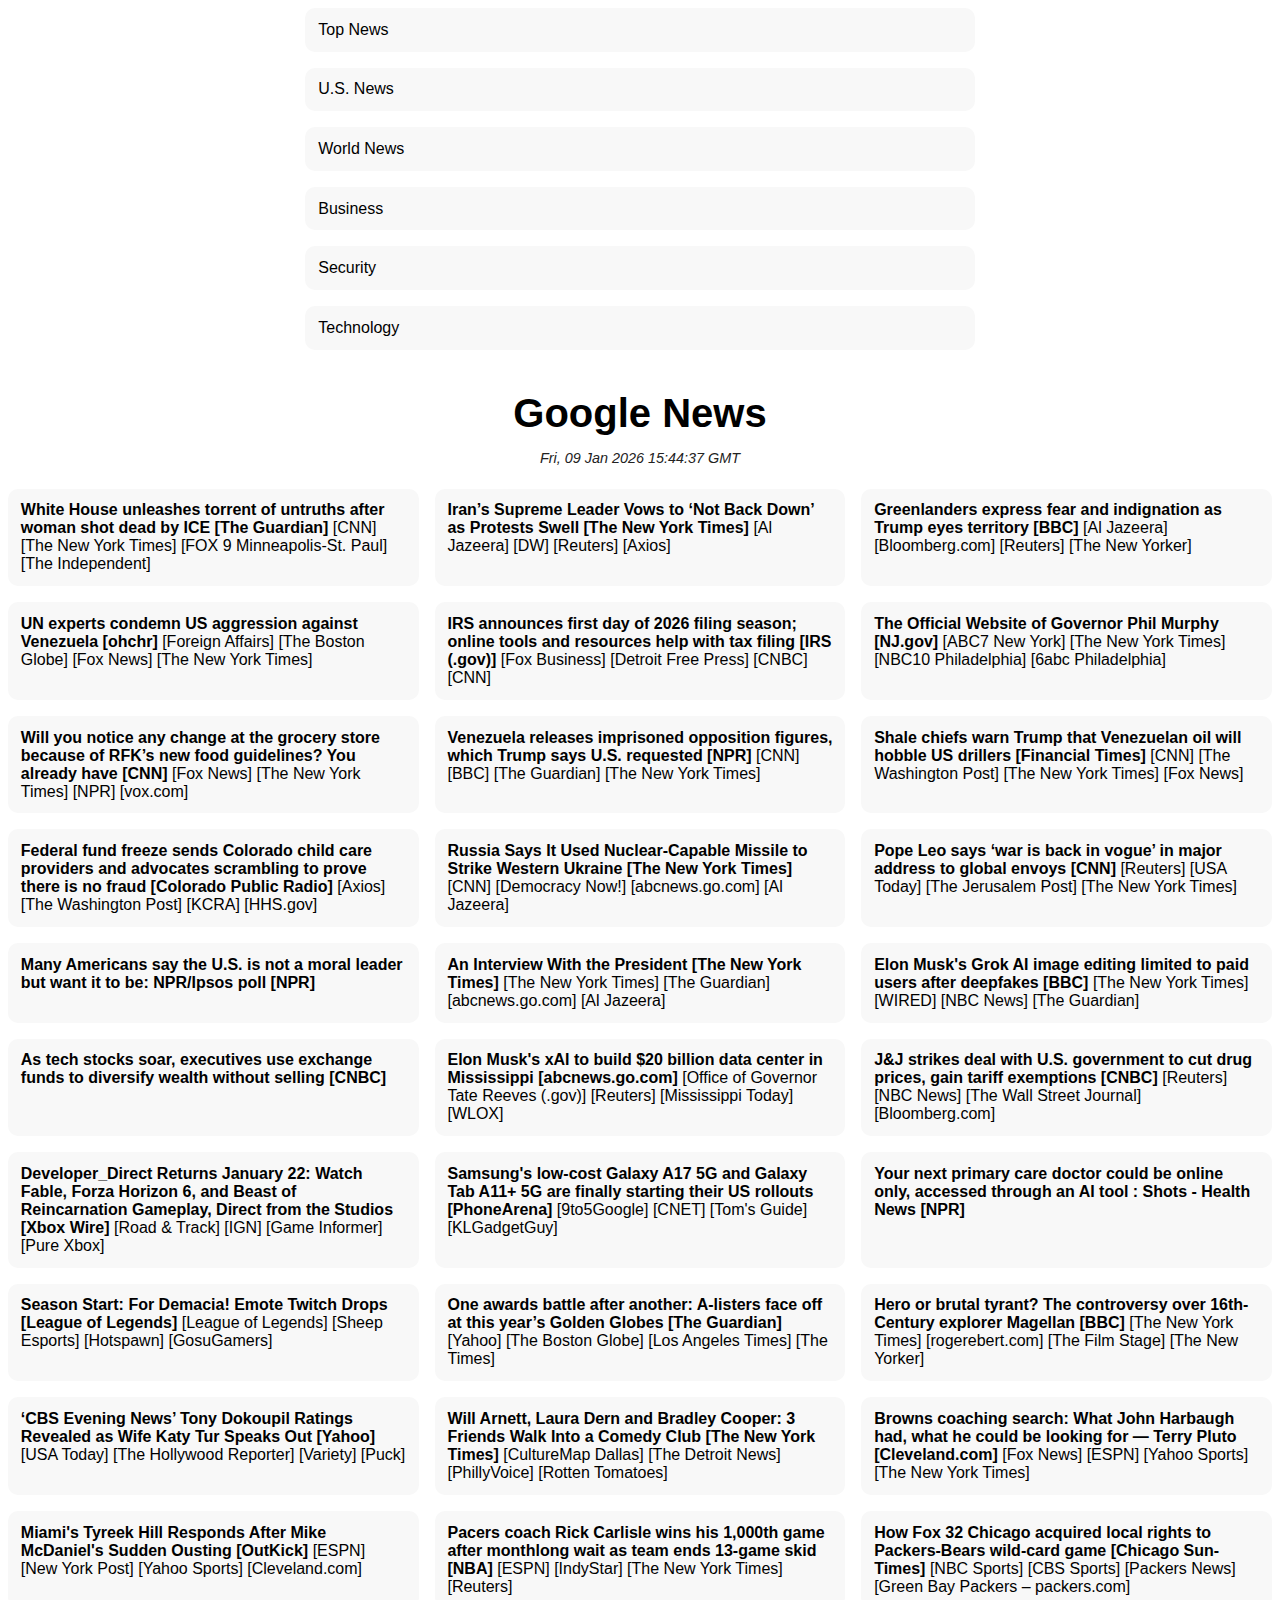
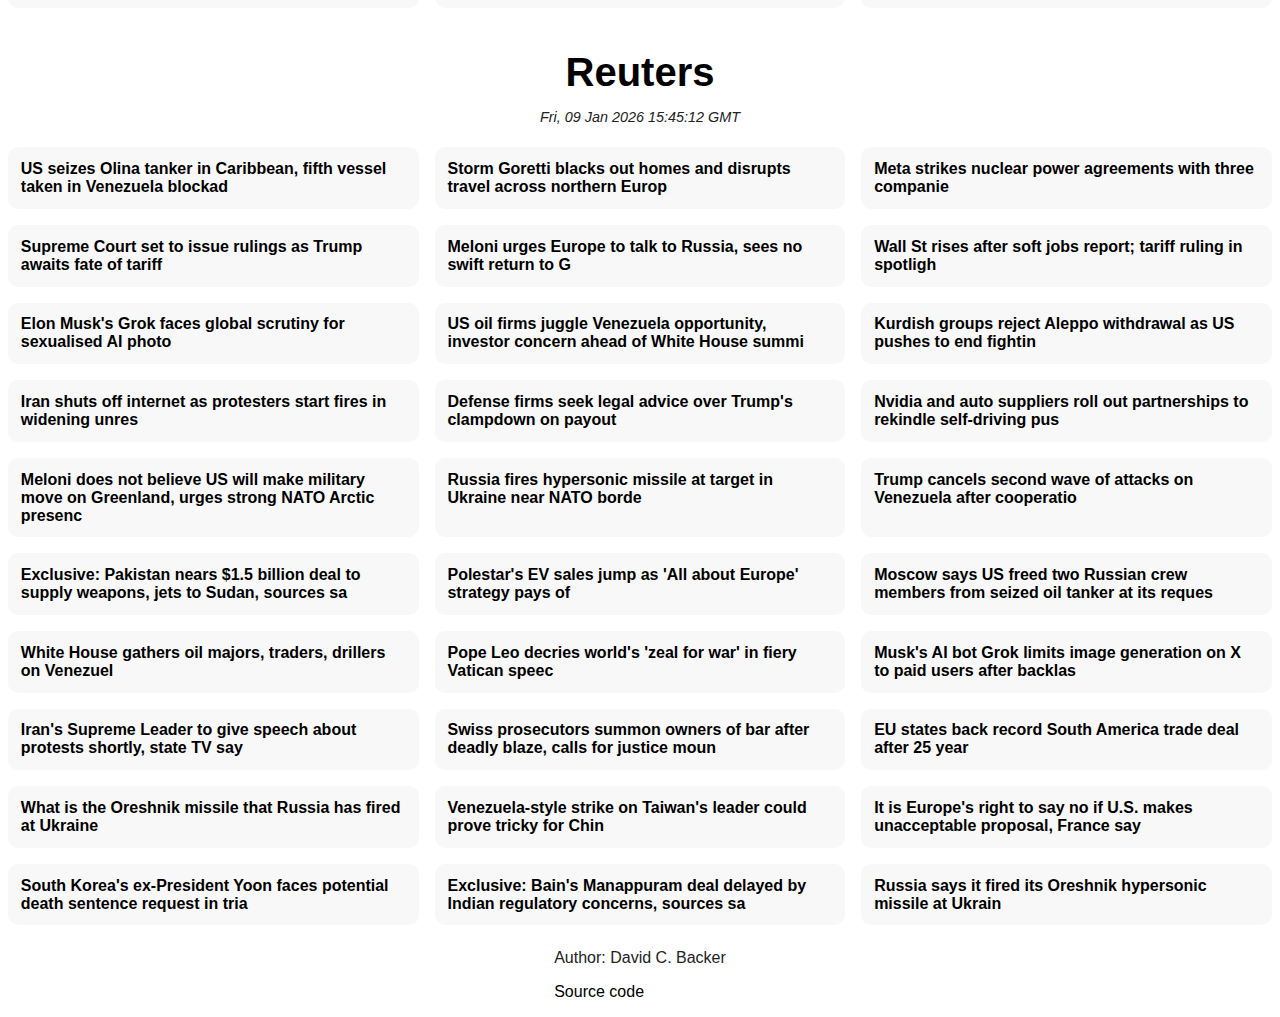
<file: index.html>
<!DOCTYPE html>
<html lang="en">
<head>
    <meta charset="UTF-8">
    <meta name="viewport" content="width=device-width, initial-scale=1.0">
    <title>Top News</title>
    <link rel="stylesheet" href="style.css">
</head>
<body>
        <ul class="navbar">
            <li class="active"><a href="index.html">Top News</a></li>
            <li><a href="us.html">U.S. News</a></li>
            <li><a href="world.html">World News</a></li>
            <li><a href="business.html">Business</a></li>
            <li><a href="security.html">Security</a></li>
            <li><a href="technology.html">Technology</a></li>
        </ul>
        <h2 id="google-news"><a href="https://news.google.com/home?hl=en-US&gl=US&ceid=US:en">Google News</a></h2>
        <p class="last-updated">Fri, 09 Jan 2026 15:44:37 GMT</p>
        <ul class="news-list">
            <li><a href="https://news.google.com/rss/articles/CBMiiwFBVV95cUxQb2Jka1ZzUm1rdDhidmNldEt0MFg0cHRMMnkxRmc0Ul9mTUVPNzdWYWtwdnZUTUhQUDZLNmxhUkZZcXJyUkRlMm9kM0NwSEZzem1Fdi1JUlFWNVRvazd6ZlZwMXVCaTQ4d3dLV19OSWtnRFFfMTFwRXZaTXpMdGxZcGNBVUUwQ1d0cGxj?oc=5" title="White House unleashes torrent of untruths after woman shot dead by ICE [The Guardian]" target="_blank"><strong>White House unleashes torrent of untruths after woman shot dead by ICE [The Guardian]</strong></a> <a href="https://news.google.com/rss/articles/[base64]?oc=5" title="What’s behind the highly unusual move to block Minnesota officials from investigating ICE shooting" target="_blank">[CNN]</a> <a href="https://news.google.com/rss/articles/CBMijwFBVV95cUxOMVlKXzJJMTVDYzJyUzFLNnRxcEh2dEE2d09fWFpHMm5NVmotWGVjTC1KYW1NRnJ4SEluc1RPY0daVWs4MGRtUWozMG5Md20ycWZMWElHRFVCd3FDUWZSTnV3RVA1NGNJMVZjUjR5aktBUFJvR1FoOFc2UllFZ0ZQLXBManc0QjFOWUVySEY4TQ?oc=5" title="We Pressed Trump on His Conclusion About the ICE Shooting in Minneapolis. Here’s What He Said." target="_blank">[The New York Times]</a> <a href="https://news.google.com/rss/articles/[base64]?oc=5" title="ICE officer who fatally shot woman in Minneapolis identified" target="_blank">[FOX 9 Minneapolis-St. Paul]</a> <a href="https://news.google.com/rss/articles/[base64]?oc=5" title="Father of ICE agent who fatally shot Renee Good breaks silence over killing" target="_blank">[The Independent]</a></li>
            <li><a href="https://news.google.com/rss/articles/[base64]?oc=5" title="Iran’s Supreme Leader Vows to ‘Not Back Down’ as Protests Swell [The New York Times]" target="_blank"><strong>Iran’s Supreme Leader Vows to ‘Not Back Down’ as Protests Swell [The New York Times]</strong></a> <a href="https://news.google.com/rss/articles/[base64]?oc=5" title="Iran’s Khamenei lashes out as Tehran struggles to quell protests" target="_blank">[Al Jazeera]</a> <a href="https://news.google.com/rss/articles/[base64]?oc=5" title="Iran: Ayatollah warns regime 'won't back down' amid protests" target="_blank">[DW]</a> <a href="https://news.google.com/rss/articles/[base64]?oc=5" title="Iran shuts off internet as protesters start fires in widening unrest" target="_blank">[Reuters]</a> <a href="https://news.google.com/rss/articles/CBMid0FVX3lxTE5DOGFBUWtQSUZURnBydVNFRG5oNHVqYkotUy1JZUFFMGxieEE5bFRTOEhVTGhrY29DTFM4M3BnV1hWXzc3aW84aE52dDZRUE5tNURsNmFhTFhndUEtd2c2SzZWNEFhZG42SFg1UEh1MjM3TzNYQklN?oc=5" title="U.S. watching for signs Iran's protests could bring down regime" target="_blank">[Axios]</a></li>
            <li><a href="https://news.google.com/rss/articles/[base64]?oc=5" title="Greenlanders express fear and indignation as Trump eyes territory [BBC]" target="_blank"><strong>Greenlanders express fear and indignation as Trump eyes territory [BBC]</strong></a> <a href="https://news.google.com/rss/articles/[base64]?oc=5" title="Europe should prepare for Greenland’s annexation and end of NATO: Experts" target="_blank">[Al Jazeera]</a> <a href="https://news.google.com/rss/articles/[base64]?oc=5" title="No Amount of Money Can Buy Greenland, Lawmakers Tell Trump" target="_blank">[Bloomberg.com]</a> <a href="https://news.google.com/rss/articles/[base64]?oc=5" title="Exclusive: Trump administration mulls payments to sway Greenlanders to join US" target="_blank">[Reuters]</a> <a href="https://news.google.com/rss/articles/[base64]?oc=5" title="Why Donald Trump Wants Greenland (and Everything Else)" target="_blank">[The New Yorker]</a></li>
            <li><a href="https://news.google.com/rss/articles/[base64]?oc=5" title="UN experts condemn US aggression against Venezuela [ohchr]" target="_blank"><strong>UN experts condemn US aggression against Venezuela [ohchr]</strong></a> <a href="https://news.google.com/rss/articles/CBMidEFVX3lxTFBIOEViUGxWVEZTalVaS3Mwb0Q4Nlgybkt5QzhjTHJHdmE3NWlMWTZWUGM4Zk9wTVBOeEJnZDRVUFQ2ODZBT2tITVhNdWdTSDFVWXpjaDUyREdGMUpxWnJydktweXVsMTBoNGpDZC0wQ0lkMlBs?oc=5" title="The Shock Waves of Venezuela" target="_blank">[Foreign Affairs]</a> <a href="https://news.google.com/rss/articles/[base64]?oc=5" title="Neoconservatives typically at odds with Trump’s foreign policy are praising his move in Venezuela" target="_blank">[The Boston Globe]</a> <a href="https://news.google.com/rss/articles/[base64]?oc=5" title="Venezuela says 100 were killed in US operation to capture Maduro: report" target="_blank">[Fox News]</a> <a href="https://news.google.com/rss/articles/[base64]?oc=5" title="After Maduro Ouster, Trump’s Venezuela Moves Pose a Challenge for GOP in Congress" target="_blank">[The New York Times]</a></li>
            <li><a href="https://news.google.com/rss/articles/[base64]?oc=5" title="IRS announces first day of 2026 filing season; online tools and resources help with tax filing [IRS (.gov)]" target="_blank"><strong>IRS announces first day of 2026 filing season; online tools and resources help with tax filing [IRS (.gov)]</strong></a> <a href="https://news.google.com/rss/articles/[base64]?oc=5" title="IRS announces start date of 2026 tax filing season: what to know" target="_blank">[Fox Business]</a> <a href="https://news.google.com/rss/articles/[base64]?oc=5" title="IRS announces when it will begin accepting 2025 tax returns" target="_blank">[Detroit Free Press]</a> <a href="https://news.google.com/rss/articles/[base64]?oc=5" title="Who could see bigger tax refunds in 2026 from Trump's cuts" target="_blank">[CNBC]</a> <a href="https://news.google.com/rss/articles/CBMidEFVX3lxTE80ZWEzSXlZOUl3TUQwTjZZN0N2VFlXT0k5d0tROG5VOUh0N3JqMDdQTWo2MWZWTGFlR09fbjZGV09JRDljM3I3OFBuODNueWw2Nlg0TEZjWDNjcEtxWEl5RWsya3UwbEtHUHdCWUE4WUZ4UzZY?oc=5" title="IRS will accept 2025 tax returns starting January 26" target="_blank">[CNN]</a></li>
            <li><a href="https://news.google.com/rss/articles/CBMieEFVX3lxTFBXbHVnOHVCbVFUY1FVUE80VkdIR0d0SGs5WGdNRElmQVUtWlUxTDVral9VT3UtZ3pEQ2x2NmVxZUo3WDZBQjdtTmx0eGJ1WHdYWjFKOUl6Y0c4VnloOUhSUmlEdjVWUjhfYzlfNHdvaFFSZUppU290NQ?oc=5" title="The Official Website of Governor Phil Murphy [NJ.gov]" target="_blank"><strong>The Official Website of Governor Phil Murphy [NJ.gov]</strong></a> <a href="https://news.google.com/rss/articles/[base64]?oc=5" title="NJ phone ban: Gov. Murphy signs law banning cellphones in New Jersey public schools" target="_blank">[ABC7 New York]</a> <a href="https://news.google.com/rss/articles/CBMijAFBVV95cUxQQVNTcVNzaW0xNTdwV0RDZERmcXZLNHBpNDJGM3FvMFdCSnZfU0pON24xSHdqS1pCOExTWlFnZHp5d0QzZmMwTUtkNWZIR1RncjlweHBPbmh3cnN3Z2Q0TWxBSHpwSkQwT3ItMEpHSkNHd0l0SXJXVE41S3lkdV96WG1aeU9FTVVoVkNDZA?oc=5" title="New Jersey Is Latest State to Ban Student Phones in Schools" target="_blank">[The New York Times]</a> <a href="https://news.google.com/rss/articles/[base64]?oc=5" title="Governor Murphy signs law banning cellphone use in New Jersey schools" target="_blank">[NBC10 Philadelphia]</a> <a href="https://news.google.com/rss/articles/[base64]?oc=5" title="New Jersey is the latest state to ban cellphones during the school day in grades K-12" target="_blank">[6abc Philadelphia]</a></li>
            <li><a href="https://news.google.com/rss/articles/CBMidEFVX3lxTE1qcXFTUThHMGN2Ymd2cW5OZ25HaUlncDVDcHhNeEdTY082T0FwY1NiR0tyczctYzlxazMxMnB6VmwxU3c1ZEpGNV9sRmFnY2laZElqT1ljY1ZUSDliR0hnekpwN21DQW5jazZNOHJhZzREVHE5?oc=5" title="Will you notice any change at the grocery store because of RFK’s new food guidelines? You already have [CNN]" target="_blank"><strong>Will you notice any change at the grocery store because of RFK’s new food guidelines? You already have [CNN]</strong></a> <a href="https://news.google.com/rss/articles/[base64]?oc=5" title="Food pyramid faces scrutiny as Ben Carson reveals why Americans don't have to eat meat" target="_blank">[Fox News]</a> <a href="https://news.google.com/rss/articles/CBMifkFVX3lxTE1NaUZPdGprTU5qS0diVGFPYVdtSG9fc0I2elNtbVN4RzRTTXlQSWtLdGpLTENFakhsZ3ZSVTVTY3VLdm1XUTZFb3dramU0YmhkS2tCcElDSHc1MlBVMm1sVUllazNfbG04dFlkS3hmTnA3UDdqT2c3RE8zNEFPdw?oc=5" title="New Dietary Guidelines Abandon Longstanding Advice on Alcohol" target="_blank">[The New York Times]</a> <a href="https://news.google.com/rss/articles/CBMihwFBVV95cUxQaHlyRExUeXUwWnE2UWNicmhLRW9LaE9qbjVKUm9VRndZMVZRNWNtMVFoaXZQNjJBT2gzcXNtOGtFVDVtWGNvblZqeVVQUlZsMkswUXlrZWRzVEZLaWVYN1pFbno0TkdhMG84NzRFbHVfeDBoUjhNTjZYelZYM2xOckFpSktNQUU?oc=5" title="RFK Jr.'s new dietary guidelines go all in on meat and dairy" target="_blank">[NPR]</a> <a href="https://news.google.com/rss/articles/CBMijwFBVV95cUxNUTFveVpkcTJXSXZZY1RtTTZJaDV1R1VPNzJWNVZnNDZ6RG5HcjVJcDVqay1qdnZzdE5mV04wZkJoT0VicnJOYXRHdU9QNkpxNC0zRm5UZWFrZUtQNV85VmFKTXNYazRlSDBVMW02Qkk2SE9na01sS1R0MGFKWkc2dWNQSkVDZFl0czAwU2N6UQ?oc=5" title="The new food pyramid is lying to you" target="_blank">[vox.com]</a></li>
            <li><a href="https://news.google.com/rss/articles/[base64]?oc=5" title="Venezuela releases imprisoned opposition figures, which Trump says U.S. requested [NPR]" target="_blank"><strong>Venezuela releases imprisoned opposition figures, which Trump says U.S. requested [NPR]</strong></a> <a href="https://news.google.com/rss/articles/CBMickFVX3lxTE9HTHFzNUdqSE5oRTRob0R3TDNndHNQLW1XaDJzRHRCamFyUFpFMy05cHI3amZFcTlkYml1UnBORFZiZ3RvNUNHeTB3cUhITXl3YXE0ckc1R09PUlhQUUhhSGlEbW4yZmNoUkFiU0plRXJ6UQ?oc=5" title="January 8, 2025 – Venezuela releases first prisoners in ‘peace’ gesture after US attack" target="_blank">[CNN]</a> <a href="https://news.google.com/rss/articles/CBMiWkFVX3lxTE8ta3NqRHVNbXR2SXVNZzVGbU5Vb2w0QkhncHg2NHN4eDh6SVZoSE1KeS02cFVrMUJOYmlnWU5QNEY0S3RFUHpSUnhvQjBLM3BDUHNFcUViQ2t6QQ?oc=5" title="Venezuelan government begins releasing political prisoners" target="_blank">[BBC]</a> <a href="https://news.google.com/rss/articles/[base64]?oc=5" title="Venezuela begins releasing political detainees to ‘consolidate peace’" target="_blank">[The Guardian]</a> <a href="https://news.google.com/rss/articles/[base64]?oc=5" title="Rocío San Miguel, Venezuelan Political Prisoner, Was Among Those Released" target="_blank">[The New York Times]</a></li>
            <li><a href="https://news.google.com/rss/articles/CBMicEFVX3lxTE5idm9lMmh6MlpHdEFySW11eUxSUEUybV9wVFdyNWN6WGtBa3pBdmFTeU04RzF5azhCdVkzdnByd0syTFBmbGlMRFlYSkJ2VHl0VFdIZ0Q3NW9wYlJsMElzXzg4b0ExY1JDMGduZkVFUzA?oc=5" title="Shale chiefs warn Trump that Venezuelan oil will hobble US drillers [Financial Times]" target="_blank"><strong>Shale chiefs warn Trump that Venezuelan oil will hobble US drillers [Financial Times]</strong></a> <a href="https://news.google.com/rss/articles/CBMihAFBVV95cUxQSXppNW9tTEttRS16ZTFDRFJya2FxbF9jOTJMcUlkalBwLUMxQ3FCVWsxZFZ5NnZHTE5ZYlZydlBpR3ExYXJVTmZ0dC1oaVJmeGFrWVQyVUNPbS1samtPNEdBZEV4MTlybXJTQ3FsQndYUmdsUFpfN2dZYU5XSjdibHhHSFc?oc=5" title="Energy executives scramble to head off Trump demands on Venezuela" target="_blank">[CNN]</a> <a href="https://news.google.com/rss/articles/CBMihgFBVV95cUxNTEwtUDA3Qm92N0pqU2JYaUlZdVpxNTVpdEc5d1BYMGE5dzRxcDhyc3VKM3BWT3JvYlhoaU83R3Y0TnRyZkhja0JsbUZxQ0V4eHVDYkY4LVBCNGRFSzBZRlRQLWJNWktLSFJneE81blpZU0R0bFU4alI1NXJvaFh0Wk1HZjJMdw?oc=5" title="The U.S. says seizing Venezuelan oil hurts its foes. How dependent are they?" target="_blank">[The Washington Post]</a> <a href="https://news.google.com/rss/articles/CBMikAFBVV95cUxOSXp5dFZTRzRUSzRuNDlaMWNZcENtekxkWlUzbXBqbjU5WVFLd1h1bGpBTkxROG1MUUxxeUpPSkVWZDVaUDFkS3k1dHFHdGs0bWxsMEl4NVB1MlJEODRaVGY3YWVBY3VnMGxFMHp1SFJiSkFLbFF1V1FtNzZFdmM4NklLMmk2Y2dCV2d3MnRIYVo?oc=5" title="Wary of Investing in Venezuela, Big Oil Heads to the White House" target="_blank">[The New York Times]</a> <a href="https://news.google.com/rss/articles/[base64]?oc=5" title="Key red state could decide US gas prices as Venezuelan oil hits the market" target="_blank">[Fox News]</a></li>
            <li><a href="https://news.google.com/rss/articles/CBMie0FVX3lxTE9Bbm90WklobmIxeVd0bEhRNDBXSHpfNHVKbm0zV202cndVTUFZQWZUcUpZTFV2UGdYYUFMWjU0Q0MtR01VWW5uT1l5X0RveExJYThJbGxQOFdFdVY5cjdPZ1o1WG5xTTRrNkFzTlVtNEg5VG02VG9OVTBtZw?oc=5" title="Federal fund freeze sends Colorado child care providers and advocates scrambling to prove there is no fraud [Colorado Public Radio]" target="_blank"><strong>Federal fund freeze sends Colorado child care providers and advocates scrambling to prove there is no fraud [Colorado Public Radio]</strong></a> <a href="https://news.google.com/rss/articles/[base64]?oc=5" title="5 blue states sue Trump admin over $10 billion child care funding freeze" target="_blank">[Axios]</a> <a href="https://news.google.com/rss/articles/[base64]?oc=5" title="Five Democratic-led states sue HHS over frozen welfare funding" target="_blank">[The Washington Post]</a> <a href="https://news.google.com/rss/articles/CBMijAFBVV95cUxPVXIzWmtFalJsQV95d1c2SllhREJiNC1PYlQ4UHNSaXlQby1xUlE0NzBXUVUyNDRra08yVlhJZG9kY19haXZOWktJSUdIbm1XSlNuYVVQcDFNeU8tWkkzMXJfUXRkQUtIUkU5QWU0MjRTWjBMT0g0MVdVZjRCN0stZ084bEdWQUhtOE8xaQ?oc=5" title="California AG announces lawsuit over frozen family assistance funds" target="_blank">[KCRA]</a> <a href="https://news.google.com/rss/articles/[base64]?oc=5" title="HHS Freezes Child Care and Family Assistance Grants in Five States for Fraud Concerns" target="_blank">[HHS.gov]</a></li>
            <li><a href="https://news.google.com/rss/articles/[base64]?oc=5" title="Russia Says It Used Nuclear-Capable Missile to Strike Western Ukraine [The New York Times]" target="_blank"><strong>Russia Says It Used Nuclear-Capable Missile to Strike Western Ukraine [The New York Times]</strong></a> <a href="https://news.google.com/rss/articles/[base64]?oc=5" title="What is Russia’s Oreshnik ballistic missile and what can it do?" target="_blank">[CNN]</a> <a href="https://news.google.com/rss/articles/[base64]?oc=5" title="Russia Deploys Hypersonic Missile in Massive Attack on Ukraine" target="_blank">[Democracy Now!]</a> <a href="https://news.google.com/rss/articles/[base64]?oc=5" title="Russia uses nuclear-capable missile in 'massive strike' on Ukraine" target="_blank">[abcnews.go.com]</a> <a href="https://news.google.com/rss/articles/[base64]?oc=5" title="Russia-Ukraine war: List of key events, day 1,415" target="_blank">[Al Jazeera]</a></li>
            <li><a href="https://news.google.com/rss/articles/CBMiiAFBVV95cUxQc0dBbkVsT09xanRyUk1Ed1p2bEVxZ1VrVl93Q3J1NDFuREtxQVlZOGZ5OGpqT0k1QVZYb1JQUFFBYUZMSnV1REFSTmtqRjhqdVhNMDZmMlAyQnBEd3hYNlJTNkVHeUZSR0oyb09Qc2RsZFpTMVlZbkQ4SUxwWTNMT2pyYzJvR1dH?oc=5" title="Pope Leo says ‘war is back in vogue’ in major address to global envoys [CNN]" target="_blank"><strong>Pope Leo says ‘war is back in vogue’ in major address to global envoys [CNN]</strong></a> <a href="https://news.google.com/rss/articles/[base64]?oc=5" title="Pope Leo decries world's 'zeal for war' in fiery Vatican speech" target="_blank">[Reuters]</a> <a href="https://news.google.com/rss/articles/[base64]?oc=5" title="'War is back in vogue': Pope Leo decries military force in speech" target="_blank">[USA Today]</a> <a href="https://news.google.com/rss/articles/CBMiYEFVX3lxTE9GWG04a1gyREFwTml3M1N4U1RWQ0F6aFBwRERoRXpUelByOFV0Z2ZfRGJCRzg0cjlLVnEtZzZ2WDdsYkJFSS1zSGJnV1FXX0FGOUFibURDQWtkQlB4a2dXTA?oc=5" title="Pope Leo decies military force in fiery Vatican speech" target="_blank">[The Jerusalem Post]</a> <a href="https://news.google.com/rss/articles/CBMiiwFBVV95cUxQZ0NwVkpQdFdNeDcwd2t3Q3VyNFN5ZFNfZ1BkM3NPcUxEMEtBbkdnVUlSOC16dGZGY0h6Y1V4NldlSWI4STZTd2ZIX19zd1d1VmdmdmNGRGE5NkpmR3NiQjNqYnJIVDlvR0lTcVdIdzhIalB6QW5ZRDkxd2g5T3RBQTdXTEJOa3ZtUGE4?oc=5" title="Pope Leo Rebukes a ‘Zeal for War’ That He Sees as Spreading Globally" target="_blank">[The New York Times]</a></li>
            <li><a href="https://news.google.com/rss/articles/CBMijwFBVV95cUxPOFp1OXNja2ZUSEVzbjlrT3JNbVRkM1Exdy12TVV4NXQ5V0RndlpxRmtaMlIwMWs1RHdzNjczRlVqUG5zTVdYcVVtTGJjRkFpQW56YkpxY04taU40RUFLTmZmVDQ5MmE0djJoVUI5VS04QlI1YWpKc0x2b0dUN3A1TWdMUUlmREUzczFoSXMyWQ?oc=5" title="Many Americans say the U.S. is not a moral leader but want it to be: NPR/Ipsos poll [NPR]" target="_blank"><strong>Many Americans say the U.S. is not a moral leader but want it to be: NPR/Ipsos poll [NPR]</strong></a></li>
            <li><a href="https://news.google.com/rss/articles/CBMif0FVX3lxTFA2a24tSmV0Ni03MDlkTjNVQ0tFTkVUSjVSd1pEMVFXNXJhM2thZmdLTUZveGUwOENrMFZsc0w4NjNzaEQyNXdRVW16RjlOUHUzcHB0Y1h2SmVfZC02bnE3Mnp5T0NydDlWZU13MG1COHBrdXg5Q0ZyMHJVWTV0QlU?oc=5" title="An Interview With the President [The New York Times]" target="_blank"><strong>An Interview With the President [The New York Times]</strong></a> <a href="https://news.google.com/rss/articles/CBMijgFBVV95cUxQOG9xVHU2bUVtYk5tLWNRVkdaQTNrM3dxZFBueVdpZUUwWTNZUU1Fd2VnYkZyY2owTkYxWkVwT3FUZEtqQ1REdnBWclBiTU53WDVQeGRXRzQzdzZXcTg2ZENab09QeFlGYkItaW4yeW5fMlpsRlY2OGtUMXBrSG5BWWotZjlJci1vOUQ5NjVB?oc=5" title="The Many Faces of Trump: What We Saw When We Interviewed the President" target="_blank">[The New York Times]</a> <a href="https://news.google.com/rss/articles/CBMigwFBVV95cUxQR3dTTnR1MG12azgwazZQbFB0bFN6ZmJQaDhicE4tZkU0SUx4SlZjTXlaYzlOdkE2aXJ4QjJJUlNNZ3oxX3pDUWtKQjJpV0prRzA3eVJKaVFWVldtU0dIbGhjOEdkVkVyM19ianQwYlNPcldJMzI4WUlFenk3YVVzQnE4bw?oc=5" title="‘I don’t need international law’: Trump says power constrained only by ‘my own morality’" target="_blank">[The Guardian]</a> <a href="https://news.google.com/rss/articles/[base64]?oc=5" title="Trump says his 'own morality' is limit to his global power" target="_blank">[abcnews.go.com]</a> <a href="https://news.google.com/rss/articles/[base64]?oc=5" title="Trump says he doesn’t need international law amid aggressive US policies" target="_blank">[Al Jazeera]</a></li>
            <li><a href="https://news.google.com/rss/articles/CBMiWkFVX3lxTE5sZlRQOTFuaHdLU190cjk4YzFwWkFwTGEzNFZyX2RldDY4ZkIxSlhRajBDcHFPaXRrdXVNVTN3eXdpbzFnWk9tUEIzTGtJT0VRS3lXNHhZa0lEZw?oc=5" title="Elon Musk's Grok AI image editing limited to paid users after deepfakes [BBC]" target="_blank"><strong>Elon Musk's Grok AI image editing limited to paid users after deepfakes [BBC]</strong></a> <a href="https://news.google.com/rss/articles/CBMiekFVX3lxTE9YRF9iVWU5T1NHVjlHbktTSHVWaEp5VzJpMHZRRG5VcjU2LTNvdGN5eVh0WVhDLTladHEtbGZmcGU4VU8xdmw1M1NYNlRDd0ZMcEdVWU9LNDhXeVJJRDl0enRJbW1ERFIxVDJCTVdkRG42OXk3b0E5VzVn?oc=5" title="Grok, Elon Musk’s A.I., Is Generating Sexualized Images of Real People, Fueling Outrage" target="_blank">[The New York Times]</a> <a href="https://news.google.com/rss/articles/[base64]?oc=5" title="X Didn't Fix Grok's ‘Undressing’ Problem. It Just Makes People Pay for It" target="_blank">[WIRED]</a> <a href="https://news.google.com/rss/articles/[base64]?oc=5" title="Elon Musk's X limits AI sexual images after backlash, but xAI's Grok app still makes them" target="_blank">[NBC News]</a> <a href="https://news.google.com/rss/articles/[base64]?oc=5" title="Lib Dems call on Reform MPs to donate income from X to charity amid Grok row" target="_blank">[The Guardian]</a></li>
            <li><a href="https://news.google.com/rss/articles/[base64]?oc=5" title="As tech stocks soar, executives use exchange funds to diversify wealth without selling [CNBC]" target="_blank"><strong>As tech stocks soar, executives use exchange funds to diversify wealth without selling [CNBC]</strong></a></li>
            <li><a href="https://news.google.com/rss/articles/[base64]?oc=5" title="Elon Musk's xAI to build $20 billion data center in Mississippi [abcnews.go.com]" target="_blank"><strong>Elon Musk's xAI to build $20 billion data center in Mississippi [abcnews.go.com]</strong></a> <a href="https://news.google.com/rss/articles/[base64]?oc=5" title="Tech leader xAI investing more than $20 billion in Southaven" target="_blank">[Office of Governor Tate Reeves (.gov)]</a> <a href="https://news.google.com/rss/articles/[base64]?oc=5" title="Musk's xAI to invest over $20 billion in Mississippi data center" target="_blank">[Reuters]</a> <a href="https://news.google.com/rss/articles/[base64]?oc=5" title="Mississippi Marketplace: Elon Musk investing billions in Southaven data center operations" target="_blank">[Mississippi Today]</a> <a href="https://news.google.com/rss/articles/[base64]?oc=5" title="Gov. Reeves announces largest corporate investment in Mississippi history" target="_blank">[WLOX]</a></li>
            <li><a href="https://news.google.com/rss/articles/[base64]?oc=5" title="J&J strikes deal with U.S. government to cut drug prices, gain tariff exemptions [CNBC]" target="_blank"><strong>J&J strikes deal with U.S. government to cut drug prices, gain tariff exemptions [CNBC]</strong></a> <a href="https://news.google.com/rss/articles/[base64]?oc=5" title="J&amp;J strikes deal with US government to cut drug prices, gain tariff exemptions" target="_blank">[Reuters]</a> <a href="https://news.google.com/rss/articles/[base64]?oc=5" title="Trump has announced deals with drugmakers to cut costs. Will they save people money?" target="_blank">[NBC News]</a> <a href="https://news.google.com/rss/articles/[base64]?oc=5" title="Johnson & Johnson Reaches Deal With Trump Administration to Lower Drug Prices - WSJ" target="_blank">[The Wall Street Journal]</a> <a href="https://news.google.com/rss/articles/[base64]?oc=5" title="J&amp;J Reaches Deal With Trump For Drug Discounts, Tariff Reprieve" target="_blank">[Bloomberg.com]</a></li>
            <li><a href="https://news.google.com/rss/articles/CBMidEFVX3lxTFBJQzhjXzJaMU1hTWVjZjh0WEtkTWZ6NWFWSWlsS0phcnVtRmhuMlNUZlhvSHVyVXNtY092ZmxqTElienNGYXF6ZDNNdTBYZWIxSjBKXzRKeXNjVlZEc1FwMzd6OGZwR3dDeVlOd1pMYk5BSERD?oc=5" title="Developer_Direct Returns January 22: Watch Fable, Forza Horizon 6, and Beast of Reincarnation Gameplay, Direct from the Studios [Xbox Wire]" target="_blank"><strong>Developer_Direct Returns January 22: Watch Fable, Forza Horizon 6, and Beast of Reincarnation Gameplay, Direct from the Studios [Xbox Wire]</strong></a> <a href="https://news.google.com/rss/articles/[base64]?oc=5" title="Mark Your Calendars: Our First Look at Japan-Based 'Forza Horizon 6' Gameplay Arrives January 22nd" target="_blank">[Road & Track]</a> <a href="https://news.google.com/rss/articles/[base64]?oc=5" title="Xbox Developer Direct 2026 Announced, Featuring Fable and Forza Horizon 6" target="_blank">[IGN]</a> <a href="https://news.google.com/rss/articles/[base64]?oc=5" title="January Xbox Developer Direct Will Feature Forza Horizon 6, Fable, And Game Freak's Beast Of Reincarnation" target="_blank">[Game Informer]</a> <a href="https://news.google.com/rss/articles/[base64]?oc=5" title="Another Source Reveals What They Know About The 'Secret' Xbox Developer Direct Game" target="_blank">[Pure Xbox]</a></li>
            <li><a href="https://news.google.com/rss/articles/[base64]?oc=5" title="Samsung's low-cost Galaxy A17 5G and Galaxy Tab A11+ 5G are finally starting their US rollouts [PhoneArena]" target="_blank"><strong>Samsung's low-cost Galaxy A17 5G and Galaxy Tab A11+ 5G are finally starting their US rollouts [PhoneArena]</strong></a> <a href="https://news.google.com/rss/articles/CBMiaEFVX3lxTE9hTmpzMTQ0ZUNuUF9teFRiSUVFZTJDb3BSMWkzRTJGM1E5RHFFeFN6NHdQakd3b1RkY21Ra1VKS1BTTC1ieGYtOE4yUGgyZUtaWGpmenp3SjB4MTlLZktBMUozcU1NcVVq?oc=5" title="Google Fi starts selling its first 5G tablet" target="_blank">[9to5Google]</a> <a href="https://news.google.com/rss/articles/CBMia0FVX3lxTE5NVEVVcVpUeUl1UC1tWWNMYVNWTHNjUi1TbnI5V2hGZEFaQ01qTzRkb2l5WmdoTTRvMTNaWFppTkwxOUdvamdKUmZFT1BrR1FrNVV2NmItSmVRYlpfWGxwRDRTeEkxQmVON2lF?oc=5" title="I Found the Samsung Galaxy Tab A9 Plus at a Great $70 Discount" target="_blank">[CNET]</a> <a href="https://news.google.com/rss/articles/[base64]?oc=5" title="Score! Metro by T-Mobile is offering the Galaxy A17 5G for free" target="_blank">[Tom's Guide]</a> <a href="https://news.google.com/rss/articles/CBMijAFBVV95cUxOZFhHOGNmRVpDT3NvQVlXLVU5a3dOS19ZaDduYWdQX0VkLWh0ajJER1M0aHRiTFJtUERnTE40dnlaUC0tR2c0aUFIdWdHZFlWRjhkMHZDT05tdHR4MUlWT01XdDZDbW5WUFdoV1MxUXZWZ3JEMklUUFo1RE5GSHJDRFJTQWN4NGtHZ3JaTQ?oc=5" title="Samsung Galaxy Tab A11+ now available in Malaysia for RM1099" target="_blank">[KLGadgetGuy]</a></li>
            <li><a href="https://news.google.com/rss/articles/[base64]?oc=5" title="Your next primary care doctor could be online only, accessed through an AI tool : Shots - Health News [NPR]" target="_blank"><strong>Your next primary care doctor could be online only, accessed through an AI tool : Shots - Health News [NPR]</strong></a></li>
            <li><a href="https://news.google.com/rss/articles/[base64]?oc=5" title="Season Start: For Demacia! Emote Twitch Drops [League of Legends]" target="_blank"><strong>Season Start: For Demacia! Emote Twitch Drops [League of Legends]</strong></a> <a href="https://news.google.com/rss/articles/CBMifkFVX3lxTE1ZWFdvLTFlVGxZVDE1bjVTejcyVEJ3c3NqS0hRZlhYOF9QVmZURloyeGdtbkNJOHRyRFdidkxwa2FXZ0J4ZGVLb2NudEVVN3kzMi1WeXR0Q1htTXRCbWhvOFY4R2Z3dXdVd1RzSFR1X0pIRHNibkNyMEhwVUx0QQ?oc=5" title="Patch 26.1 Notes" target="_blank">[League of Legends]</a> <a href="https://news.google.com/rss/articles/[base64]?oc=5" title="League of Legends reintroduces duo queue in High Elo to Ranked Solo/Duo ladder" target="_blank">[Sheep Esports]</a> <a href="https://news.google.com/rss/articles/CBMidkFVX3lxTFBTb3VCby1McHhnUEpjcVRiSmctbk9SY3dxQTVOSmk4djNhUTFpVndWZmVQSEZaalJpUHQ4SlJKS2xBdGFGNDdoOUc3MGpYeFcxT19rSzRCZ0FQdnhpS2E5eFVRMXJiOWY4MnJUc1lzSktpRFlIYWc?oc=5" title="Everything You Need To Know From The LoL 2026 Dev Update" target="_blank">[Hotspawn]</a> <a href="https://news.google.com/rss/articles/[base64]?oc=5" title="Breaking down League of Legends’ Salvation cinematic and Demacia’s role in what comes next" target="_blank">[GosuGamers]</a></li>
            <li><a href="https://news.google.com/rss/articles/CBMidEFVX3lxTE5QcWR5Y2FaYTNSYWVHbk13RWpkMEtrYjhlbWp2QnZ6UmtTVHFSR0xvdnlhUnd3ZmNCRHBXdG5tVGdsMXNKTWItLXVENUF4bHFsRmNwNlFMNzF5N3F3MXgtWW95NnNvRFM2LUxCdmV0Z0xYZ1Nh?oc=5" title="One awards battle after another: A-listers face off at this year’s Golden Globes [The Guardian]" target="_blank"><strong>One awards battle after another: A-listers face off at this year’s Golden Globes [The Guardian]</strong></a> <a href="https://news.google.com/rss/articles/[base64]?oc=5" title="2026 Golden Globe winner predictions: ‘One Battle After Another,’ ‘Sinners,’ and ‘Adolescence’ will dominate — what about ‘KPop Demon Hunters’?" target="_blank">[Yahoo]</a> <a href="https://news.google.com/rss/articles/CBMiggFBVV95cUxQWFVuUno4N0Q5QkdFeHY4Q1JNTzVOSnRrYmZmRG5idWdDY1JtVFNoaWRJelJiVG83MDBqUG0wWFBDc2NXRDlXT2VGX2NIOTVHZ21iQmxtam4xaHI5ZVgyaXJfbFNabzhNd2pzb283V3BQZmZtUzJKNTNJR2V6Z2xUQWVR?oc=5" title="2026 Golden Globes: 15 nominated films you can stream this weekend" target="_blank">[The Boston Globe]</a> <a href="https://news.google.com/rss/articles/[base64]?oc=5" title="How to watch the 2026 Golden Globes (and everything else you need to know)" target="_blank">[Los Angeles Times]</a> <a href="https://news.google.com/rss/articles/[base64]?oc=5" title="Golden Globes 2026 Film predictions — who should win and who will win?" target="_blank">[The Times]</a></li>
            <li><a href="https://news.google.com/rss/articles/[base64]?oc=5" title="Hero or brutal tyrant? The controversy over 16th-Century explorer Magellan [BBC]" target="_blank"><strong>Hero or brutal tyrant? The controversy over 16th-Century explorer Magellan [BBC]</strong></a> <a href="https://news.google.com/rss/articles/CBMib0FVX3lxTE51SWtTWjlac01la3lqVmRDR0c4ZWtzZzM3bktNOXM5R0cyVW9oOWMzZVdpc0hPSzhPcGt1TXNaMUxEb19iMy02TXlCdGZKRm1FRlIyckh3MXZ6bVFKSGJHTWJsOHl5dzQxS0JsdU1yYw?oc=5" title="‘Magellan’ Review: The Beauty and the Bloodshed of a Smaller World" target="_blank">[The New York Times]</a> <a href="https://news.google.com/rss/articles/CBMihgFBVV95cUxPM3hNZVB1ZXcwWDFYaXJaakM1dFpYRHVVd2dJbFdXeDIwV2VpWVRhOFU1VVFJUl9yMy1VMkpFSW82YmNpVDVyZVBKeHJkOUxVVVk0eEdzaHB6Z2ZxeWNWbTlpbHJua1UzMm56eGtaTncxMy1nQnFYNDBnMUtCYmIxMjdaRUZBdw?oc=5" title="Magellan movie review & film summary (2026)" target="_blank">[rogerebert.com]</a> <a href="https://news.google.com/rss/articles/[base64]?oc=5" title="Lav Diaz on Magellan : “Cinema Can Look Big Even with a Small Camera”" target="_blank">[The Film Stage]</a> <a href="https://news.google.com/rss/articles/[base64]?oc=5" title="The Zealous Voyagers of “Magellan” and “The Testament of Ann Lee”" target="_blank">[The New Yorker]</a></li>
            <li><a href="https://news.google.com/rss/articles/[base64]?oc=5" title="‘CBS Evening News’ Tony Dokoupil Ratings Revealed as Wife Katy Tur Speaks Out [Yahoo]" target="_blank"><strong>‘CBS Evening News’ Tony Dokoupil Ratings Revealed as Wife Katy Tur Speaks Out [Yahoo]</strong></a> <a href="https://news.google.com/rss/articles/[base64]?oc=5" title="Megyn Kelly rips Tony Dokoupil crying on 'CBS Evening News'" target="_blank">[USA Today]</a> <a href="https://news.google.com/rss/articles/[base64]?oc=5" title="Megyn Kelly Lambasts New CBS Anchor For Crying on TV as Top Producer’s Firing Shocks Newsroom" target="_blank">[The Hollywood Reporter]</a> <a href="https://news.google.com/rss/articles/[base64]?oc=5" title="Tony Dokoupil’s ‘CBS Evening News’ No. 2 Producer Removed Amid Challenging First Week" target="_blank">[Variety]</a> <a href="https://news.google.com/rss/articles/CBMieEFVX3lxTE81a3o5Ti1nbk42R0dWLVJKR2Z4YjFvb01xWlBqRklQM3Bodmp0NlNqamxrSFkxaDhFNkR2b0xiRjItRXptaFhSZ0V3N0FFQzhPb0MtN3hPSmVoUWJ3enpTVXNyQ181MldpRFE0bGZfbzlPdHNFaGFIcw?oc=5" title="The Tony Accords" target="_blank">[Puck]</a></li>
            <li><a href="https://news.google.com/rss/articles/[base64]?oc=5" title="Will Arnett, Laura Dern and Bradley Cooper: 3 Friends Walk Into a Comedy Club [The New York Times]" target="_blank"><strong>Will Arnett, Laura Dern and Bradley Cooper: 3 Friends Walk Into a Comedy Club [The New York Times]</strong></a> <a href="https://news.google.com/rss/articles/CBMifkFVX3lxTFBnT0stSkNPNFZRb2Mtb3E2Q1ZkNzFtUk93RDZTYVZ6Rm9YejBRV2tzQ1ZnR3pQOEVyWkNuMm9iNmNMMzJieENVZFA0RktjbXpkcHc1RDl0Y19GMWh2cFY2RlF2QjhYRHBjZUI4clpmUExpVThuTS15cXpGQ2Vrdw?oc=5" title="Will Arnett looks for laughter amid divorce in Is This Thing On?" target="_blank">[CultureMap Dallas]</a> <a href="https://news.google.com/rss/articles/[base64]?oc=5" title="'Is This Thing On?' review: Therapy takes form of stand-up comedy" target="_blank">[The Detroit News]</a> <a href="https://news.google.com/rss/articles/CBMijwFBVV95cUxQbHlJV09nS01zY0Z3RUJCY3pOVzJTeFVzN2EyR3RJSTV0VU94aTVOVVNEVWV3UEYwUXVjeFYtS0JFa3NhYXcwSlp3Nm1ncnhsQVdBOFJvanh5dDgzTTZJcXFWSGRoWjZ2eTBxLTRYTnNLN2tLQ3piRjZyeGY3ODd5a1JNdk9oN3poVnUwMktMNA?oc=5" title="Bradley Cooper says his relationships helped give his movie 'Is This Thing On?' a 'hopeful' tone" target="_blank">[PhillyVoice]</a> <a href="https://news.google.com/rss/articles/[base64]?oc=5" title="Will Arnett on Stand-Up Comedy, Is This Thing On? , and Career Reflections" target="_blank">[Rotten Tomatoes]</a></li>
            <li><a href="https://news.google.com/rss/articles/[base64]?oc=5" title="Browns coaching search: What John Harbaugh had, what he could be looking for — Terry Pluto [Cleveland.com]" target="_blank"><strong>Browns coaching search: What John Harbaugh had, what he could be looking for — Terry Pluto [Cleveland.com]</strong></a> <a href="https://news.google.com/rss/articles/[base64]?oc=5" title="Famed NFL agent breaks down Coach John Harbaugh’s best choice for next team" target="_blank">[Fox News]</a> <a href="https://news.google.com/rss/articles/[base64]?oc=5" title="Jim Harbaugh hails John, hopes he's NFC-bound" target="_blank">[ESPN]</a> <a href="https://news.google.com/rss/articles/CBMijwFBVV95cUxNb0ROMXAwZVp1VmVHd1UxRE5XV3dfUnBWbDRvMFZIN1RNTjNBQUstLTA0dmY3bEdTcWgySFgzcUR1VXZ0MjFUS0JJVkRRcXloczNBOGdfa0Nqand4TFhacEV6VVREOHZIbmQ5Tll1R0FQWlpTV21VV3pIWGhvY2hrUDdfbmJYLTN3V3Zhems1bw?oc=5" title="President Trump Is Officially 'Warning' All 32 NFL Teams" target="_blank">[Yahoo Sports]</a> <a href="https://news.google.com/rss/articles/[base64]?oc=5" title="Is John Harbaugh the Giants’ dream hire at head coach? Breaking down each known candidate - The Athletic" target="_blank">[The New York Times]</a></li>
            <li><a href="https://news.google.com/rss/articles/CBMikAFBVV95cUxORTJibGJVOGVuVXRSM25OOWpHcUNCbU9xY0htVUdNWTkyeTJJZWUwdm1kd0oxeDJkWVNLY0wzQlV0WUdvUEVKVkR0SU5TRjhrUEJRczdwVE1VYnB1azROM1lBSmtxR2JTR0VWRXF6U3lPVHdmTzhYQ0gzV2JQSGVoUTZ0ZDNuZ1pnVnU4X2lOc18?oc=5" title="Miami's Tyreek Hill Responds After Mike McDaniel's Sudden Ousting [OutKick]" target="_blank"><strong>Miami's Tyreek Hill Responds After Mike McDaniel's Sudden Ousting [OutKick]</strong></a> <a href="https://news.google.com/rss/articles/[base64]?oc=5" title="Fins fire coach McDaniel; GM hire expected soon" target="_blank">[ESPN]</a> <a href="https://news.google.com/rss/articles/[base64]?oc=5" title="Dolphins next coach odds: Where Miami stands in John Harbaugh sweepstakes" target="_blank">[New York Post]</a> <a href="https://news.google.com/rss/articles/[base64]?oc=5" title="Dolphins fire Mike McDaniel; Could we see John Harbaugh in Miami? + NFL Wild Card Preview" target="_blank">[Yahoo Sports]</a> <a href="https://news.google.com/rss/articles/[base64]?oc=5" title="Browns interested in Mike McDaniel, who was fired by the Dolphins, for their head coach job" target="_blank">[Cleveland.com]</a></li>
            <li><a href="https://news.google.com/rss/articles/[base64]?oc=5" title="Pacers coach Rick Carlisle wins his 1,000th game after monthlong wait as team ends 13-game skid [NBA]" target="_blank"><strong>Pacers coach Rick Carlisle wins his 1,000th game after monthlong wait as team ends 13-game skid [NBA]</strong></a> <a href="https://news.google.com/rss/articles/[base64]?oc=5" title="Pacers' Carlisle finally reaches 1,000-win mark" target="_blank">[ESPN]</a> <a href="https://news.google.com/rss/articles/[base64]?oc=5" title="Pacers end 13-game losing streak, get coach Rick Carlisle 1,000th win" target="_blank">[IndyStar]</a> <a href="https://news.google.com/rss/articles/CBMiiwFBVV95cUxPQ3pvc1MwWlhVRjMxWnEwcGdSWndnX1Y5dEt1QlNlMnplSy1lQzlRVF9tUFJyS3VXZFFsWFJfaWZRcERiWUltVGVRb2M2a2hjcUZmOUl6UDR1LW1YNnJZRHo3VUlrZjNlMUd1Ui0wTE1FWVdwQ2U0OHdMMDlrSDBCVHRGMk1sWldxdVJ3?oc=5" title="After month-long wait, Pacers’ Rick Carlisle becomes 11th NBA coach to win 1,000 games - The Athletic" target="_blank">[The New York Times]</a> <a href="https://news.google.com/rss/articles/[base64]?oc=5" title="NBA roundup: Pacers snap 13-game losing streak with win over Hornets" target="_blank">[Reuters]</a></li>
            <li><a href="https://news.google.com/rss/articles/[base64]?oc=5" title="How Fox 32 Chicago acquired local rights to Packers-Bears wild-card game [Chicago Sun-Times]" target="_blank"><strong>How Fox 32 Chicago acquired local rights to Packers-Bears wild-card game [Chicago Sun-Times]</strong></a> <a href="https://news.google.com/rss/articles/[base64]?oc=5" title="Snow and wind in the forecast for Soldier Field on Saturday night" target="_blank">[NBC Sports]</a> <a href="https://news.google.com/rss/articles/[base64]?oc=5" title="Bears vs. Packers prediction, odds, pick, where to watch, live stream, kickoff time" target="_blank">[CBS Sports]</a> <a href="https://news.google.com/rss/articles/[base64]?oc=5" title="Predictions for Green Bay Packers’ wild-card game vs Chicago Bears" target="_blank">[Packers News]</a> <a href="https://news.google.com/rss/articles/[base64]?oc=5" title="Inbox: We’re gonna see something memorable Saturday night" target="_blank">[Green Bay Packers – packers.com]</a></li>
        </ul>
        <h2 id="reuters"><a href="https://www.reuters.com">Reuters</a></h2>
        <p class="last-updated">Fri, 09 Jan 2026 15:45:12 GMT</p>
        <ul class="news-list">
            <li><a href="https://news.google.com/rss/articles/[base64]?oc=5" target="_blank"><strong>US seizes Olina tanker in Caribbean, fifth vessel taken in Venezuela blockad</strong></a></li>
            <li><a href="https://news.google.com/rss/articles/[base64]?oc=5" target="_blank"><strong>Storm Goretti blacks out homes and disrupts travel across northern Europ</strong></a></li>
            <li><a href="https://news.google.com/rss/articles/[base64]?oc=5" target="_blank"><strong>Meta strikes nuclear power agreements with three companie</strong></a></li>
            <li><a href="https://news.google.com/rss/articles/[base64]?oc=5" target="_blank"><strong>Supreme Court set to issue rulings as Trump awaits fate of tariff</strong></a></li>
            <li><a href="https://news.google.com/rss/articles/[base64]?oc=5" target="_blank"><strong>Meloni urges Europe to talk to Russia, sees no swift return to G</strong></a></li>
            <li><a href="https://news.google.com/rss/articles/[base64]?oc=5" target="_blank"><strong>Wall St rises after soft jobs report; tariff ruling in spotligh</strong></a></li>
            <li><a href="https://news.google.com/rss/articles/[base64]?oc=5" target="_blank"><strong>Elon Musk's Grok faces global scrutiny for sexualised AI photo</strong></a></li>
            <li><a href="https://news.google.com/rss/articles/[base64]?oc=5" target="_blank"><strong>US oil firms juggle Venezuela opportunity, investor concern ahead of White House summi</strong></a></li>
            <li><a href="https://news.google.com/rss/articles/[base64]?oc=5" target="_blank"><strong>Kurdish groups reject Aleppo withdrawal as US pushes to end fightin</strong></a></li>
            <li><a href="https://news.google.com/rss/articles/[base64]?oc=5" target="_blank"><strong>Iran shuts off internet as protesters start fires in widening unres</strong></a></li>
            <li><a href="https://news.google.com/rss/articles/[base64]?oc=5" target="_blank"><strong>Defense firms seek legal advice over Trump's clampdown on payout</strong></a></li>
            <li><a href="https://news.google.com/rss/articles/[base64]?oc=5" target="_blank"><strong>Nvidia and auto suppliers roll out partnerships to rekindle self-driving pus</strong></a></li>
            <li><a href="https://news.google.com/rss/articles/[base64]?oc=5" target="_blank"><strong>Meloni does not believe US will make military move on Greenland, urges strong NATO Arctic presenc</strong></a></li>
            <li><a href="https://news.google.com/rss/articles/[base64]?oc=5" target="_blank"><strong>Russia fires hypersonic missile at target in Ukraine near NATO borde</strong></a></li>
            <li><a href="https://news.google.com/rss/articles/[base64]?oc=5" target="_blank"><strong>Trump cancels second wave of attacks on Venezuela after cooperatio</strong></a></li>
            <li><a href="https://news.google.com/rss/articles/[base64]?oc=5" target="_blank"><strong>Exclusive: Pakistan nears $1.5 billion deal to supply weapons, jets to Sudan, sources sa</strong></a></li>
            <li><a href="https://news.google.com/rss/articles/[base64]?oc=5" target="_blank"><strong>Polestar's EV sales jump as 'All about Europe' strategy pays of</strong></a></li>
            <li><a href="https://news.google.com/rss/articles/[base64]?oc=5" target="_blank"><strong>Moscow says US freed two Russian crew members from seized oil tanker at its reques</strong></a></li>
            <li><a href="https://news.google.com/rss/articles/[base64]?oc=5" target="_blank"><strong>White House gathers oil majors, traders, drillers on Venezuel</strong></a></li>
            <li><a href="https://news.google.com/rss/articles/[base64]?oc=5" target="_blank"><strong>Pope Leo decries world's 'zeal for war' in fiery Vatican speec</strong></a></li>
            <li><a href="https://news.google.com/rss/articles/[base64]?oc=5" target="_blank"><strong>Musk's AI bot Grok limits image generation on X to paid users after backlas</strong></a></li>
            <li><a href="https://news.google.com/rss/articles/[base64]?oc=5" target="_blank"><strong>Iran's Supreme Leader to give speech about protests shortly, state TV say</strong></a></li>
            <li><a href="https://news.google.com/rss/articles/[base64]?oc=5" target="_blank"><strong>Swiss prosecutors summon owners of bar after deadly blaze, calls for justice moun</strong></a></li>
            <li><a href="https://news.google.com/rss/articles/[base64]?oc=5" target="_blank"><strong>EU states back record South America trade deal after 25 year</strong></a></li>
            <li><a href="https://news.google.com/rss/articles/[base64]?oc=5" target="_blank"><strong>What is the Oreshnik missile that Russia has fired at Ukraine</strong></a></li>
            <li><a href="https://news.google.com/rss/articles/[base64]?oc=5" target="_blank"><strong>Venezuela-style strike on Taiwan's leader could prove tricky for Chin</strong></a></li>
            <li><a href="https://news.google.com/rss/articles/[base64]?oc=5" target="_blank"><strong>It is Europe's right to say no if U.S. makes unacceptable proposal, France say</strong></a></li>
            <li><a href="https://news.google.com/rss/articles/[base64]?oc=5" target="_blank"><strong>South Korea's ex-President Yoon faces potential death sentence request in tria</strong></a></li>
            <li><a href="https://news.google.com/rss/articles/[base64]?oc=5" target="_blank"><strong>Exclusive: Bain's Manappuram deal delayed by Indian regulatory concerns, sources sa</strong></a></li>
            <li><a href="https://news.google.com/rss/articles/[base64]?oc=5" target="_blank"><strong>Russia says it fired its Oreshnik hypersonic missile at Ukrain</strong></a></li>
        </ul>
    </body>
    <footer>
        <p>Author: David C. Backer</p>
        <p><a href="https://github.com/davidcbacker/news">Source code</a></p>
    </footer>
</html>
</file>
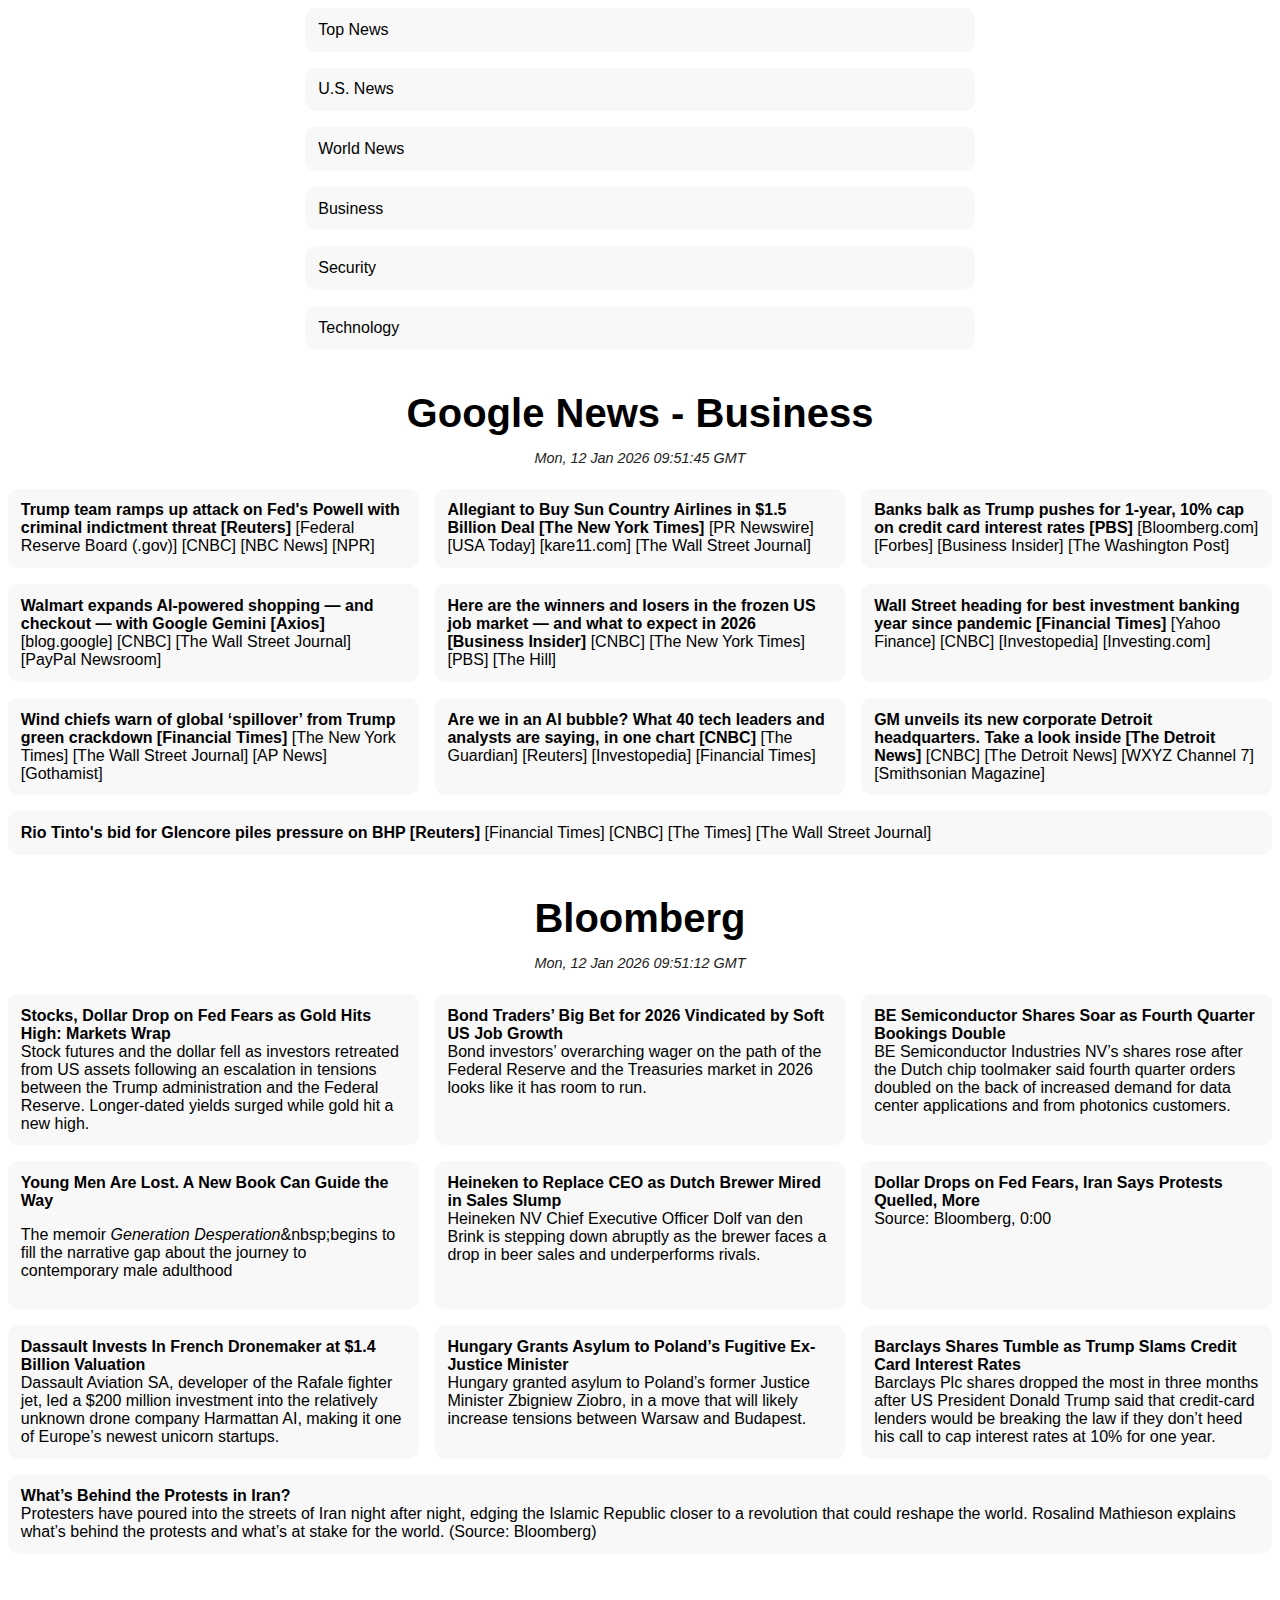
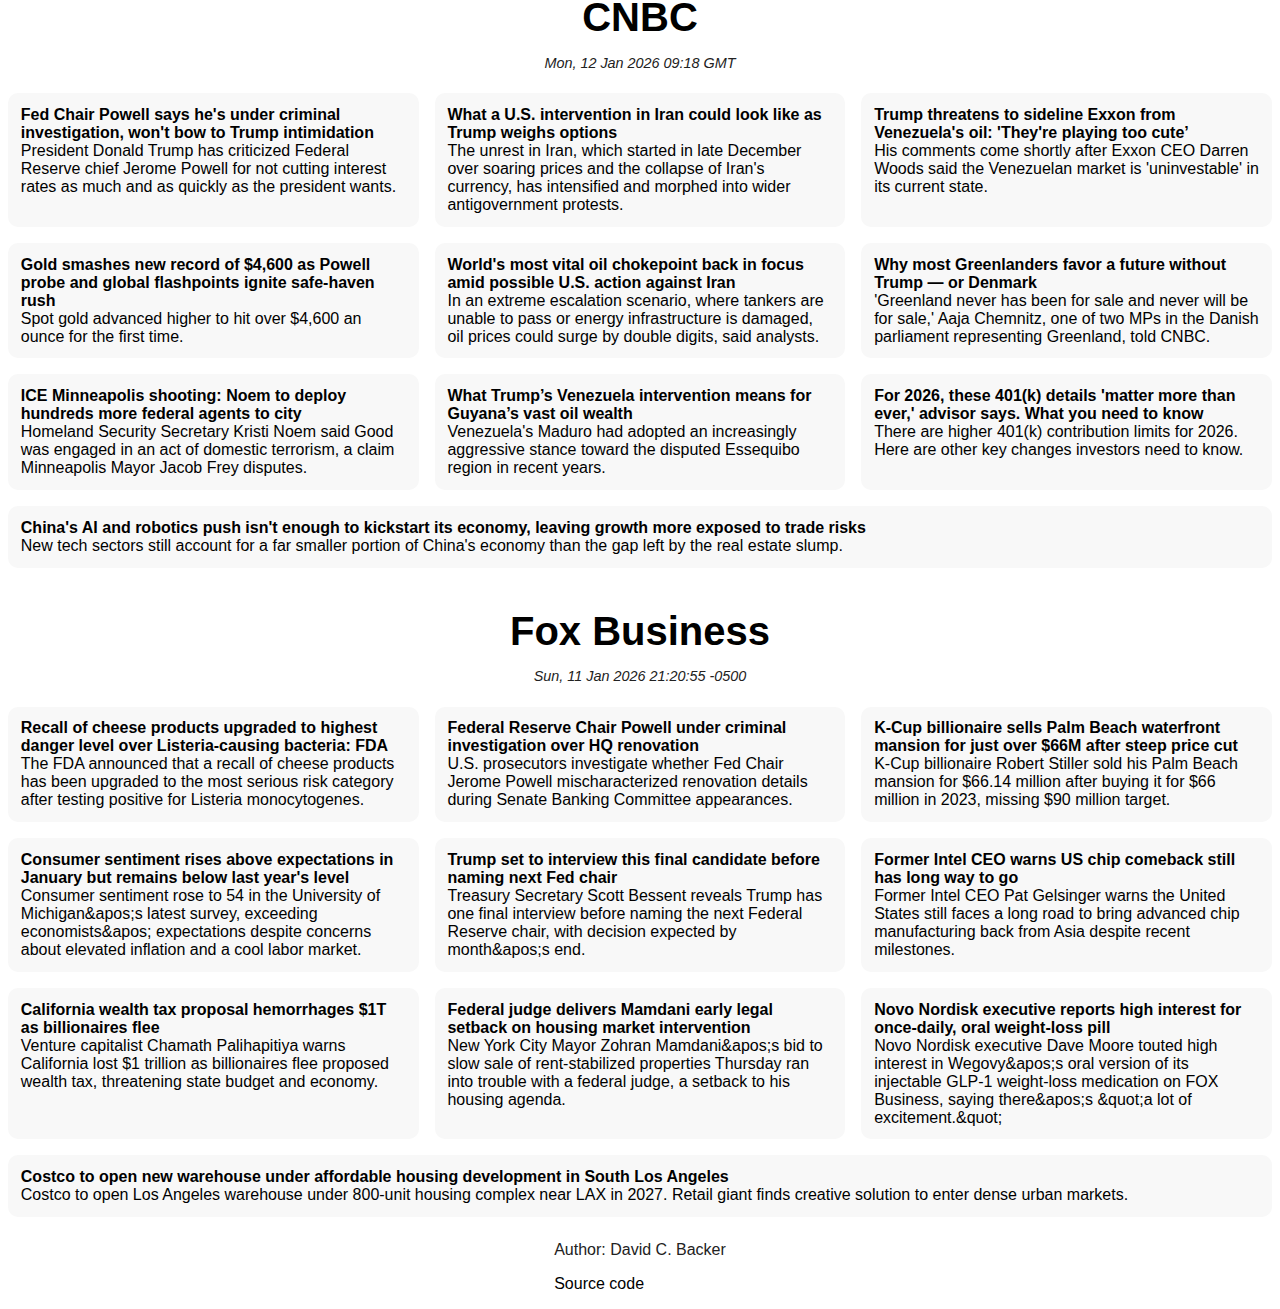
<file: business.html>
<!DOCTYPE html>
<html lang="en">
<head>
    <meta charset="UTF-8">
    <meta name="viewport" content="width=device-width, initial-scale=1.0">
    <title>Business</title>
    <link rel="stylesheet" href="style.css">
</head>
<body>
        <ul class="navbar">
            <li><a href="index.html">Top News</a></li>
            <li><a href="us.html">U.S. News</a></li>
            <li><a href="world.html">World News</a></li>
            <li class="active"><a href="business.html">Business</a></li>
            <li><a href="security.html">Security</a></li>
            <li><a href="technology.html">Technology</a></li>
        </ul>
        <h2 id="google-news---business"><a href="https://news.google.com/topics/CAAqJggKIiBDQkFTRWdvSUwyMHZNRGx6TVdZU0FtVnVHZ0pWVXlnQVAB">Google News - Business</a></h2>
        <p class="last-updated">Mon, 12 Jan 2026 09:51:45 GMT</p>
        <ul class="news-list">
            <li><a href="https://news.google.com/rss/articles/[base64]?oc=5" title="Trump team ramps up attack on Fed's Powell with criminal indictment threat [Reuters]" target="_blank"><strong>Trump team ramps up attack on Fed's Powell with criminal indictment threat [Reuters]</strong></a> <a href="https://news.google.com/rss/articles/CBMid0FVX3lxTE9zZ2pBTG55X21Fc195NVNzTkxQUnVJWHNRNmdmaFRuV0R2VWRsSzhpS29RTHhfang4VmFUQlExVHpYTmZzTWJqaDZFbkRza2RBWEVHZEk5UUpVS2hIUEtKN1VXbU1HUkI1TUtLRXo4LURfaDlXdDRB?oc=5" title="Statement from Federal Reserve Chair Jerome H. Powell" target="_blank">[Federal Reserve Board (.gov)]</a> <a href="https://news.google.com/rss/articles/[base64]?oc=5" title="Treasury yields mixed as DOJ opens criminal investigation into Fed Chair Powell" target="_blank">[CNBC]</a> <a href="https://news.google.com/rss/articles/[base64]?oc=5" title="Trump denies involvement in DOJ's Fed subpoenas: 'I don't know anything about it'" target="_blank">[NBC News]</a> <a href="https://news.google.com/rss/articles/[base64]?oc=5" title="DOJ subpoenas Federal Reserve in escalating pressure campaign" target="_blank">[NPR]</a></li>
            <li><a href="https://news.google.com/rss/articles/CBMihgFBVV95cUxPaTVWVnByNUtIMnNUM19Ea3JfbkN5aEl3TVBvQThZU2FlS2RPSXhSZGpRYzh6LXpPNFhJTi1yNkllOE9uc2hIWENPUWN2QkVOMXkwVjluV3lhcTl3NnRxQy03WDVHZVdjMW9aT0lNNGMyYi1FdjMxbzJBTlZHRzkxRDVCTlJ0dw?oc=5" title="Allegiant to Buy Sun Country Airlines in $1.5 Billion Deal [The New York Times]" target="_blank"><strong>Allegiant to Buy Sun Country Airlines in $1.5 Billion Deal [The New York Times]</strong></a> <a href="https://news.google.com/rss/articles/[base64]?oc=5" title="Allegiant and Sun Country Airlines to Combine, Creating a Leading, More Competitive Leisure-Focused U.S. Airline" target="_blank">[PR Newswire]</a> <a href="https://news.google.com/rss/articles/[base64]?oc=5" title="Allegiant to buy Sun Country in $1.5B deal reshaping budget travel" target="_blank">[USA Today]</a> <a href="https://news.google.com/rss/articles/[base64]?oc=5" title="Budget airline Allegiant to acquire Sun Country in $1.5 billion merger" target="_blank">[kare11.com]</a> <a href="https://news.google.com/rss/articles/[base64]?oc=5" title="Allegiant Travel to Buy Sun Country Airlines for About $1.1 Billion" target="_blank">[The Wall Street Journal]</a></li>
            <li><a href="https://news.google.com/rss/articles/[base64]?oc=5" title="Banks balk as Trump pushes for 1-year, 10% cap on credit card interest rates [PBS]" target="_blank"><strong>Banks balk as Trump pushes for 1-year, 10% cap on credit card interest rates [PBS]</strong></a> <a href="https://news.google.com/rss/articles/[base64]?oc=5" title="Trump Says Credit Card Firms Would Break Law If Rates Not Capped" target="_blank">[Bloomberg.com]</a> <a href="https://news.google.com/rss/articles/[base64]?oc=5" title="Trump Suddenly Embraces ‘Affordability’ By Targeting Credit Cards And Housing—After Calling It A Hoax" target="_blank">[Forbes]</a> <a href="https://news.google.com/rss/articles/[base64]?oc=5" title="'This is a mistake President': Bill Ackman responds to Trump's call for a one-year 10% cap on credit card interest" target="_blank">[Business Insider]</a> <a href="https://news.google.com/rss/articles/CBMiigFBVV95cUxOVmt0NnB6TFk5WFM2enBOenNhWklRS2w5dlBBSFJEd0pCS3VOOVR5b2xDT01QeU43SkNkN3o3b0tTNW93eVprSWlvdVloT3EzTWMzeXYxSkdXQ3BvY1ljbjlsYlZqQ0MwYm9EbDVUckktOHBCX2FXYm1ldmwxRHNFUGduenRjOVV1Zmc?oc=5" title="Banks criticize Trump’s push for 10 percent credit card interest rate cap" target="_blank">[The Washington Post]</a></li>
            <li><a href="https://news.google.com/rss/articles/CBMidEFVX3lxTFBrSFVRNTBJMlZoWVRGNEdJNlpBbUl3RVpPRVlIVWQ0OFhtck5zSzdIRkt1bDQ5aDJTZ1g3SVVDZnNfSm1Nbk1DdGRyc2RqQWJnNkRZYjJlWEU5SGdKUjU3ZkdDekt6bHgxT3dwUEJFMU5URHFy?oc=5" title="Walmart expands AI-powered shopping — and checkout — with Google Gemini [Axios]" target="_blank"><strong>Walmart expands AI-powered shopping — and checkout — with Google Gemini [Axios]</strong></a> <a href="https://news.google.com/rss/articles/[base64]?oc=5" title="New tech and tools for retailers to succeed in an agentic shopping era" target="_blank">[blog.google]</a> <a href="https://news.google.com/rss/articles/[base64]?oc=5" title="Walmart teams up with Google's Gemini to make it easier for shoppers to find and buy products" target="_blank">[CNBC]</a> <a href="https://news.google.com/rss/articles/[base64]?oc=5" title="Google Bets on AI-Based Shopping With New AI Agents for Retailers" target="_blank">[The Wall Street Journal]</a> <a href="https://news.google.com/rss/articles/[base64]?oc=5" title="Press Release: From Search to Checkout: PayPal Supports Trusted AI Checkout with Google" target="_blank">[PayPal Newsroom]</a></li>
            <li><a href="https://news.google.com/rss/articles/[base64]?oc=5" title="Here are the winners and losers in the frozen US job market — and what to expect in 2026 [Business Insider]" target="_blank"><strong>Here are the winners and losers in the frozen US job market — and what to expect in 2026 [Business Insider]</strong></a> <a href="https://news.google.com/rss/articles/[base64]?oc=5" title="We're in a 'hiring recession,' economist says — how job seekers can stand out" target="_blank">[CNBC]</a> <a href="https://news.google.com/rss/articles/CBMikAFBVV95cUxQOU1veWtlNm1TUXE4WHZ1cnYzMFd5dVFDZC1zLVhfSVNNejlfT25DQ2llT2hOeXFHYmtMMkk0eURHS3lpZ1VVa2ZZU0ZSeHRIcUVTQUhoYl91RzVhSDJJcUttQkhGaXYzaDR4X3o1bzVCOWdob2VYdl8yVTRDck95eWJWLXZxOW5Da3VVS0p4dEg?oc=5" title="U.S. Hiring Turned Sluggish Over First Year of Trump’s Second Term" target="_blank">[The New York Times]</a> <a href="https://news.google.com/rss/articles/[base64]?oc=5" title="The mounting economic challenges weakening the job market" target="_blank">[PBS]</a> <a href="https://news.google.com/rss/articles/[base64]?oc=5" title="O’Leary calls December jobs report ‘soft’" target="_blank">[The Hill]</a></li>
            <li><a href="https://news.google.com/rss/articles/CBMicEFVX3lxTE03SzR2TUNuZTNHZ1N1RWhzYmFtY3NXZll0cURzZ1NrN0l1TzAtNVVid2FiNDBYTFZSaG5CV2ZpU2R2NEtGcGt5VnB5ZTNSTmZGUkg0ZU1YUC02YWV5X0lLRThwaGxaSHNTWWNoQ05Ra1o?oc=5" title="Wall Street heading for best investment banking year since pandemic [Financial Times]" target="_blank"><strong>Wall Street heading for best investment banking year since pandemic [Financial Times]</strong></a> <a href="https://news.google.com/rss/articles/[base64]?oc=5" title="Big banks kick off fourth quarter earnings season, inflation data on deck: What to watch this week" target="_blank">[Yahoo Finance]</a> <a href="https://news.google.com/rss/articles/[base64]?oc=5" title="Earnings playbook: Goldman Sachs and other big banks lead the first batch of the season's reports" target="_blank">[CNBC]</a> <a href="https://news.google.com/rss/articles/[base64]?oc=5" title="What to Expect in Markets This Week: Big Bank Earnings, December Inflation Data, Retail Sales, TSMC Earnings" target="_blank">[Investopedia]</a> <a href="https://news.google.com/rss/articles/[base64]?oc=5" title="1 Stock to Buy, 1 Stock to Sell This Week: Morgan Stanley, Capital One Financial" target="_blank">[Investing.com]</a></li>
            <li><a href="https://news.google.com/rss/articles/CBMicEFVX3lxTFB5TVlfZnZVV0UwSjQzX1dlSjVqRUVNUWRLUFRNNEZxQ3lLdDlNcXNDOThfeU9xWDQ3WXhqdDAxU2xoVl9kYk9sbG10RFY3VlpDckM4VjdqOGlId0hyWk0ybHE3cUpzZG1aNFZlTEwxRkQ?oc=5" title="Wind chiefs warn of global ‘spillover’ from Trump green crackdown [Financial Times]" target="_blank"><strong>Wind chiefs warn of global ‘spillover’ from Trump green crackdown [Financial Times]</strong></a> <a href="https://news.google.com/rss/articles/[base64]?oc=5" title="Billions at Stake in the Ocean as Trump Throttles Offshore Wind Farms" target="_blank">[The New York Times]</a> <a href="https://news.google.com/rss/articles/[base64]?oc=5" title="New York Attorney General Sues Trump Administration Over Offshore Wind Halt" target="_blank">[The Wall Street Journal]</a> <a href="https://news.google.com/rss/articles/[base64]?oc=5" title="Trump’s offshore wind project freeze draws lawsuits from states and developers" target="_blank">[AP News]</a> <a href="https://news.google.com/rss/articles/CBMijAFBVV95cUxNUl9INzF1TXNjUnpReXdkd3h4d1RNVS1pVGd6cTRWRW5kSlo2VEMzUV9SVkRsMlNicDVRTzVSaHF1MGl5T3RGdzJqWGJ4MkFQSWN3VnJvMzMwR3hVZ3BJelVDWUNGOHhLZ3dKbkRPM0xBSTRnc0FEVUFZNncxbU12dHp1a0xkazg4VTRtNQ?oc=5" title="New York sues Trump over stop work order on wind projects" target="_blank">[Gothamist]</a></li>
            <li><a href="https://news.google.com/rss/articles/[base64]?oc=5" title="Are we in an AI bubble? What 40 tech leaders and analysts are saying, in one chart [CNBC]" target="_blank"><strong>Are we in an AI bubble? What 40 tech leaders and analysts are saying, in one chart [CNBC]</strong></a> <a href="https://news.google.com/rss/articles/[base64]?oc=5" title="AI bubble: five things you need to know to shield your finances from a crash | Investments" target="_blank">[The Guardian]</a> <a href="https://news.google.com/rss/articles/[base64]?oc=5" title="AI boom is in early bubble phase, Bridgewater founder Ray Dalio says" target="_blank">[Reuters]</a> <a href="https://news.google.com/rss/articles/[base64]?oc=5" title="Stocks Could Keep Rising Even if AI Spending Slows Down. Here's Why." target="_blank">[Investopedia]</a> <a href="https://news.google.com/rss/articles/CBMicEFVX3lxTE9oNmxjN2tFV2NWa01LamJzbGpnbVNEVjY5X2lwV1FScWtJM2xtbGtwMkFIbW5JWDAzVXhZSVh0MnZMQXlZSUJKM0VSTEptb2VoOWY0WXR2Y0E3SEs2QUZ4emdHNGk4cTdjNDY0LVpIWTA?oc=5" title="Putting the US AI boom(let) in perspective" target="_blank">[Financial Times]</a></li>
            <li><a href="https://news.google.com/rss/articles/[base64]?oc=5" title="GM unveils its new corporate Detroit headquarters. Take a look inside [The Detroit News]" target="_blank"><strong>GM unveils its new corporate Detroit headquarters. Take a look inside [The Detroit News]</strong></a> <a href="https://news.google.com/rss/articles/[base64]?oc=5" title="Inside GM's new world headquarters: Modernized midcentury designs with artifacts, surprises from the American icon" target="_blank">[CNBC]</a> <a href="https://news.google.com/rss/articles/[base64]?oc=5" title="GM nods to its heritage as it begins future at new Hudson's Detroit HQ" target="_blank">[The Detroit News]</a> <a href="https://news.google.com/rss/articles/[base64]?oc=5" title="See inside General Motors' all-new headquarters at Hudson's Detroit" target="_blank">[WXYZ Channel 7]</a> <a href="https://news.google.com/rss/articles/[base64]?oc=5" title="Forgotten for Decades in a Dusty Mall Basement, a Long-Lost Harry Bertoia Sculpture Is Back on Display" target="_blank">[Smithsonian Magazine]</a></li>
            <li><a href="https://news.google.com/rss/articles/[base64]?oc=5" title="Rio Tinto's bid for Glencore piles pressure on BHP [Reuters]" target="_blank"><strong>Rio Tinto's bid for Glencore piles pressure on BHP [Reuters]</strong></a> <a href="https://news.google.com/rss/articles/CBMicEFVX3lxTE8xYnVFN29yTEhnSGNxUGNMSDlyUE4xM1VXcE5KNUN2LWtwbVBpbUVJVVpHYnNBcU9zZXlydl9CUTM0OXRtRGs4aG9HbUdNYWV2aHVjMkdmVFhudVhsMjNUQmNnNzY1TWdpRlhkUWVsTVI?oc=5" title="Glencore and Rio Tinto resume talks on $260bn mining megadeal" target="_blank">[Financial Times]</a> <a href="https://news.google.com/rss/articles/[base64]?oc=5" title="Glencore shares pop 10% as firm restarts mega-merger talks with Rio Tinto" target="_blank">[CNBC]</a> <a href="https://news.google.com/rss/articles/[base64]?oc=5" title="Rio Tinto told not to overpay for Glencore in £150bn deal" target="_blank">[The Times]</a> <a href="https://news.google.com/rss/articles/[base64]?oc=5" title="Rio Tinto, Glencore: Novo Nordisk: Stocks Overseas in Focus Friday" target="_blank">[The Wall Street Journal]</a></li>
        </ul>
        <h2 id="bloomberg"><a href="https://www.bloomberg.com/">Bloomberg</a></h2>
        <p class="last-updated">Mon, 12 Jan 2026 09:51:12 GMT</p>
        <ul class="news-list">
            <li><a href="https://www.bloomberg.com/news/articles/2026-01-11/asian-stocks-set-to-track-us-gains-oil-in-focus-markets-wrap" title="Stock futures and the dollar fell as investors retreated from US assets following an escalation in tensions between the Trump administration and the Federal Reserve. Longer-dated yields surged while gold hit a new high." target="_blank"><strong>Stocks, Dollar Drop on Fed Fears as Gold Hits High: Markets Wrap</strong><br>Stock futures and the dollar fell as investors retreated from US assets following an escalation in tensions between the Trump administration and the Federal Reserve. Longer-dated yields surged while gold hit a new high.</a></li>
            <li><a href="https://www.bloomberg.com/news/articles/2026-01-11/bond-traders-big-bet-for-2026-vindicated-by-soft-us-job-growth" title="Bond investors’ overarching wager on the path of the Federal Reserve and the Treasuries market in 2026 looks like it has room to run." target="_blank"><strong>Bond Traders’ Big Bet for 2026 Vindicated by Soft US Job Growth</strong><br>Bond investors’ overarching wager on the path of the Federal Reserve and the Treasuries market in 2026 looks like it has room to run.</a></li>
            <li><a href="https://www.bloomberg.com/news/articles/2026-01-12/be-semiconductor-shares-soar-as-fourth-quarter-bookings-double" title="BE Semiconductor Industries NV’s shares rose after the Dutch chip toolmaker said fourth quarter orders doubled on the back of increased demand for data center applications and from photonics customers." target="_blank"><strong>BE Semiconductor Shares Soar as Fourth Quarter Bookings Double</strong><br>BE Semiconductor Industries NV’s shares rose after the Dutch chip toolmaker said fourth quarter orders doubled on the back of increased demand for data center applications and from photonics customers.</a></li>
            <li><a href="https://www.bloomberg.com/news/articles/2026-01-12/day-trader-memoir-generation-desperation-a-fraught-journey-to-male-adulthood" title="<p>The memoir <em>Generation Desperation</em>&amp;nbsp;begins to fill the narrative gap about the journey to contemporary male adulthood</p>" target="_blank"><strong>Young Men Are Lost. A New Book Can Guide the Way</strong><br><p>The memoir <em>Generation Desperation</em>&amp;nbsp;begins to fill the narrative gap about the journey to contemporary male adulthood</p></a></li>
            <li><a href="https://www.bloomberg.com/news/articles/2026-01-12/heineken-ceo-steps-down-as-slumping-beer-sales-hurt-brewer" title="Heineken NV Chief Executive Officer Dolf van den Brink is stepping down abruptly as the brewer faces a drop in beer sales and underperforms rivals." target="_blank"><strong>Heineken to Replace CEO as Dutch Brewer Mired in Sales Slump</strong><br>Heineken NV Chief Executive Officer Dolf van den Brink is stepping down abruptly as the brewer faces a drop in beer sales and underperforms rivals.</a></li>
            <li><a href="https://www.bloomberg.com/news/audio/2026-01-12/dollar-drops-on-fed-fears-iran-says-protests-quelled-more" title="Source: Bloomberg, 0:00" target="_blank"><strong>Dollar Drops on Fed Fears, Iran Says Protests Quelled, More</strong><br>Source: Bloomberg, 0:00</a></li>
            <li><a href="https://www.bloomberg.com/news/articles/2026-01-12/dassault-invests-in-french-dronemaker-at-1-4-billion-valuation" title="Dassault Aviation SA, developer of the Rafale fighter jet, led a $200 million investment into the relatively unknown drone company Harmattan AI, making it one of Europe’s newest unicorn startups." target="_blank"><strong>Dassault Invests In French Dronemaker at $1.4 Billion Valuation</strong><br>Dassault Aviation SA, developer of the Rafale fighter jet, led a $200 million investment into the relatively unknown drone company Harmattan AI, making it one of Europe’s newest unicorn startups.</a></li>
            <li><a href="https://www.bloomberg.com/news/articles/2026-01-12/hungary-grants-asylum-to-poland-s-fugitive-ex-justice-minister" title="Hungary granted asylum to Poland’s former Justice Minister Zbigniew Ziobro, in a move that will likely increase tensions between Warsaw and Budapest." target="_blank"><strong>Hungary Grants Asylum to Poland’s Fugitive Ex-Justice Minister</strong><br>Hungary granted asylum to Poland’s former Justice Minister Zbigniew Ziobro, in a move that will likely increase tensions between Warsaw and Budapest.</a></li>
            <li><a href="https://www.bloomberg.com/news/articles/2026-01-12/barclays-shares-tumble-as-trump-slams-credit-card-interest-rates" title="Barclays Plc shares dropped the most in three months after US President Donald Trump said that credit-card lenders would be breaking the law if they don’t heed his call to cap interest rates at 10% for one year." target="_blank"><strong>Barclays Shares Tumble as Trump Slams Credit Card Interest Rates</strong><br>Barclays Plc shares dropped the most in three months after US President Donald Trump said that credit-card lenders would be breaking the law if they don’t heed his call to cap interest rates at 10% for one year.</a></li>
            <li><a href="https://www.bloomberg.com/news/videos/2026-01-12/what-s-behind-the-protests-in-iran-video" title="Protesters have poured into the streets of Iran night after night, edging the Islamic Republic closer to a revolution that could reshape the world.

Rosalind Mathieson explains what’s behind the protests and what’s at stake for the world. (Source: Bloomberg)" target="_blank"><strong>What’s Behind the Protests in Iran?</strong><br>Protesters have poured into the streets of Iran night after night, edging the Islamic Republic closer to a revolution that could reshape the world.

Rosalind Mathieson explains what’s behind the protests and what’s at stake for the world. (Source: Bloomberg)</a></li>
        </ul>
        <h2 id="cnbc"><a href="https://www.cnbc.com/">CNBC</a></h2>
        <p class="last-updated">Mon, 12 Jan 2026 09:18 GMT</p>
        <ul class="news-list">
            <li><a href="https://www.cnbc.com/2026/01/12/fed-jerome-powell-criminal-probe-nyt.html" title="President Donald Trump has criticized Federal Reserve chief Jerome Powell for not cutting interest rates as much and as quickly as the president wants." target="_blank"><strong>Fed Chair Powell says he's under criminal investigation, won't bow to Trump intimidation</strong><br>President Donald Trump has criticized Federal Reserve chief Jerome Powell for not cutting interest rates as much and as quickly as the president wants.</a></li>
            <li><a href="https://www.cnbc.com/2026/01/12/iran-trump-military-intervention-strikes-venezuela-islamic-protests.html" title="The unrest in Iran, which started in late December over soaring prices and the collapse of Iran's currency, has intensified and morphed into wider antigovernment protests." target="_blank"><strong>What a U.S. intervention in Iran could look like as Trump weighs options</strong><br>The unrest in Iran, which started in late December over soaring prices and the collapse of Iran's currency, has intensified and morphed into wider antigovernment protests.</a></li>
            <li><a href="https://www.cnbc.com/2026/01/12/oil-trump-venezuela-exxon-mobil-darren-woods.html" title="His comments come shortly after Exxon CEO Darren Woods said the Venezuelan market is 'uninvestable' in its current state." target="_blank"><strong>Trump threatens to sideline Exxon from Venezuela's oil: 'They're playing too cute’</strong><br>His comments come shortly after Exxon CEO Darren Woods said the Venezuelan market is 'uninvestable' in its current state.</a></li>
            <li><a href="https://www.cnbc.com/2026/01/12/gold-record-haven-powell-venezuela-iran.html" title="Spot gold advanced higher to hit over $4,600 an ounce for the first time." target="_blank"><strong>Gold smashes new record of $4,600 as Powell probe and global flashpoints ignite safe-haven rush</strong><br>Spot gold advanced higher to hit over $4,600 an ounce for the first time.</a></li>
            <li><a href="https://www.cnbc.com/2026/01/12/strait-of-hormuz-back-in-focus-amid-possible-us-intervention-in-iran.html" title="In an extreme escalation scenario, where tankers are unable to pass or energy infrastructure is damaged, oil prices could surge by double digits, said analysts." target="_blank"><strong>World's most vital oil chokepoint back in focus amid possible U.S. action against Iran</strong><br>In an extreme escalation scenario, where tankers are unable to pass or energy infrastructure is damaged, oil prices could surge by double digits, said analysts.</a></li>
            <li><a href="https://www.cnbc.com/2026/01/12/greenland-independence-denmark-trump-military-operation.html" title="'Greenland never has been for sale and never will be for sale,' Aaja Chemnitz, one of two MPs in the Danish parliament representing Greenland, told CNBC." target="_blank"><strong>Why most Greenlanders favor a future without Trump — or Denmark</strong><br>'Greenland never has been for sale and never will be for sale,' Aaja Chemnitz, one of two MPs in the Danish parliament representing Greenland, told CNBC.</a></li>
            <li><a href="https://www.cnbc.com/2026/01/11/ice-minneapolis-shooting-noem.html" title="Homeland Security Secretary Kristi Noem said Good was engaged in an act of domestic terrorism, a claim Minneapolis Mayor Jacob Frey disputes." target="_blank"><strong>ICE Minneapolis shooting: Noem to deploy hundreds more federal agents to city</strong><br>Homeland Security Secretary Kristi Noem said Good was engaged in an act of domestic terrorism, a claim Minneapolis Mayor Jacob Frey disputes.</a></li>
            <li><a href="https://www.cnbc.com/2026/01/12/oil-trump-venezuela-guyana-essequibo-territorial-dispute.html" title="Venezuela's Maduro had adopted an increasingly aggressive stance toward the disputed Essequibo region in recent years." target="_blank"><strong>What Trump’s Venezuela intervention means for Guyana’s vast oil wealth</strong><br>Venezuela's Maduro had adopted an increasingly aggressive stance toward the disputed Essequibo region in recent years.</a></li>
            <li><a href="https://www.cnbc.com/2026/01/11/401k-contribution-limits-2026.html" title="There are higher 401(k) contribution limits for 2026. Here are other key changes investors need to know." target="_blank"><strong>For 2026, these 401(k) details 'matter more than ever,' advisor says. What you need to know</strong><br>There are higher 401(k) contribution limits for 2026. Here are other key changes investors need to know.</a></li>
            <li><a href="https://www.cnbc.com/2026/01/12/china-ai-robotics-tech-push-property-slump-trade-risk-rhodium-kkr.html" title="New tech sectors still account for a far smaller portion of China's economy than the gap left by the real estate slump." target="_blank"><strong>China's AI and robotics push isn't enough to kickstart its economy, leaving growth more exposed to trade risks</strong><br>New tech sectors still account for a far smaller portion of China's economy than the gap left by the real estate slump.</a></li>
        </ul>
        <h2 id="fox-business"><a href="https://www.foxbusiness.com/">Fox Business</a></h2>
        <p class="last-updated">Sun, 11 Jan 2026 21:20:55 -0500</p>
        <ul class="news-list">
            <li><a href="https://www.foxbusiness.com/economy/recall-cheese-products-upgraded-highest-danger-level-over-listeria-causing-bacteria-fda" title="The FDA announced that a recall of cheese products has been upgraded to the most serious risk category after testing positive for Listeria monocytogenes." target="_blank"><strong>Recall of cheese products upgraded to highest danger level over Listeria-causing bacteria: FDA</strong><br>The FDA announced that a recall of cheese products has been upgraded to the most serious risk category after testing positive for Listeria monocytogenes.</a></li>
            <li><a href="https://www.foxbusiness.com/politics/federal-reserve-chair-powell-under-criminal-investigation-over-hq-renovation-report" title="U.S. prosecutors investigate whether Fed Chair Jerome Powell mischaracterized renovation details during Senate Banking Committee appearances." target="_blank"><strong>Federal Reserve Chair Powell under criminal investigation over HQ renovation</strong><br>U.S. prosecutors investigate whether Fed Chair Jerome Powell mischaracterized renovation details during Senate Banking Committee appearances.</a></li>
            <li><a href="https://www.foxbusiness.com/real-estate/k-cup-billionaire-sells-palm-beach-waterfront-mansion-just-over-66m-after-steep-price-cut" title="K-Cup billionaire Robert Stiller sold his Palm Beach mansion for $66.14 million after buying it for $66 million in 2023, missing $90 million target." target="_blank"><strong>K-Cup billionaire sells Palm Beach waterfront mansion for just over $66M after steep price cut</strong><br>K-Cup billionaire Robert Stiller sold his Palm Beach mansion for $66.14 million after buying it for $66 million in 2023, missing $90 million target.</a></li>
            <li><a href="https://www.foxbusiness.com/economy/consumer-sentiment-rises-above-expectations-january-remains-below-last-years-level" title="Consumer sentiment rose to 54 in the University of Michigan&amp;apos;s latest survey, exceeding economists&amp;apos; expectations despite concerns about elevated inflation and a cool labor market." target="_blank"><strong>Consumer sentiment rises above expectations in January but remains below last year's level</strong><br>Consumer sentiment rose to 54 in the University of Michigan&amp;apos;s latest survey, exceeding economists&amp;apos; expectations despite concerns about elevated inflation and a cool labor market.</a></li>
            <li><a href="https://www.foxbusiness.com/politics/trump-has-one-more-interview-before-selecting-his-next-leader-fed" title="Treasury Secretary Scott Bessent reveals Trump has one final interview before naming the next Federal Reserve chair, with decision expected by month&amp;apos;s end." target="_blank"><strong>Trump set to interview this final candidate before naming next Fed chair</strong><br>Treasury Secretary Scott Bessent reveals Trump has one final interview before naming the next Federal Reserve chair, with decision expected by month&amp;apos;s end.</a></li>
            <li><a href="https://www.foxbusiness.com/media/former-intel-ceo-warns-us-chip-comeback-still-has-long-way-go" title="Former Intel CEO Pat Gelsinger warns the United States still faces a long road to bring advanced chip manufacturing back from Asia despite recent milestones." target="_blank"><strong>Former Intel CEO warns US chip comeback still has long way to go</strong><br>Former Intel CEO Pat Gelsinger warns the United States still faces a long road to bring advanced chip manufacturing back from Asia despite recent milestones.</a></li>
            <li><a href="https://www.foxbusiness.com/politics/california-billionaire-tax-proposal-hemorrhages-1-trillion-billionaires-flee" title="Venture capitalist Chamath Palihapitiya warns California lost $1 trillion as billionaires flee proposed wealth tax, threatening state budget and economy." target="_blank"><strong>California wealth tax proposal hemorrhages $1T as billionaires flee</strong><br>Venture capitalist Chamath Palihapitiya warns California lost $1 trillion as billionaires flee proposed wealth tax, threatening state budget and economy.</a></li>
            <li><a href="https://www.foxbusiness.com/politics/federal-judge-delivers-mamdani-early-legal-setback-housing-market-intervention" title="New York City Mayor Zohran Mamdani&amp;apos;s bid to slow sale of rent-stabilized properties Thursday ran into trouble with a federal judge, a setback to his housing agenda." target="_blank"><strong>Federal judge delivers Mamdani early legal setback on housing market intervention</strong><br>New York City Mayor Zohran Mamdani&amp;apos;s bid to slow sale of rent-stabilized properties Thursday ran into trouble with a federal judge, a setback to his housing agenda.</a></li>
            <li><a href="https://www.foxbusiness.com/media/novo-nordisk-executive-reports-high-interest-once-daily-oral-weight-loss-pill" title="Novo Nordisk executive Dave Moore touted high interest in Wegovy&amp;apos;s oral version of its injectable GLP-1 weight-loss medication on FOX Business, saying there&amp;apos;s &amp;quot;a lot of excitement.&amp;quot;" target="_blank"><strong>Novo Nordisk executive reports high interest for once-daily, oral weight-loss pill</strong><br>Novo Nordisk executive Dave Moore touted high interest in Wegovy&amp;apos;s oral version of its injectable GLP-1 weight-loss medication on FOX Business, saying there&amp;apos;s &amp;quot;a lot of excitement.&amp;quot;</a></li>
            <li><a href="https://www.foxbusiness.com/retail/costco-open-new-warehouse-under-affordable-housing-development-south-los-angeles" title="Costco to open Los Angeles warehouse under 800-unit housing complex near LAX in 2027. Retail giant finds creative solution to enter dense urban markets." target="_blank"><strong>Costco to open new warehouse under affordable housing development in South Los Angeles</strong><br>Costco to open Los Angeles warehouse under 800-unit housing complex near LAX in 2027. Retail giant finds creative solution to enter dense urban markets.</a></li>
        </ul>
        <footer>
        <p>Author: David C. Backer</p>
        <p><a href="https://github.com/davidcbacker/news">Source code</a></p>
        </footer>
    </body>
</html>
</file>
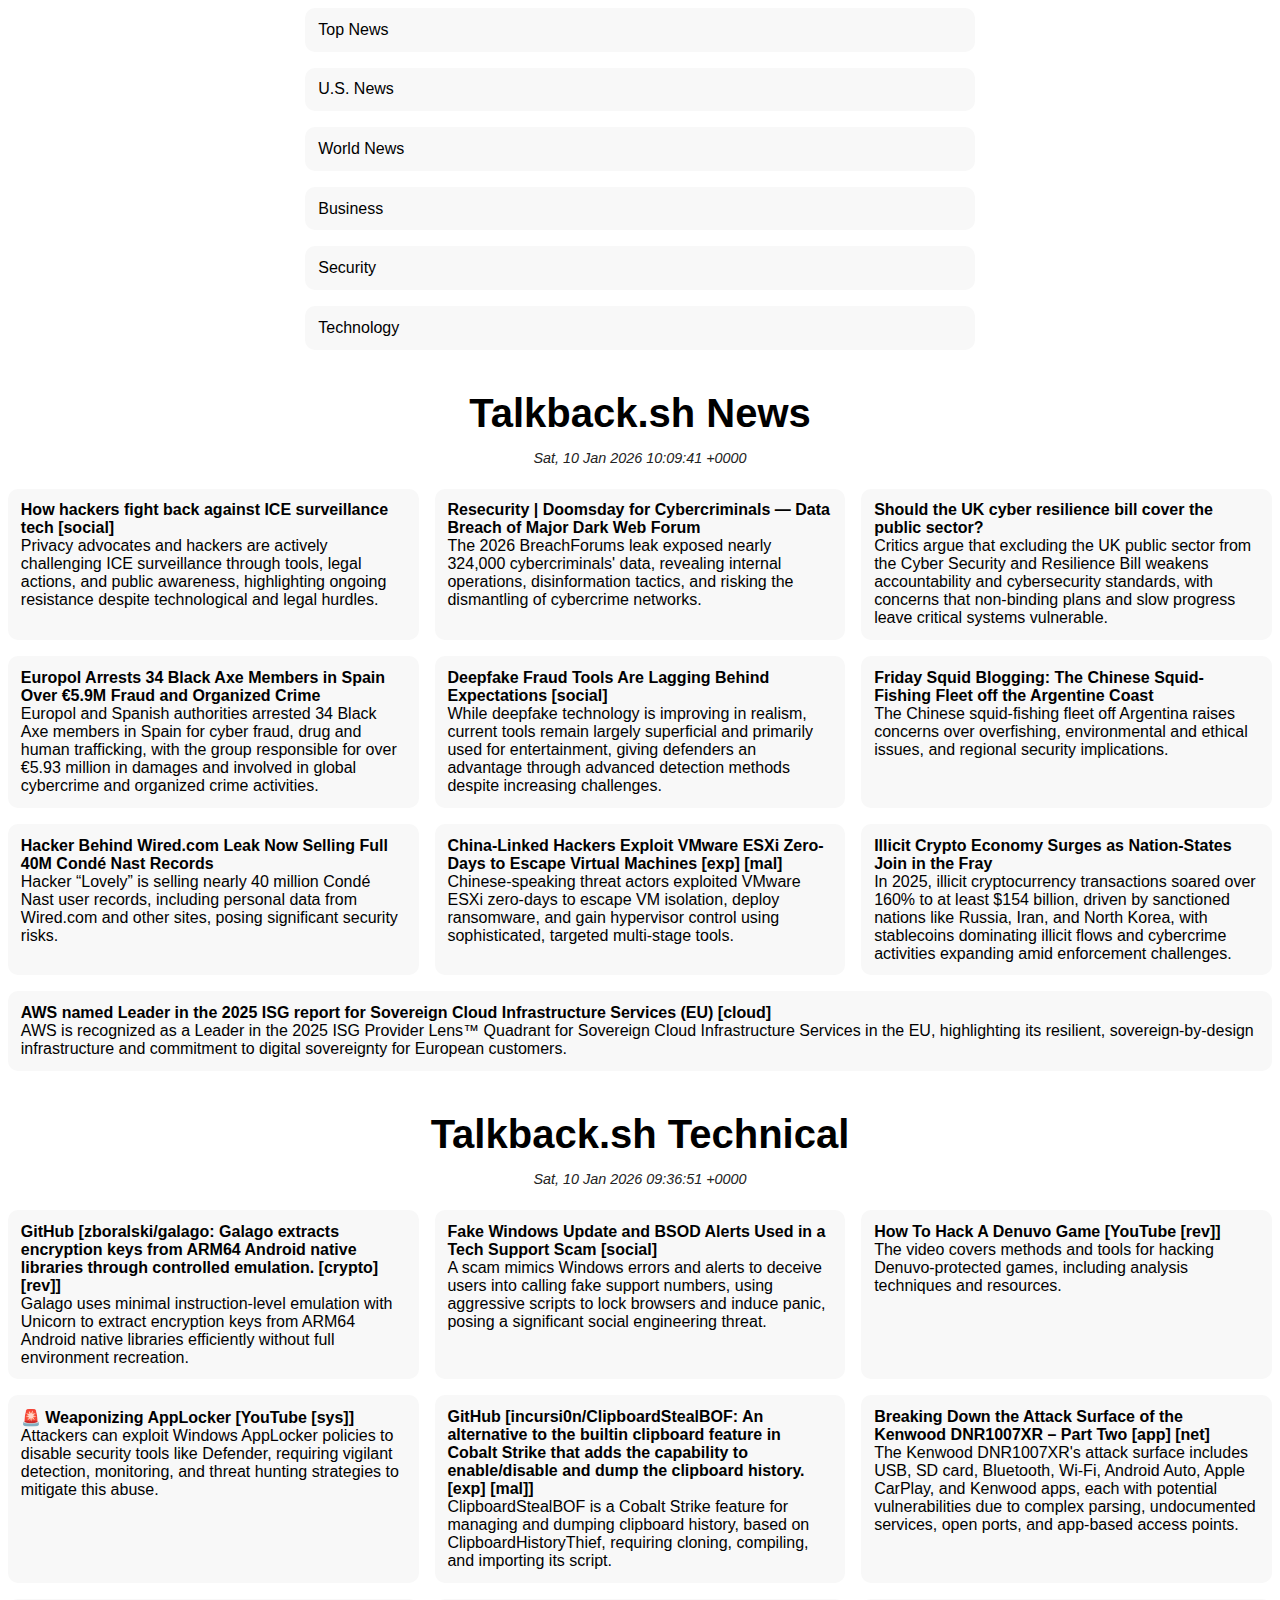
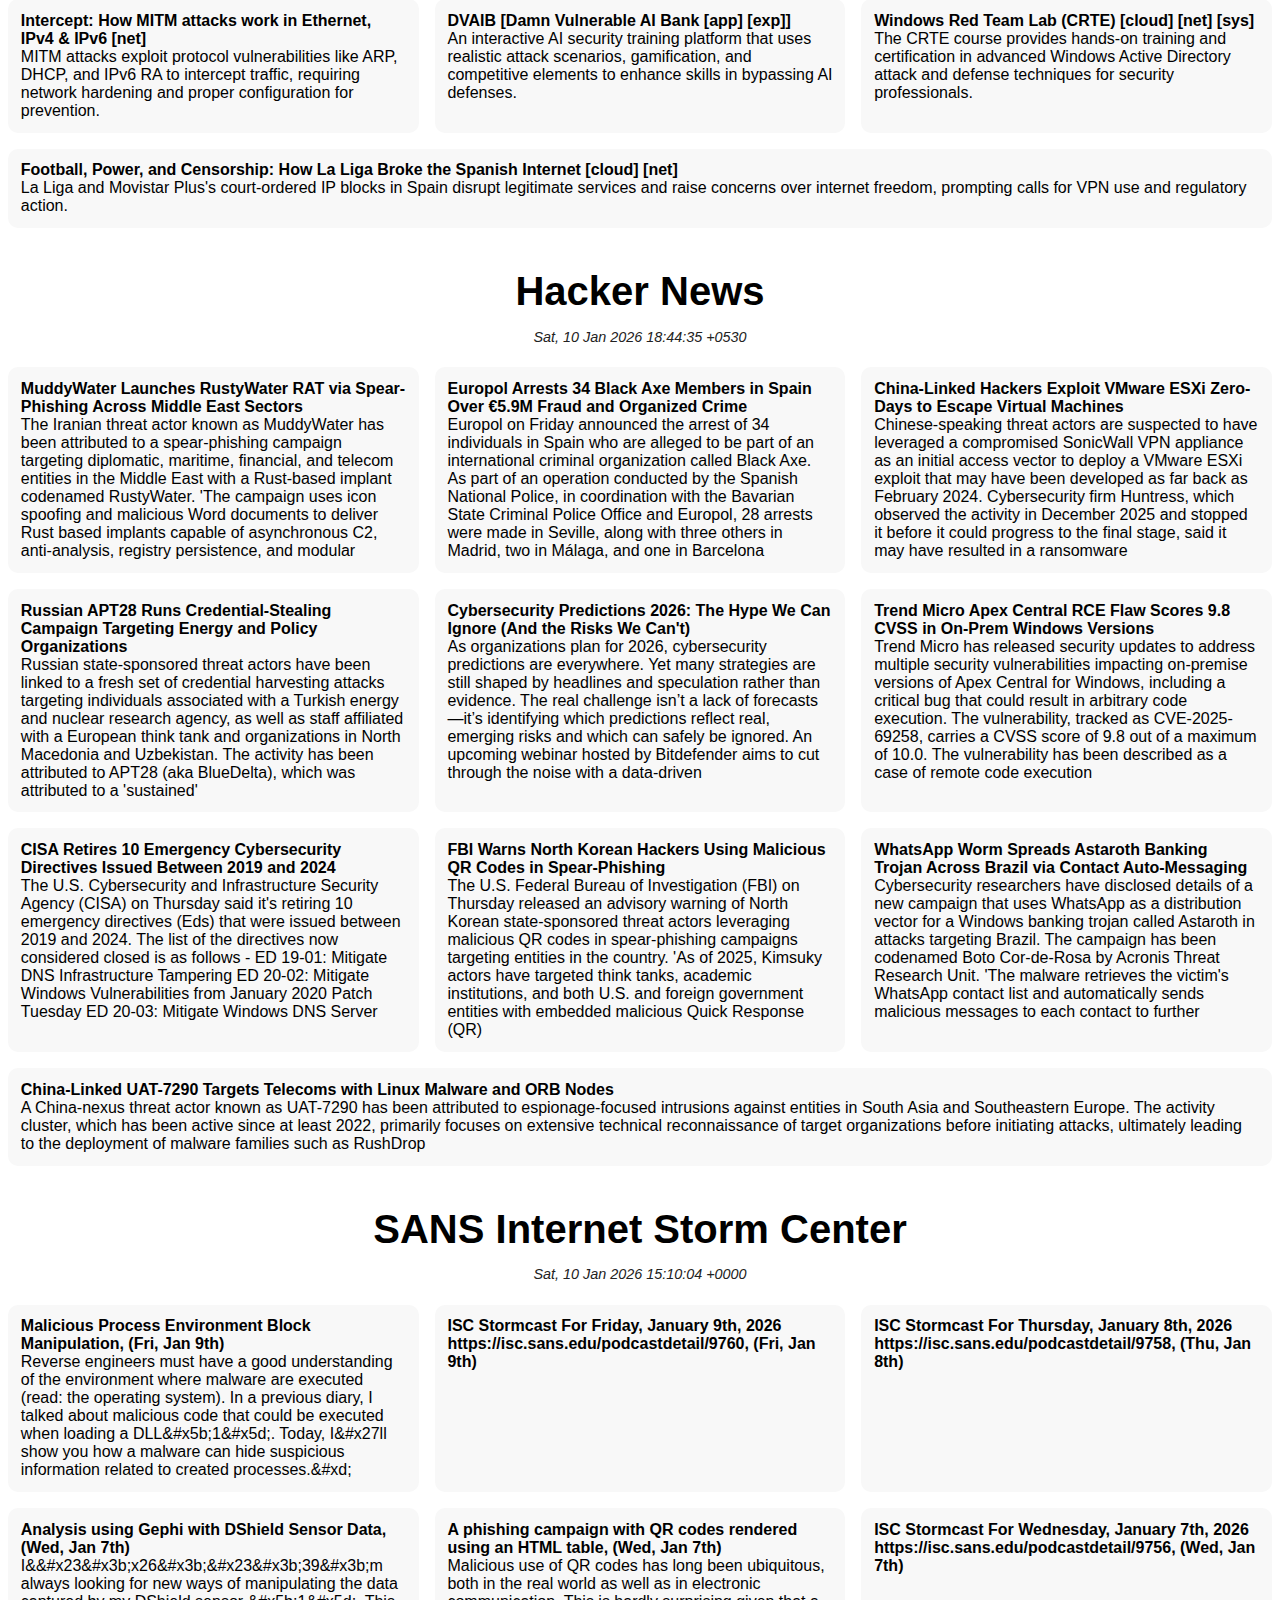
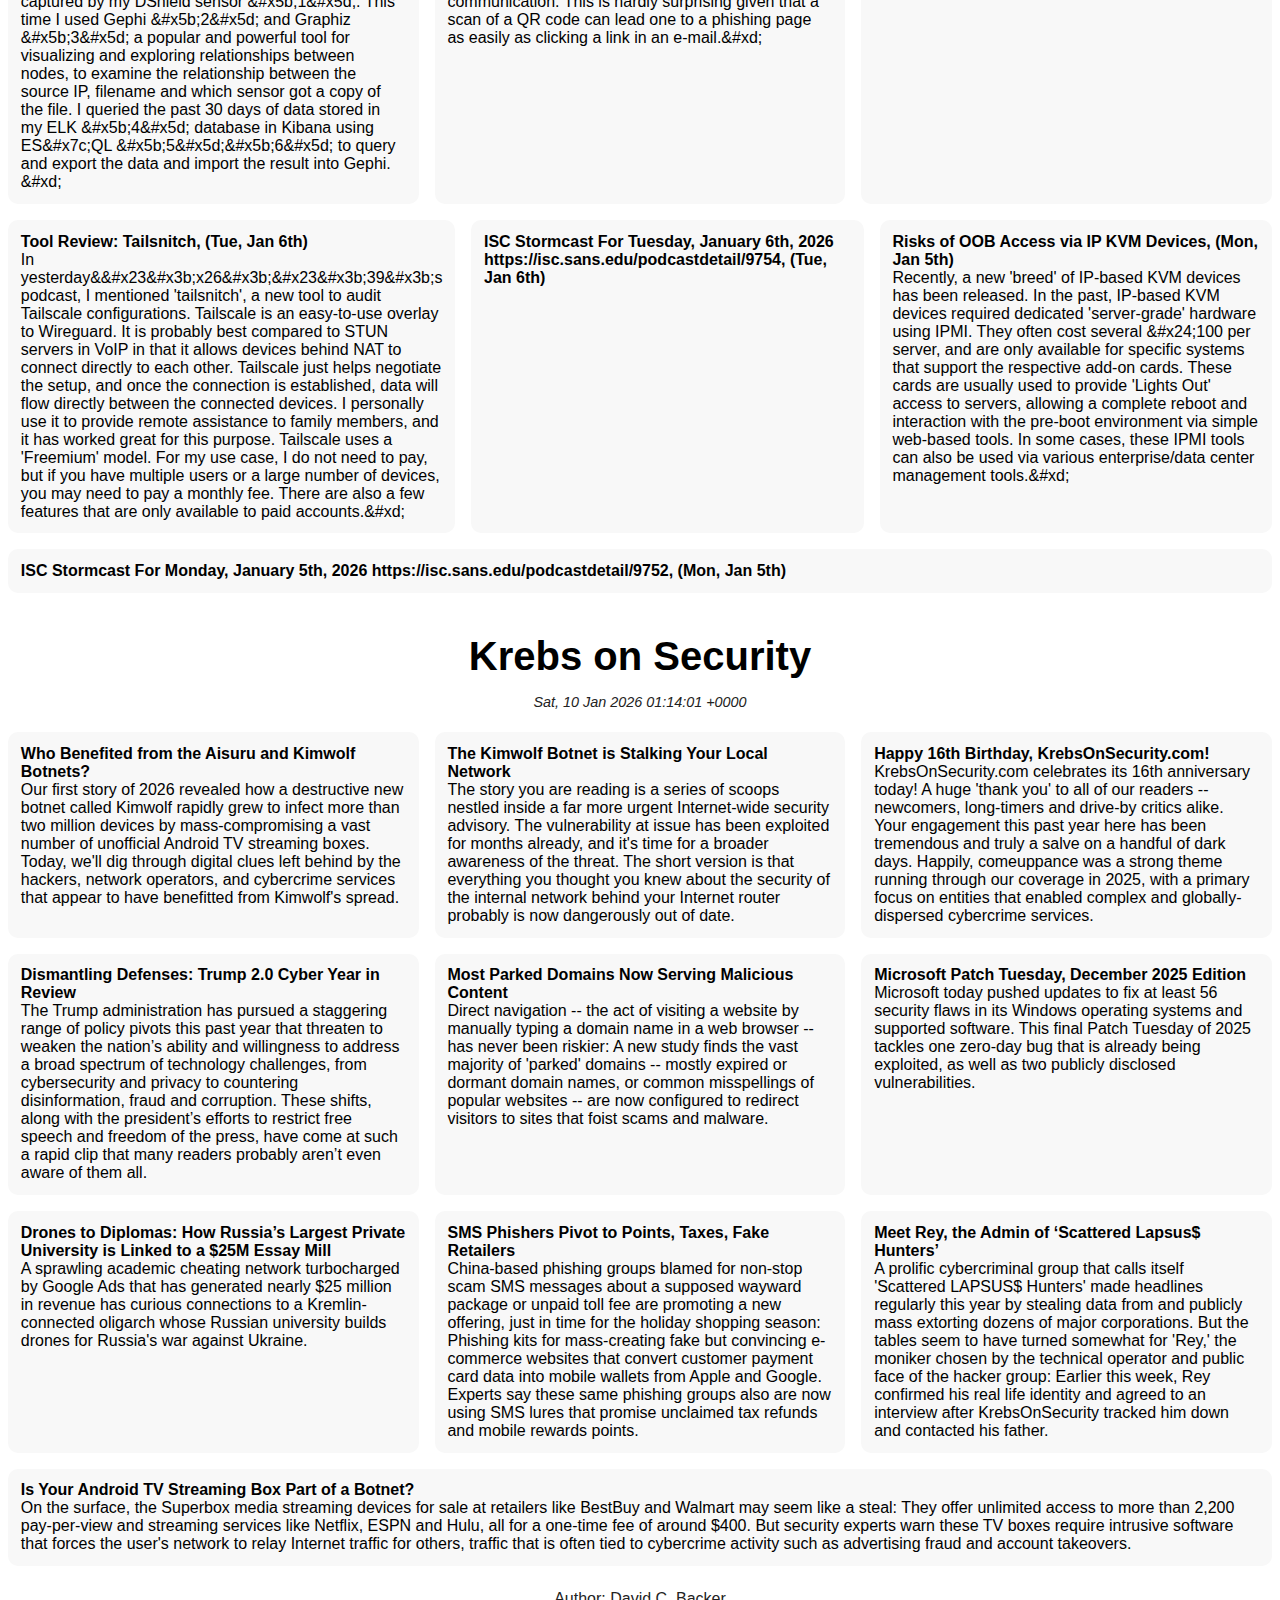
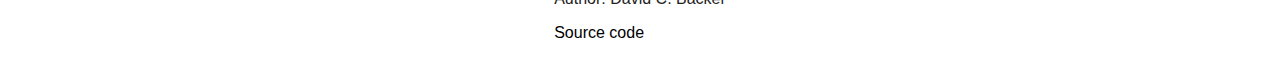
<file: security.html>
<!DOCTYPE html>
<html lang="en">
<head>
    <meta charset="UTF-8">
    <meta name="viewport" content="width=device-width, initial-scale=1.0">
    <title>Security</title>
    <link rel="stylesheet" href="style.css">
</head>
<body>
        <ul class="navbar">
            <li><a href="index.html">Top News</a></li>
            <li><a href="us.html">U.S. News</a></li>
            <li><a href="world.html">World News</a></li>
            <li><a href="business.html">Business</a></li>
            <li class="active"><a href="security.html">Security</a></li>
            <li><a href="technology.html">Technology</a></li>
        </ul>
        <h2 id="talkbacksh-news"><a href="https://talkback.sh/">Talkback.sh News</a></h2>
        <p class="last-updated">Sat, 10 Jan 2026 10:09:41 +0000</p>
        <ul class="news-list">
            <li><a href="https://www.theregister.com/2026/01/09/hackers_fight_back_against_ice/" title="Privacy advocates and hackers are actively challenging ICE surveillance through tools, legal actions, and public awareness, highlighting ongoing resistance despite technological and legal hurdles." target="_blank"><strong>How hackers fight back against ICE surveillance tech [social]</strong><br>Privacy advocates and hackers are actively challenging ICE surveillance through tools, legal actions, and public awareness, highlighting ongoing resistance despite technological and legal hurdles.</a></li>
            <li><a href="https://www.resecurity.com/blog/article/doomsday-for-cybercriminals-data-breach-of-major-dark-web-foru" title="The 2026 BreachForums leak exposed nearly 324,000 cybercriminals' data, revealing internal operations, disinformation tactics, and risking the dismantling of cybercrime networks." target="_blank"><strong>Resecurity | Doomsday for Cybercriminals — Data Breach of Major Dark Web Forum</strong><br>The 2026 BreachForums leak exposed nearly 324,000 cybercriminals' data, revealing internal operations, disinformation tactics, and risking the dismantling of cybercrime networks.</a></li>
            <li><a href="https://www.theregister.com/2026/01/10/csr_bill_analysis/" title="Critics argue that excluding the UK public sector from the Cyber Security and Resilience Bill weakens accountability and cybersecurity standards, with concerns that non-binding plans and slow progress leave critical systems vulnerable." target="_blank"><strong>Should the UK cyber resilience bill cover the public sector?</strong><br>Critics argue that excluding the UK public sector from the Cyber Security and Resilience Bill weakens accountability and cybersecurity standards, with concerns that non-binding plans and slow progress leave critical systems vulnerable.</a></li>
            <li><a href="https://thehackernews.com/2026/01/europol-arrests-34-black-axe-members-in.html" title="Europol and Spanish authorities arrested 34 Black Axe members in Spain for cyber fraud, drug and human trafficking, with the group responsible for over €5.93 million in damages and involved in global cybercrime and organized crime activities." target="_blank"><strong>Europol Arrests 34 Black Axe Members in Spain Over €5.9M Fraud and Organized Crime</strong><br>Europol and Spanish authorities arrested 34 Black Axe members in Spain for cyber fraud, drug and human trafficking, with the group responsible for over €5.93 million in damages and involved in global cybercrime and organized crime activities.</a></li>
            <li><a href="https://www.darkreading.com/remote-workforce/deepfake-fraud-tools-lag-expectations" title="While deepfake technology is improving in realism, current tools remain largely superficial and primarily used for entertainment, giving defenders an advantage through advanced detection methods despite increasing challenges." target="_blank"><strong>Deepfake Fraud Tools Are Lagging Behind Expectations [social]</strong><br>While deepfake technology is improving in realism, current tools remain largely superficial and primarily used for entertainment, giving defenders an advantage through advanced detection methods despite increasing challenges.</a></li>
            <li><a href="https://www.schneier.com/blog/archives/2026/01/friday-squid-blogging-the-chinese-squid-fishing-fleet-off-the-argentine-coast.html" title="The Chinese squid-fishing fleet off Argentina raises concerns over overfishing, environmental and ethical issues, and regional security implications." target="_blank"><strong>Friday Squid Blogging: The Chinese Squid-Fishing Fleet off the Argentine Coast</strong><br>The Chinese squid-fishing fleet off Argentina raises concerns over overfishing, environmental and ethical issues, and regional security implications.</a></li>
            <li><a href="https://hackread.com/wired-com-hacker-data-leak-conde-nast-records/" title="Hacker “Lovely” is selling nearly 40 million Condé Nast user records, including personal data from Wired.com and other sites, posing significant security risks." target="_blank"><strong>Hacker Behind Wired.com Leak Now Selling Full 40M Condé Nast Records</strong><br>Hacker “Lovely” is selling nearly 40 million Condé Nast user records, including personal data from Wired.com and other sites, posing significant security risks.</a></li>
            <li><a href="https://thehackernews.com/2026/01/chinese-linked-hackers-exploit-vmware.html" title="Chinese-speaking threat actors exploited VMware ESXi zero-days to escape VM isolation, deploy ransomware, and gain hypervisor control using sophisticated, targeted multi-stage tools." target="_blank"><strong>China-Linked Hackers Exploit VMware ESXi Zero-Days to Escape Virtual Machines [exp] [mal]</strong><br>Chinese-speaking threat actors exploited VMware ESXi zero-days to escape VM isolation, deploy ransomware, and gain hypervisor control using sophisticated, targeted multi-stage tools.</a></li>
            <li><a href="https://www.darkreading.com/cyber-risk/illicit-crypto-economy-surges-nation-states" title="In 2025, illicit cryptocurrency transactions soared over 160% to at least $154 billion, driven by sanctioned nations like Russia, Iran, and North Korea, with stablecoins dominating illicit flows and cybercrime activities expanding amid enforcement challenges." target="_blank"><strong>Illicit Crypto Economy Surges as Nation-States Join in the Fray</strong><br>In 2025, illicit cryptocurrency transactions soared over 160% to at least $154 billion, driven by sanctioned nations like Russia, Iran, and North Korea, with stablecoins dominating illicit flows and cybercrime activities expanding amid enforcement challenges.</a></li>
            <li><a href="https://aws.amazon.com/blogs/security/aws-named-leader-in-the-2025-isg-report-for-sovereign-cloud-infrastructure-services-eu/" title="AWS is recognized as a Leader in the 2025 ISG Provider Lens™ Quadrant for Sovereign Cloud Infrastructure Services in the EU, highlighting its resilient, sovereign-by-design infrastructure and commitment to digital sovereignty for European customers." target="_blank"><strong>AWS named Leader in the 2025 ISG report for Sovereign Cloud Infrastructure Services (EU) [cloud]</strong><br>AWS is recognized as a Leader in the 2025 ISG Provider Lens™ Quadrant for Sovereign Cloud Infrastructure Services in the EU, highlighting its resilient, sovereign-by-design infrastructure and commitment to digital sovereignty for European customers.</a></li>
        </ul>
        <h2 id="talkbacksh-technical"><a href="https://talkback.sh/">Talkback.sh Technical</a></h2>
        <p class="last-updated">Sat, 10 Jan 2026 09:36:51 +0000</p>
        <ul class="news-list">
            <li><a href="https://github.com/zboralski/galago/tree/main" title="Galago uses minimal instruction-level emulation with Unicorn to extract encryption keys from ARM64 Android native libraries efficiently without full environment recreation." target="_blank"><strong>GitHub [zboralski/galago: Galago extracts encryption keys from ARM64 Android native libraries through controlled emulation. [crypto] [rev]]</strong><br>Galago uses minimal instruction-level emulation with Unicorn to extract encryption keys from ARM64 Android native libraries efficiently without full environment recreation.</a></li>
            <li><a href="https://malwr-analysis.com/2026/01/09/fake-windows-update-and-bsod-alerts-used-in-a-tech-support-scam/" title="A scam mimics Windows errors and alerts to deceive users into calling fake support numbers, using aggressive scripts to lock browsers and induce panic, posing a significant social engineering threat." target="_blank"><strong>Fake Windows Update and BSOD Alerts Used in a Tech Support Scam [social]</strong><br>A scam mimics Windows errors and alerts to deceive users into calling fake support numbers, using aggressive scripts to lock browsers and induce panic, posing a significant social engineering threat.</a></li>
            <li><a href="https://www.youtube.com/watch?v=t_jyCBu0nUA" title="The video covers methods and tools for hacking Denuvo-protected games, including analysis techniques and resources." target="_blank"><strong>How To Hack A Denuvo Game [YouTube [rev]]</strong><br>The video covers methods and tools for hacking Denuvo-protected games, including analysis techniques and resources.</a></li>
            <li><a href="https://www.youtube.com/watch?v=qvv1W5sUlU8" title="Attackers can exploit Windows AppLocker policies to disable security tools like Defender, requiring vigilant detection, monitoring, and threat hunting strategies to mitigate this abuse." target="_blank"><strong>🚨 Weaponizing AppLocker [YouTube [sys]]</strong><br>Attackers can exploit Windows AppLocker policies to disable security tools like Defender, requiring vigilant detection, monitoring, and threat hunting strategies to mitigate this abuse.</a></li>
            <li><a href="https://github.com/incursi0n/ClipboardStealBOF" title="ClipboardStealBOF is a Cobalt Strike feature for managing and dumping clipboard history, based on ClipboardHistoryThief, requiring cloning, compiling, and importing its script." target="_blank"><strong>GitHub [incursi0n/ClipboardStealBOF: An alternative to the builtin clipboard feature in Cobalt Strike that adds the capability to enable/disable and dump the clipboard history. [exp] [mal]]</strong><br>ClipboardStealBOF is a Cobalt Strike feature for managing and dumping clipboard history, based on ClipboardHistoryThief, requiring cloning, compiling, and importing its script.</a></li>
            <li><a href="https://www.zerodayinitiative.com/blog/2026/1/8/breaking-down-the-attack-surface-of-the-kenwood-dnr1007xr-part-two" title="The Kenwood DNR1007XR's attack surface includes USB, SD card, Bluetooth, Wi-Fi, Android Auto, Apple CarPlay, and Kenwood apps, each with potential vulnerabilities due to complex parsing, undocumented services, open ports, and app-based access points." target="_blank"><strong>Breaking Down the Attack Surface of the Kenwood DNR1007XR – Part Two [app] [net]</strong><br>The Kenwood DNR1007XR's attack surface includes USB, SD card, Bluetooth, Wi-Fi, Android Auto, Apple CarPlay, and Kenwood apps, each with potential vulnerabilities due to complex parsing, undocumented services, open ports, and app-based access points.</a></li>
            <li><a href="https://caster0x00.com/intercept/" title="MITM attacks exploit protocol vulnerabilities like ARP, DHCP, and IPv6 RA to intercept traffic, requiring network hardening and proper configuration for prevention." target="_blank"><strong>Intercept: How MITM attacks work in Ethernet, IPv4 &amp; IPv6 [net]</strong><br>MITM attacks exploit protocol vulnerabilities like ARP, DHCP, and IPv6 RA to intercept traffic, requiring network hardening and proper configuration for prevention.</a></li>
            <li><a href="https://dvaib.com/" title="An interactive AI security training platform that uses realistic attack scenarios, gamification, and competitive elements to enhance skills in bypassing AI defenses." target="_blank"><strong>DVAIB [Damn Vulnerable AI Bank [app] [exp]]</strong><br>An interactive AI security training platform that uses realistic attack scenarios, gamification, and competitive elements to enhance skills in bypassing AI defenses.</a></li>
            <li><a href="https://www.alteredsecurity.com/redteamlab" title="The CRTE course provides hands-on training and certification in advanced Windows Active Directory attack and defense techniques for security professionals." target="_blank"><strong>Windows Red Team Lab (CRTE) [cloud] [net] [sys]</strong><br>The CRTE course provides hands-on training and certification in advanced Windows Active Directory attack and defense techniques for security professionals.</a></li>
            <li><a href="https://daniel.es/blog/cloudflare-vs-la-liga/" title="La Liga and Movistar Plus's court-ordered IP blocks in Spain disrupt legitimate services and raise concerns over internet freedom, prompting calls for VPN use and regulatory action." target="_blank"><strong>Football, Power, and Censorship: How La Liga Broke the Spanish Internet [cloud] [net]</strong><br>La Liga and Movistar Plus's court-ordered IP blocks in Spain disrupt legitimate services and raise concerns over internet freedom, prompting calls for VPN use and regulatory action.</a></li>
        </ul>
        <h2 id="hacker-news"><a href="https://thehackernews.com/">Hacker News</a></h2>
        <p class="last-updated">Sat, 10 Jan 2026 18:44:35 +0530</p>
        <ul class="news-list">
            <li><a href="https://thehackernews.com/2026/01/muddywater-launches-rustywater-rat-via.html" title="The Iranian threat actor known as MuddyWater has been attributed to a spear-phishing campaign targeting diplomatic, maritime, financial, and telecom entities in the Middle East with a Rust-based implant codenamed RustyWater.
'The campaign uses icon spoofing and malicious Word documents to deliver Rust based implants capable of asynchronous C2, anti-analysis, registry persistence, and modular" target="_blank"><strong>MuddyWater Launches RustyWater RAT via Spear-Phishing Across Middle East Sectors</strong><br>The Iranian threat actor known as MuddyWater has been attributed to a spear-phishing campaign targeting diplomatic, maritime, financial, and telecom entities in the Middle East with a Rust-based implant codenamed RustyWater.
'The campaign uses icon spoofing and malicious Word documents to deliver Rust based implants capable of asynchronous C2, anti-analysis, registry persistence, and modular</a></li>
            <li><a href="https://thehackernews.com/2026/01/europol-arrests-34-black-axe-members-in.html" title="Europol on Friday announced the arrest of 34 individuals in Spain who are alleged to be part of an international criminal organization called Black Axe.
As part of an operation conducted by the Spanish National Police, in coordination with the Bavarian State Criminal Police Office and Europol, 28 arrests were made in Seville, along with three others in Madrid, two in Málaga, and one in Barcelona" target="_blank"><strong>Europol Arrests 34 Black Axe Members in Spain Over €5.9M Fraud and Organized Crime</strong><br>Europol on Friday announced the arrest of 34 individuals in Spain who are alleged to be part of an international criminal organization called Black Axe.
As part of an operation conducted by the Spanish National Police, in coordination with the Bavarian State Criminal Police Office and Europol, 28 arrests were made in Seville, along with three others in Madrid, two in Málaga, and one in Barcelona</a></li>
            <li><a href="https://thehackernews.com/2026/01/chinese-linked-hackers-exploit-vmware.html" title="Chinese-speaking threat actors are suspected to have leveraged a compromised SonicWall VPN appliance as an initial access vector to deploy a VMware ESXi exploit that may have been developed as far back as February 2024.
Cybersecurity firm Huntress, which observed the activity in December 2025 and stopped it before it could progress to the final stage, said it may have resulted in a ransomware" target="_blank"><strong>China-Linked Hackers Exploit VMware ESXi Zero-Days to Escape Virtual Machines</strong><br>Chinese-speaking threat actors are suspected to have leveraged a compromised SonicWall VPN appliance as an initial access vector to deploy a VMware ESXi exploit that may have been developed as far back as February 2024.
Cybersecurity firm Huntress, which observed the activity in December 2025 and stopped it before it could progress to the final stage, said it may have resulted in a ransomware</a></li>
            <li><a href="https://thehackernews.com/2026/01/russian-apt28-runs-credential-stealing.html" title="Russian state-sponsored threat actors have been linked to a fresh set of credential harvesting attacks targeting individuals associated with a Turkish energy and nuclear research agency, as well as staff affiliated with a European think tank and organizations in North Macedonia and Uzbekistan.
The activity has been attributed to APT28 (aka BlueDelta), which was attributed to a 'sustained'" target="_blank"><strong>Russian APT28 Runs Credential-Stealing Campaign Targeting Energy and Policy Organizations</strong><br>Russian state-sponsored threat actors have been linked to a fresh set of credential harvesting attacks targeting individuals associated with a Turkish energy and nuclear research agency, as well as staff affiliated with a European think tank and organizations in North Macedonia and Uzbekistan.
The activity has been attributed to APT28 (aka BlueDelta), which was attributed to a 'sustained'</a></li>
            <li><a href="https://thehackernews.com/2026/01/cybersecurity-predictions-2026-hype-we.html" title="As organizations plan for 2026, cybersecurity predictions are everywhere. Yet many strategies are still shaped by headlines and speculation rather than evidence. The real challenge isn’t a lack of forecasts—it’s identifying which predictions reflect real, emerging risks and which can safely be ignored.
An upcoming webinar hosted by Bitdefender aims to cut through the noise with a data-driven" target="_blank"><strong>Cybersecurity Predictions 2026: The Hype We Can Ignore (And the Risks We Can't)</strong><br>As organizations plan for 2026, cybersecurity predictions are everywhere. Yet many strategies are still shaped by headlines and speculation rather than evidence. The real challenge isn’t a lack of forecasts—it’s identifying which predictions reflect real, emerging risks and which can safely be ignored.
An upcoming webinar hosted by Bitdefender aims to cut through the noise with a data-driven</a></li>
            <li><a href="https://thehackernews.com/2026/01/trend-micro-apex-central-rce-flaw.html" title="Trend Micro has released security updates to address multiple security vulnerabilities impacting on-premise versions of Apex Central for Windows, including a critical bug that could result in arbitrary code execution.
The vulnerability, tracked as CVE-2025-69258, carries a CVSS score of 9.8 out of a maximum of 10.0. The vulnerability has been described as a case of remote code execution" target="_blank"><strong>Trend Micro Apex Central RCE Flaw Scores 9.8 CVSS in On-Prem Windows Versions</strong><br>Trend Micro has released security updates to address multiple security vulnerabilities impacting on-premise versions of Apex Central for Windows, including a critical bug that could result in arbitrary code execution.
The vulnerability, tracked as CVE-2025-69258, carries a CVSS score of 9.8 out of a maximum of 10.0. The vulnerability has been described as a case of remote code execution</a></li>
            <li><a href="https://thehackernews.com/2026/01/cisa-retires-10-emergency-cybersecurity.html" title="The U.S. Cybersecurity and Infrastructure Security Agency (CISA) on Thursday said it's retiring 10 emergency directives (Eds) that were issued between 2019 and 2024.
The list of the directives now considered closed is as follows -

ED 19-01: Mitigate DNS Infrastructure Tampering
ED 20-02: Mitigate Windows Vulnerabilities from January 2020 Patch Tuesday
ED 20-03: Mitigate Windows DNS Server" target="_blank"><strong>CISA Retires 10 Emergency Cybersecurity Directives Issued Between 2019 and 2024</strong><br>The U.S. Cybersecurity and Infrastructure Security Agency (CISA) on Thursday said it's retiring 10 emergency directives (Eds) that were issued between 2019 and 2024.
The list of the directives now considered closed is as follows -

ED 19-01: Mitigate DNS Infrastructure Tampering
ED 20-02: Mitigate Windows Vulnerabilities from January 2020 Patch Tuesday
ED 20-03: Mitigate Windows DNS Server</a></li>
            <li><a href="https://thehackernews.com/2026/01/fbi-warns-north-korean-hackers-using.html" title="The U.S. Federal Bureau of Investigation (FBI) on Thursday released an advisory warning of North Korean state-sponsored threat actors leveraging malicious QR codes in spear-phishing campaigns targeting entities in the country.
'As of 2025, Kimsuky actors have targeted think tanks, academic institutions, and both U.S. and foreign government entities with embedded malicious Quick Response (QR)" target="_blank"><strong>FBI Warns North Korean Hackers Using Malicious QR Codes in Spear-Phishing</strong><br>The U.S. Federal Bureau of Investigation (FBI) on Thursday released an advisory warning of North Korean state-sponsored threat actors leveraging malicious QR codes in spear-phishing campaigns targeting entities in the country.
'As of 2025, Kimsuky actors have targeted think tanks, academic institutions, and both U.S. and foreign government entities with embedded malicious Quick Response (QR)</a></li>
            <li><a href="https://thehackernews.com/2026/01/whatsapp-worm-spreads-astaroth-banking.html" title="Cybersecurity researchers have disclosed details of a new campaign that uses WhatsApp as a distribution vector for a Windows banking trojan called Astaroth in attacks targeting Brazil.
The campaign has been codenamed Boto Cor-de-Rosa by Acronis Threat Research Unit.
'The malware retrieves the victim's WhatsApp contact list and automatically sends malicious messages to each contact to further" target="_blank"><strong>WhatsApp Worm Spreads Astaroth Banking Trojan Across Brazil via Contact Auto-Messaging</strong><br>Cybersecurity researchers have disclosed details of a new campaign that uses WhatsApp as a distribution vector for a Windows banking trojan called Astaroth in attacks targeting Brazil.
The campaign has been codenamed Boto Cor-de-Rosa by Acronis Threat Research Unit.
'The malware retrieves the victim's WhatsApp contact list and automatically sends malicious messages to each contact to further</a></li>
            <li><a href="https://thehackernews.com/2026/01/china-linked-uat-7290-targets-telecoms.html" title="A China-nexus threat actor known as UAT-7290 has been attributed to espionage-focused intrusions against entities in South Asia and Southeastern Europe.
The activity cluster, which has been active since at least 2022, primarily focuses on extensive technical reconnaissance of target organizations before initiating attacks, ultimately leading to the deployment of malware families such as RushDrop" target="_blank"><strong>China-Linked UAT-7290 Targets Telecoms with Linux Malware and ORB Nodes</strong><br>A China-nexus threat actor known as UAT-7290 has been attributed to espionage-focused intrusions against entities in South Asia and Southeastern Europe.
The activity cluster, which has been active since at least 2022, primarily focuses on extensive technical reconnaissance of target organizations before initiating attacks, ultimately leading to the deployment of malware families such as RushDrop</a></li>
        </ul>
        <h2 id="sans-internet-storm-center"><a href="https://isc.sans.edu/">SANS Internet Storm Center</a></h2>
        <p class="last-updated">Sat, 10 Jan 2026 15:10:04 +0000</p>
        <ul class="news-list">
            <li><a href="https://isc.sans.edu/diary/rss/32614" title="Reverse engineers must have a good understanding of the environment where malware are executed (read: the operating system). In a previous diary, I talked about malicious code that could be executed when loading a DLL&amp;#x5b;1&amp;#x5d;. Today, I&amp;#x27ll show you how a malware can hide suspicious information related to created processes.&amp;#xd;" target="_blank"><strong>Malicious Process Environment Block Manipulation, (Fri, Jan 9th)</strong><br>Reverse engineers must have a good understanding of the environment where malware are executed (read: the operating system). In a previous diary, I talked about malicious code that could be executed when loading a DLL&amp;#x5b;1&amp;#x5d;. Today, I&amp;#x27ll show you how a malware can hide suspicious information related to created processes.&amp;#xd;</a></li>
            <li><a href="https://isc.sans.edu/diary/rss/32612" title="" target="_blank"><strong>ISC Stormcast For Friday, January 9th, 2026 https://isc.sans.edu/podcastdetail/9760, (Fri, Jan 9th)</strong><br></a></li>
            <li><a href="https://isc.sans.edu/diary/rss/32610" title="" target="_blank"><strong>ISC Stormcast For Thursday, January 8th, 2026 https://isc.sans.edu/podcastdetail/9758, (Thu, Jan 8th)</strong><br></a></li>
            <li><a href="https://isc.sans.edu/diary/rss/32608" title="I&amp;&amp;#x23&amp;#x3b;x26&amp;#x3b;&amp;#x23&amp;#x3b;39&amp;#x3b;m always looking for new ways of manipulating the data captured by my DShield sensor &amp;#x5b;1&amp;#x5d;. This time I used Gephi &amp;#x5b;2&amp;#x5d; and Graphiz &amp;#x5b;3&amp;#x5d; a popular and powerful tool for visualizing and exploring relationships between nodes, to examine the relationship between the source IP, filename and which sensor got a copy of the file. I queried the past 30 days of data stored in my ELK &amp;#x5b;4&amp;#x5d; database in Kibana using ES&amp;#x7c;QL &amp;#x5b;5&amp;#x5d;&amp;#x5b;6&amp;#x5d; to query and export the data and import the result into Gephi. &amp;#xd;" target="_blank"><strong>Analysis using Gephi with DShield Sensor Data, (Wed, Jan 7th)</strong><br>I&amp;&amp;#x23&amp;#x3b;x26&amp;#x3b;&amp;#x23&amp;#x3b;39&amp;#x3b;m always looking for new ways of manipulating the data captured by my DShield sensor &amp;#x5b;1&amp;#x5d;. This time I used Gephi &amp;#x5b;2&amp;#x5d; and Graphiz &amp;#x5b;3&amp;#x5d; a popular and powerful tool for visualizing and exploring relationships between nodes, to examine the relationship between the source IP, filename and which sensor got a copy of the file. I queried the past 30 days of data stored in my ELK &amp;#x5b;4&amp;#x5d; database in Kibana using ES&amp;#x7c;QL &amp;#x5b;5&amp;#x5d;&amp;#x5b;6&amp;#x5d; to query and export the data and import the result into Gephi. &amp;#xd;</a></li>
            <li><a href="https://isc.sans.edu/diary/rss/32606" title="Malicious use of QR codes has long been ubiquitous, both in the real world as well as in electronic communication. This is hardly surprising given that a scan of a QR code can lead one to a phishing page as easily as clicking a link in an e-mail.&amp;#xd;" target="_blank"><strong>A phishing campaign with QR codes rendered using an HTML table, (Wed, Jan 7th)</strong><br>Malicious use of QR codes has long been ubiquitous, both in the real world as well as in electronic communication. This is hardly surprising given that a scan of a QR code can lead one to a phishing page as easily as clicking a link in an e-mail.&amp;#xd;</a></li>
            <li><a href="https://isc.sans.edu/diary/rss/32604" title="" target="_blank"><strong>ISC Stormcast For Wednesday, January 7th, 2026 https://isc.sans.edu/podcastdetail/9756, (Wed, Jan 7th)</strong><br></a></li>
            <li><a href="https://isc.sans.edu/diary/rss/32602" title="In yesterday&amp;&amp;#x23&amp;#x3b;x26&amp;#x3b;&amp;#x23&amp;#x3b;39&amp;#x3b;s podcast, I mentioned 'tailsnitch', a new tool to audit Tailscale configurations. Tailscale is an easy-to-use overlay to Wireguard. It is probably best compared to STUN servers in VoIP in that it allows devices behind NAT to connect directly to each other. Tailscale just helps negotiate the setup, and once the connection is established, data will flow directly between the connected devices. I personally use it to provide remote assistance to family members, and it has worked great for this purpose. Tailscale uses a 'Freemium' model. For my use case, I do not need to pay, but if you have multiple users or a large number of devices, you may need to pay a monthly fee. There are also a few features that are only available to paid accounts.&amp;#xd;" target="_blank"><strong>Tool Review: Tailsnitch, (Tue, Jan 6th)</strong><br>In yesterday&amp;&amp;#x23&amp;#x3b;x26&amp;#x3b;&amp;#x23&amp;#x3b;39&amp;#x3b;s podcast, I mentioned 'tailsnitch', a new tool to audit Tailscale configurations. Tailscale is an easy-to-use overlay to Wireguard. It is probably best compared to STUN servers in VoIP in that it allows devices behind NAT to connect directly to each other. Tailscale just helps negotiate the setup, and once the connection is established, data will flow directly between the connected devices. I personally use it to provide remote assistance to family members, and it has worked great for this purpose. Tailscale uses a 'Freemium' model. For my use case, I do not need to pay, but if you have multiple users or a large number of devices, you may need to pay a monthly fee. There are also a few features that are only available to paid accounts.&amp;#xd;</a></li>
            <li><a href="https://isc.sans.edu/diary/rss/32600" title="" target="_blank"><strong>ISC Stormcast For Tuesday, January 6th, 2026 https://isc.sans.edu/podcastdetail/9754, (Tue, Jan 6th)</strong><br></a></li>
            <li><a href="https://isc.sans.edu/diary/rss/32598" title="Recently, a new 'breed' of IP-based KVM devices has been released. In the past, IP-based KVM devices required dedicated 'server-grade' hardware using IPMI. They often cost several &amp;#x24;100 per server, and are only available for specific systems that support the respective add-on cards. These cards are usually used to provide 'Lights Out' access to servers, allowing a complete reboot and interaction with the pre-boot environment via simple web-based tools. In some cases, these IPMI tools can also be used via various enterprise/data center management tools.&amp;#xd;" target="_blank"><strong>Risks of OOB Access via IP KVM Devices, (Mon, Jan 5th)</strong><br>Recently, a new 'breed' of IP-based KVM devices has been released. In the past, IP-based KVM devices required dedicated 'server-grade' hardware using IPMI. They often cost several &amp;#x24;100 per server, and are only available for specific systems that support the respective add-on cards. These cards are usually used to provide 'Lights Out' access to servers, allowing a complete reboot and interaction with the pre-boot environment via simple web-based tools. In some cases, these IPMI tools can also be used via various enterprise/data center management tools.&amp;#xd;</a></li>
            <li><a href="https://isc.sans.edu/diary/rss/32596" title="" target="_blank"><strong>ISC Stormcast For Monday, January 5th, 2026 https://isc.sans.edu/podcastdetail/9752, (Mon, Jan 5th)</strong><br></a></li>
        </ul>
        <h2 id="krebs-on-security"><a href="https://krebsonsecurity.com/">Krebs on Security</a></h2>
        <p class="last-updated">Sat, 10 Jan 2026 01:14:01 +0000</p>
        <ul class="news-list">
            <li><a href="https://krebsonsecurity.com/2026/01/who-benefited-from-the-aisuru-and-kimwolf-botnets/" title="Our first story of 2026 revealed how a destructive new botnet called Kimwolf rapidly grew to infect more than two million devices by mass-compromising a vast number of unofficial Android TV streaming boxes. Today, we'll dig through digital clues left behind by the hackers, network operators, and cybercrime services that appear to have benefitted from Kimwolf's spread." target="_blank"><strong>Who Benefited from the Aisuru and Kimwolf Botnets?</strong><br>Our first story of 2026 revealed how a destructive new botnet called Kimwolf rapidly grew to infect more than two million devices by mass-compromising a vast number of unofficial Android TV streaming boxes. Today, we'll dig through digital clues left behind by the hackers, network operators, and cybercrime services that appear to have benefitted from Kimwolf's spread.</a></li>
            <li><a href="https://krebsonsecurity.com/2026/01/the-kimwolf-botnet-is-stalking-your-local-network/" title="The story you are reading is a series of scoops nestled inside a far more urgent Internet-wide security advisory. The vulnerability at issue has been exploited for months already, and it's time for a broader awareness of the threat. The short version is that everything you thought you knew about the security of the internal network behind your Internet router probably is now dangerously out of date." target="_blank"><strong>The Kimwolf Botnet is Stalking Your Local Network</strong><br>The story you are reading is a series of scoops nestled inside a far more urgent Internet-wide security advisory. The vulnerability at issue has been exploited for months already, and it's time for a broader awareness of the threat. The short version is that everything you thought you knew about the security of the internal network behind your Internet router probably is now dangerously out of date.</a></li>
            <li><a href="https://krebsonsecurity.com/2025/12/happy-16th-birthday-krebsonsecurity-com/" title="KrebsOnSecurity.com celebrates its 16th anniversary today! A huge 'thank you' to all of our readers -- newcomers, long-timers and drive-by critics alike. Your engagement this past year here has been tremendous and truly a salve on a handful of dark days. Happily, comeuppance was a strong theme running through our coverage in 2025, with a primary focus on entities that enabled complex and globally-dispersed cybercrime services." target="_blank"><strong>Happy 16th Birthday, KrebsOnSecurity.com!</strong><br>KrebsOnSecurity.com celebrates its 16th anniversary today! A huge 'thank you' to all of our readers -- newcomers, long-timers and drive-by critics alike. Your engagement this past year here has been tremendous and truly a salve on a handful of dark days. Happily, comeuppance was a strong theme running through our coverage in 2025, with a primary focus on entities that enabled complex and globally-dispersed cybercrime services.</a></li>
            <li><a href="https://krebsonsecurity.com/2025/12/dismantling-defenses-trump-2-0-cyber-year-in-review/" title="The Trump administration has pursued a staggering range of policy pivots this past year that threaten to weaken the nation’s ability and willingness to address a broad spectrum of technology challenges, from cybersecurity and privacy to countering disinformation, fraud and corruption. These shifts, along with the president’s efforts to restrict free speech and freedom of the press, have come at such a rapid clip that many readers probably aren’t even aware of them all." target="_blank"><strong>Dismantling Defenses: Trump 2.0 Cyber Year in Review</strong><br>The Trump administration has pursued a staggering range of policy pivots this past year that threaten to weaken the nation’s ability and willingness to address a broad spectrum of technology challenges, from cybersecurity and privacy to countering disinformation, fraud and corruption. These shifts, along with the president’s efforts to restrict free speech and freedom of the press, have come at such a rapid clip that many readers probably aren’t even aware of them all.</a></li>
            <li><a href="https://krebsonsecurity.com/2025/12/most-parked-domains-now-serving-malicious-content/" title="Direct navigation -- the act of visiting a website by manually typing a domain name in a web browser -- has never been riskier: A new study finds the vast majority of 'parked' domains -- mostly expired or dormant domain names, or common misspellings of popular websites -- are now configured to redirect visitors to sites that foist scams and malware." target="_blank"><strong>Most Parked Domains Now Serving Malicious Content</strong><br>Direct navigation -- the act of visiting a website by manually typing a domain name in a web browser -- has never been riskier: A new study finds the vast majority of 'parked' domains -- mostly expired or dormant domain names, or common misspellings of popular websites -- are now configured to redirect visitors to sites that foist scams and malware.</a></li>
            <li><a href="https://krebsonsecurity.com/2025/12/microsoft-patch-tuesday-december-2025-edition/" title="Microsoft today pushed updates to fix at least 56 security flaws in its Windows operating systems and supported software. This final Patch Tuesday of 2025 tackles one zero-day bug that is already being exploited, as well as two publicly disclosed vulnerabilities." target="_blank"><strong>Microsoft Patch Tuesday, December 2025 Edition</strong><br>Microsoft today pushed updates to fix at least 56 security flaws in its Windows operating systems and supported software. This final Patch Tuesday of 2025 tackles one zero-day bug that is already being exploited, as well as two publicly disclosed vulnerabilities.</a></li>
            <li><a href="https://krebsonsecurity.com/2025/12/drones-to-diplomas-how-russias-largest-private-university-is-linked-to-a-25m-essay-mill/" title="A sprawling academic cheating network turbocharged by Google Ads that has generated nearly $25 million in revenue has curious connections to a Kremlin-connected oligarch whose Russian university builds drones for Russia's war against Ukraine." target="_blank"><strong>Drones to Diplomas: How Russia’s Largest Private University is Linked to a $25M Essay Mill</strong><br>A sprawling academic cheating network turbocharged by Google Ads that has generated nearly $25 million in revenue has curious connections to a Kremlin-connected oligarch whose Russian university builds drones for Russia's war against Ukraine.</a></li>
            <li><a href="https://krebsonsecurity.com/2025/12/sms-phishers-pivot-to-points-taxes-fake-retailers/" title="China-based phishing groups blamed for non-stop scam SMS messages about a supposed wayward package or unpaid toll fee are promoting a new offering, just in time for the holiday shopping season: Phishing kits for mass-creating fake but convincing e-commerce websites that convert customer payment card data into mobile wallets from Apple and Google. Experts say these same phishing groups also are now using SMS lures that promise unclaimed tax refunds and mobile rewards points." target="_blank"><strong>SMS Phishers Pivot to Points, Taxes, Fake Retailers</strong><br>China-based phishing groups blamed for non-stop scam SMS messages about a supposed wayward package or unpaid toll fee are promoting a new offering, just in time for the holiday shopping season: Phishing kits for mass-creating fake but convincing e-commerce websites that convert customer payment card data into mobile wallets from Apple and Google. Experts say these same phishing groups also are now using SMS lures that promise unclaimed tax refunds and mobile rewards points.</a></li>
            <li><a href="https://krebsonsecurity.com/2025/11/meet-rey-the-admin-of-scattered-lapsus-hunters/" title="A prolific cybercriminal group that calls itself 'Scattered LAPSUS$ Hunters' made headlines regularly this year by stealing data from and publicly mass extorting dozens of major corporations. But the tables seem to have turned somewhat for 'Rey,' the moniker chosen by the technical operator and public face of the hacker group: Earlier this week, Rey confirmed his real life identity and agreed to an interview after KrebsOnSecurity tracked him down and contacted his father." target="_blank"><strong>Meet Rey, the Admin of ‘Scattered Lapsus$ Hunters’</strong><br>A prolific cybercriminal group that calls itself 'Scattered LAPSUS$ Hunters' made headlines regularly this year by stealing data from and publicly mass extorting dozens of major corporations. But the tables seem to have turned somewhat for 'Rey,' the moniker chosen by the technical operator and public face of the hacker group: Earlier this week, Rey confirmed his real life identity and agreed to an interview after KrebsOnSecurity tracked him down and contacted his father.</a></li>
            <li><a href="https://krebsonsecurity.com/2025/11/is-your-android-tv-streaming-box-part-of-a-botnet/" title="On the surface, the Superbox media streaming devices for sale at retailers like BestBuy and Walmart may seem like a steal: They offer unlimited access to more than 2,200 pay-per-view and streaming services like Netflix, ESPN and Hulu, all for a one-time fee of around $400. But security experts warn these TV boxes require intrusive software that forces the user's network to relay Internet traffic for others, traffic that is often tied to cybercrime activity such as advertising fraud and account takeovers." target="_blank"><strong>Is Your Android TV Streaming Box Part of a Botnet?</strong><br>On the surface, the Superbox media streaming devices for sale at retailers like BestBuy and Walmart may seem like a steal: They offer unlimited access to more than 2,200 pay-per-view and streaming services like Netflix, ESPN and Hulu, all for a one-time fee of around $400. But security experts warn these TV boxes require intrusive software that forces the user's network to relay Internet traffic for others, traffic that is often tied to cybercrime activity such as advertising fraud and account takeovers.</a></li>
        </ul>
        <footer>
        <p>Author: David C. Backer</p>
        <p><a href="https://github.com/davidcbacker/news">Source code</a></p>
        </footer>
    </body>
</html>
</file>
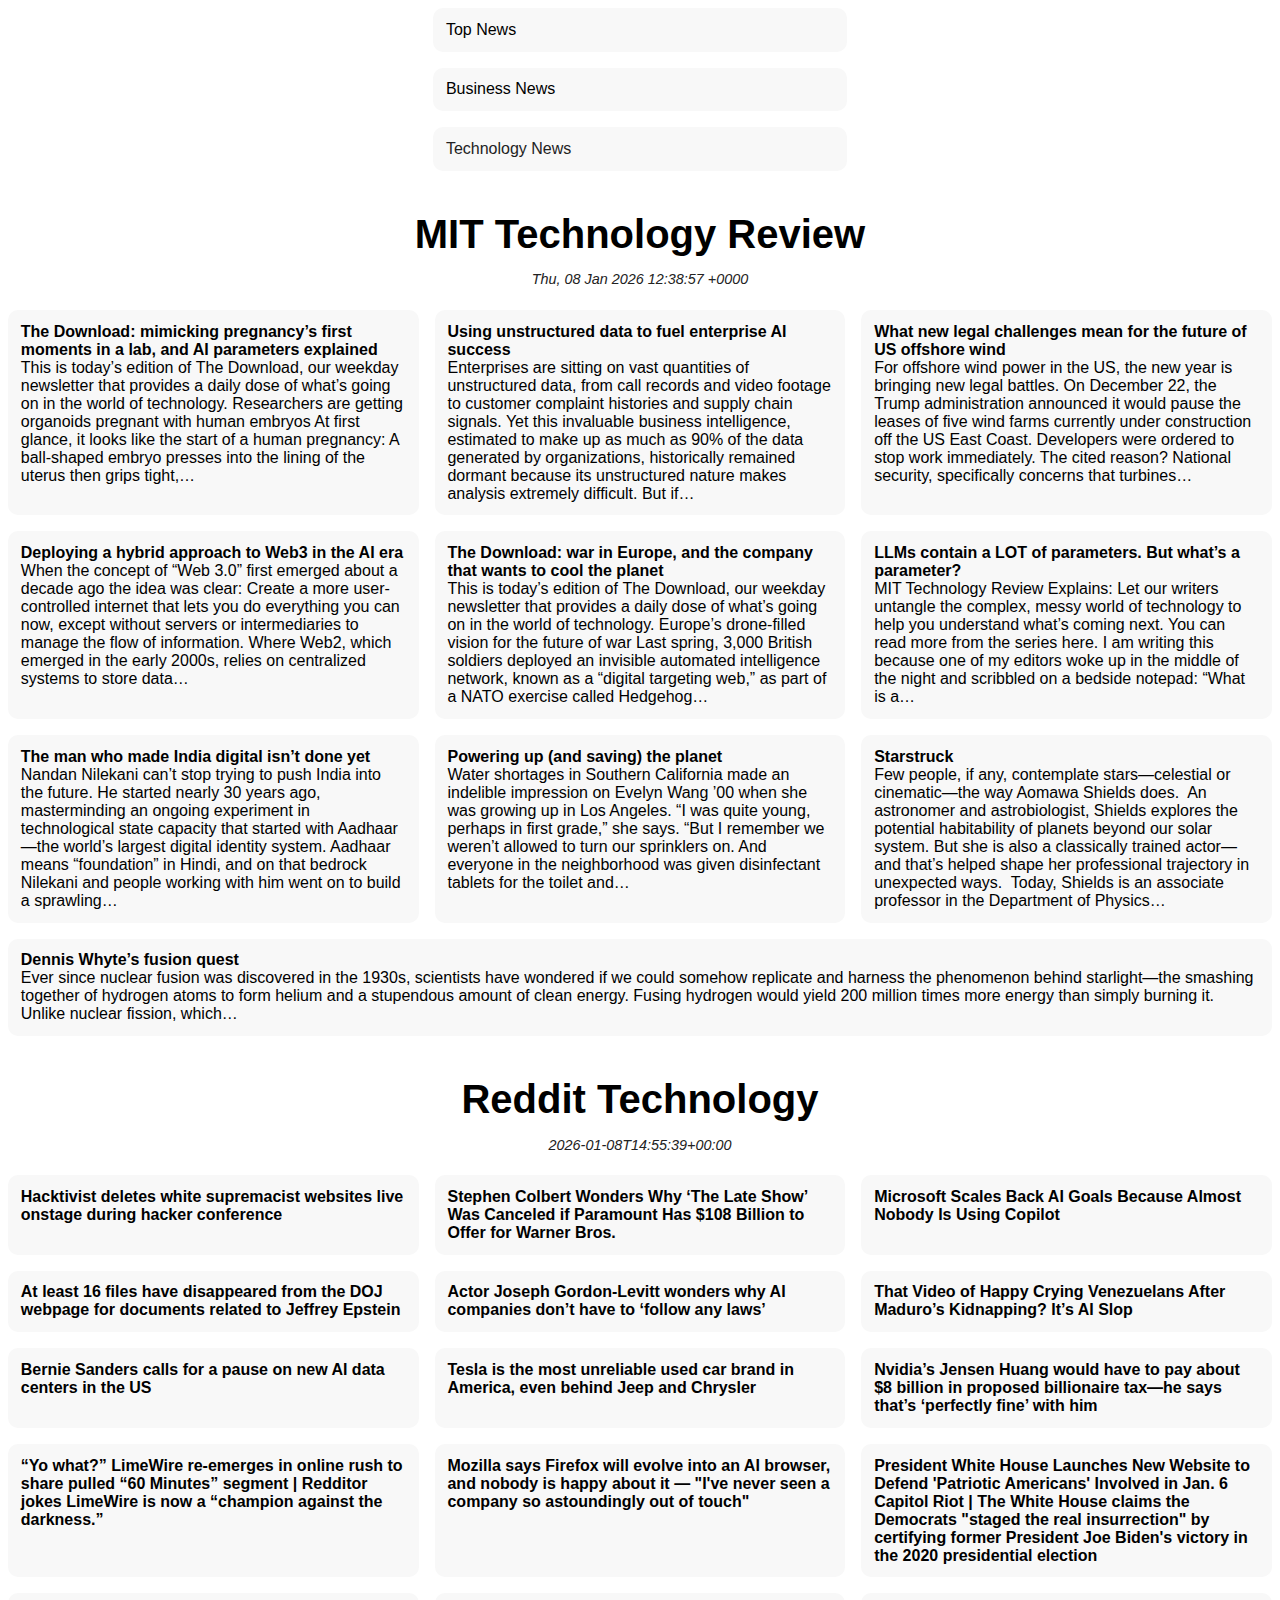
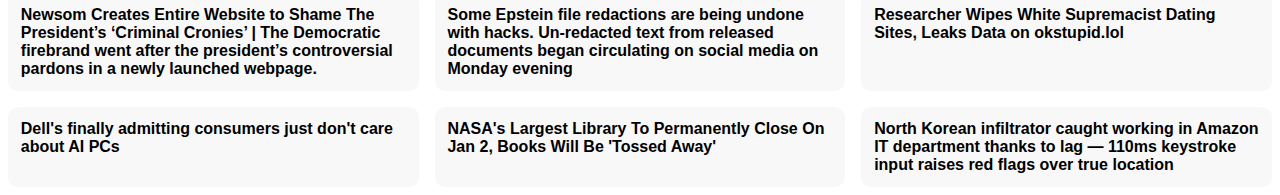
<file: technology.html>
<!DOCTYPE html>
<html lang="en">
<head>
    <meta charset="UTF-8">
    <title>Technology News</title>
    <link rel="stylesheet" href="style.css">
</head>
<body>
        <ul>
            <li><a href="index.html">Top News</a></li>
            <li><a href="business.html">Business News</a></li>
            <li>Technology News</li>
        </ul>
        <h2 id="mit-technology-review"><a href="https://www.technologyreview.com/">MIT Technology Review</a></h2>
        <p class="last-updated">Thu, 08 Jan 2026 12:38:57 +0000</p>
        <ul>
            <li><a href="https://www.technologyreview.com/2026/01/08/1130880/the-download-mimicking-pregnancys-first-moments-in-a-lab-and-ai-parameters-explained/" title="This is today&#8217;s edition of The Download, our weekday newsletter that provides a daily dose of what&#8217;s going on in the world of technology. Researchers are getting organoids pregnant with human embryos At first glance, it looks like the start of a human pregnancy: A ball-shaped embryo presses into the lining of the uterus then grips tight,&#8230;" target="_blank"><strong>The Download: mimicking pregnancy’s first moments in a lab, and AI parameters explained</strong><br>This is today&#8217;s edition of The Download, our weekday newsletter that provides a daily dose of what&#8217;s going on in the world of technology. Researchers are getting organoids pregnant with human embryos At first glance, it looks like the start of a human pregnancy: A ball-shaped embryo presses into the lining of the uterus then grips tight,&#8230;</a></li>
            <li><a href="https://www.technologyreview.com/2026/01/08/1129506/using-unstructured-data-to-fuel-enterprise-ai-success/" title="Enterprises are sitting on vast quantities of unstructured data, from call records and video footage to customer complaint histories and supply chain signals. Yet this invaluable business intelligence, estimated to make up as much as 90% of the data generated by organizations, historically remained dormant because its unstructured nature makes analysis extremely difficult. But if&#8230;" target="_blank"><strong>Using unstructured data to fuel enterprise AI success</strong><br>Enterprises are sitting on vast quantities of unstructured data, from call records and video footage to customer complaint histories and supply chain signals. Yet this invaluable business intelligence, estimated to make up as much as 90% of the data generated by organizations, historically remained dormant because its unstructured nature makes analysis extremely difficult. But if&#8230;</a></li>
            <li><a href="https://www.technologyreview.com/2026/01/08/1130868/legal-challenges-offshore-wind/" title="For offshore wind power in the US, the new year is bringing new legal battles. On December 22, the Trump administration announced it would pause the leases of five wind farms currently under construction off the US East Coast. Developers were ordered to stop work immediately. The cited reason? National security, specifically concerns that turbines&#8230;" target="_blank"><strong>What new legal challenges mean for the future of US offshore wind</strong><br>For offshore wind power in the US, the new year is bringing new legal battles. On December 22, the Trump administration announced it would pause the leases of five wind farms currently under construction off the US East Coast. Developers were ordered to stop work immediately. The cited reason? National security, specifically concerns that turbines&#8230;</a></li>
            <li><a href="https://www.technologyreview.com/2026/01/07/1129490/deploying-a-hybrid-approach-to-web3-in-the-ai-era/" title="When the concept of “Web 3.0” first emerged about a decade ago the idea was clear: Create a more user-controlled internet that lets you do everything you can now, except without servers or intermediaries to manage the flow of information. Where Web2, which emerged in the early 2000s, relies on centralized systems to store data&#8230;" target="_blank"><strong>Deploying a hybrid approach to Web3 in the AI era</strong><br>When the concept of “Web 3.0” first emerged about a decade ago the idea was clear: Create a more user-controlled internet that lets you do everything you can now, except without servers or intermediaries to manage the flow of information. Where Web2, which emerged in the early 2000s, relies on centralized systems to store data&#8230;</a></li>
            <li><a href="https://www.technologyreview.com/2026/01/07/1130806/the-download-war-in-europe-and-the-company-that-wants-to-cool-the-planet/" title="This is today&#8217;s edition of The Download, our weekday newsletter that provides a daily dose of what&#8217;s going on in the world of technology. Europe’s drone-filled vision for the future of war Last spring, 3,000 British soldiers deployed an invisible automated intelligence network, known as a “digital targeting web,” as part of a NATO exercise called Hedgehog&#8230;" target="_blank"><strong>The Download: war in Europe, and the company that wants to cool the planet</strong><br>This is today&#8217;s edition of The Download, our weekday newsletter that provides a daily dose of what&#8217;s going on in the world of technology. Europe’s drone-filled vision for the future of war Last spring, 3,000 British soldiers deployed an invisible automated intelligence network, known as a “digital targeting web,” as part of a NATO exercise called Hedgehog&#8230;</a></li>
            <li><a href="https://www.technologyreview.com/2026/01/07/1130795/what-even-is-a-parameter/" title="MIT Technology Review Explains: Let our writers untangle the complex, messy world of technology to help you understand what’s coming next. You can read more from the series here. I am writing this because one of my editors woke up in the middle of the night and scribbled on a bedside notepad: “What is a&#8230;" target="_blank"><strong>LLMs contain a LOT of parameters. But what’s a parameter?</strong><br>MIT Technology Review Explains: Let our writers untangle the complex, messy world of technology to help you understand what’s coming next. You can read more from the series here. I am writing this because one of my editors woke up in the middle of the night and scribbled on a bedside notepad: “What is a&#8230;</a></li>
            <li><a href="https://www.technologyreview.com/2026/01/07/1129748/aadhaar-nandan-nilekani-india-digital-biometric-identity-data/" title="Nandan Nilekani can’t stop trying to push India into the future. He started nearly 30 years ago, masterminding an ongoing experiment in technological state capacity that started with Aadhaar—the world’s largest digital identity system. Aadhaar means “foundation” in Hindi, and on that bedrock Nilekani and people working with him went on to build a sprawling&#8230;" target="_blank"><strong>The man who made India digital isn’t done yet</strong><br>Nandan Nilekani can’t stop trying to push India into the future. He started nearly 30 years ago, masterminding an ongoing experiment in technological state capacity that started with Aadhaar—the world’s largest digital identity system. Aadhaar means “foundation” in Hindi, and on that bedrock Nilekani and people working with him went on to build a sprawling&#8230;</a></li>
            <li><a href="https://www.technologyreview.com/2026/01/06/1128655/powering-up-and-saving-the-planet/" title="Water shortages in Southern California made an indelible impression on Evelyn Wang ’00 when she was growing up in Los Angeles. “I was quite young, perhaps in first grade,” she says. “But I remember we weren’t allowed to turn our sprinklers on. And everyone in the neighborhood was given disinfectant tablets for the toilet and&#8230;" target="_blank"><strong>Powering up (and saving) the planet</strong><br>Water shortages in Southern California made an indelible impression on Evelyn Wang ’00 when she was growing up in Los Angeles. “I was quite young, perhaps in first grade,” she says. “But I remember we weren’t allowed to turn our sprinklers on. And everyone in the neighborhood was given disinfectant tablets for the toilet and&#8230;</a></li>
            <li><a href="https://www.technologyreview.com/2026/01/06/1128661/starstruck/" title="Few people, if any, contemplate stars—celestial or cinematic—the way Aomawa Shields does.&#160; An astronomer and astrobiologist, Shields explores the potential habitability of planets beyond our solar system. But she is also a classically trained actor—and that’s helped shape her professional trajectory in unexpected ways.&#160; Today, Shields is an associate professor in the Department of Physics&#8230;" target="_blank"><strong>Starstruck</strong><br>Few people, if any, contemplate stars—celestial or cinematic—the way Aomawa Shields does.&#160; An astronomer and astrobiologist, Shields explores the potential habitability of planets beyond our solar system. But she is also a classically trained actor—and that’s helped shape her professional trajectory in unexpected ways.&#160; Today, Shields is an associate professor in the Department of Physics&#8230;</a></li>
            <li><a href="https://www.technologyreview.com/2026/01/06/1128665/dennis-whytes-fusion-quest/" title="Ever since nuclear fusion was discovered in the 1930s, scientists have wondered if we could somehow replicate and harness the phenomenon behind starlight—the smashing together of hydrogen atoms to form helium and a stupendous amount of clean energy. Fusing hydrogen would yield 200 million times more energy than simply burning it. Unlike nuclear fission, which&#8230;" target="_blank"><strong>Dennis Whyte’s fusion quest</strong><br>Ever since nuclear fusion was discovered in the 1930s, scientists have wondered if we could somehow replicate and harness the phenomenon behind starlight—the smashing together of hydrogen atoms to form helium and a stupendous amount of clean energy. Fusing hydrogen would yield 200 million times more energy than simply burning it. Unlike nuclear fission, which&#8230;</a></li>
        </ul>
        <h2 id="reddit-technology"><a href="https://www.reddit.com/r/technology/">Reddit Technology</a></h2>
        <p class="last-updated">2026-01-08T14:55:39+00:00</p>
        <ul>
            <li><a href="https://www.reddit.com/r/technology/comments/1q55rn7/hacktivist_deletes_white_supremacist_websites/" target="_blank"><strong>Hacktivist deletes white supremacist websites live onstage during hacker conference</strong></a></li>
            <li><a href="https://www.reddit.com/r/technology/comments/1pkm11x/stephen_colbert_wonders_why_the_late_show_was/" target="_blank"><strong>Stephen Colbert Wonders Why ‘The Late Show’ Was Canceled if Paramount Has $108 Billion to Offer for Warner Bros.</strong></a></li>
            <li><a href="https://www.reddit.com/r/technology/comments/1pmrwdh/microsoft_scales_back_ai_goals_because_almost/" target="_blank"><strong>Microsoft Scales Back AI Goals Because Almost Nobody Is Using Copilot</strong></a></li>
            <li><a href="https://www.reddit.com/r/technology/comments/1prpb33/at_least_16_files_have_disappeared_from_the_doj/" target="_blank"><strong>At least 16 files have disappeared from the DOJ webpage for documents related to Jeffrey Epstein</strong></a></li>
            <li><a href="https://www.reddit.com/r/technology/comments/1po7zx8/actor_joseph_gordonlevitt_wonders_why_ai/" target="_blank"><strong>Actor Joseph Gordon-Levitt wonders why AI companies don’t have to ‘follow any laws’</strong></a></li>
            <li><a href="https://www.reddit.com/r/technology/comments/1q5nrso/that_video_of_happy_crying_venezuelans_after/" target="_blank"><strong>That Video of Happy Crying Venezuelans After Maduro’s Kidnapping? It’s AI Slop</strong></a></li>
            <li><a href="https://www.reddit.com/r/technology/comments/1poxhnz/bernie_sanders_calls_for_a_pause_on_new_ai_data/" target="_blank"><strong>Bernie Sanders calls for a pause on new AI data centers in the US</strong></a></li>
            <li><a href="https://www.reddit.com/r/technology/comments/1pj1rri/tesla_is_the_most_unreliable_used_car_brand_in/" target="_blank"><strong>Tesla is the most unreliable used car brand in America, even behind Jeep and Chrysler</strong></a></li>
            <li><a href="https://www.reddit.com/r/technology/comments/1q6w4xd/nvidias_jensen_huang_would_have_to_pay_about_8/" target="_blank"><strong>Nvidia’s Jensen Huang would have to pay about $8 billion in proposed billionaire tax—he says that’s ‘perfectly fine’ with him</strong></a></li>
            <li><a href="https://www.reddit.com/r/technology/comments/1pu2ae3/yo_what_limewire_reemerges_in_online_rush_to/" target="_blank"><strong>“Yo what?” LimeWire re-emerges in online rush to share pulled “60 Minutes” segment | Redditor jokes LimeWire is now a “champion against the darkness.”</strong></a></li>
            <li><a href="https://www.reddit.com/r/technology/comments/1poim26/mozilla_says_firefox_will_evolve_into_an_ai/" target="_blank"><strong>Mozilla says Firefox will evolve into an AI browser, and nobody is happy about it — "I've never seen a company so astoundingly out of touch"</strong></a></li>
            <li><a href="https://www.reddit.com/r/technology/comments/1q661vq/president_white_house_launches_new_website_to/" target="_blank"><strong>President White House Launches New Website to Defend 'Patriotic Americans' Involved in Jan. 6 Capitol Riot | The White House claims the Democrats "staged the real insurrection" by certifying former President Joe Biden's victory in the 2020 presidential election</strong></a></li>
            <li><a href="https://www.reddit.com/r/technology/comments/1pok5ro/newsom_creates_entire_website_to_shame_the/" target="_blank"><strong>Newsom Creates Entire Website to Shame The President’s ‘Criminal Cronies’ | The Democratic firebrand went after the president’s controversial pardons in a newly launched webpage.</strong></a></li>
            <li><a href="https://www.reddit.com/r/technology/comments/1pu42mc/some_epstein_file_redactions_are_being_undone/" target="_blank"><strong>Some Epstein file redactions are being undone with hacks. Un-redacted text from released documents began circulating on social media on Monday evening</strong></a></li>
            <li><a href="https://www.reddit.com/r/technology/comments/1q4rb9w/researcher_wipes_white_supremacist_dating_sites/" target="_blank"><strong>Researcher Wipes White Supremacist Dating Sites, Leaks Data on okstupid.lol</strong></a></li>
            <li><a href="https://www.reddit.com/r/technology/comments/1q6dgkd/dells_finally_admitting_consumers_just_dont_care/" target="_blank"><strong>Dell's finally admitting consumers just don't care about AI PCs</strong></a></li>
            <li><a href="https://www.reddit.com/r/technology/comments/1q1ukv0/nasas_largest_library_to_permanently_close_on_jan/" target="_blank"><strong>NASA's Largest Library To Permanently Close On Jan 2, Books Will Be 'Tossed Away'</strong></a></li>
            <li><a href="https://www.reddit.com/r/technology/comments/1ppz942/north_korean_infiltrator_caught_working_in_amazon/" target="_blank"><strong>North Korean infiltrator caught working in Amazon IT department thanks to lag — 110ms keystroke input raises red flags over true location</strong></a></li>
        </ul>
    </body>
</html>
</file>
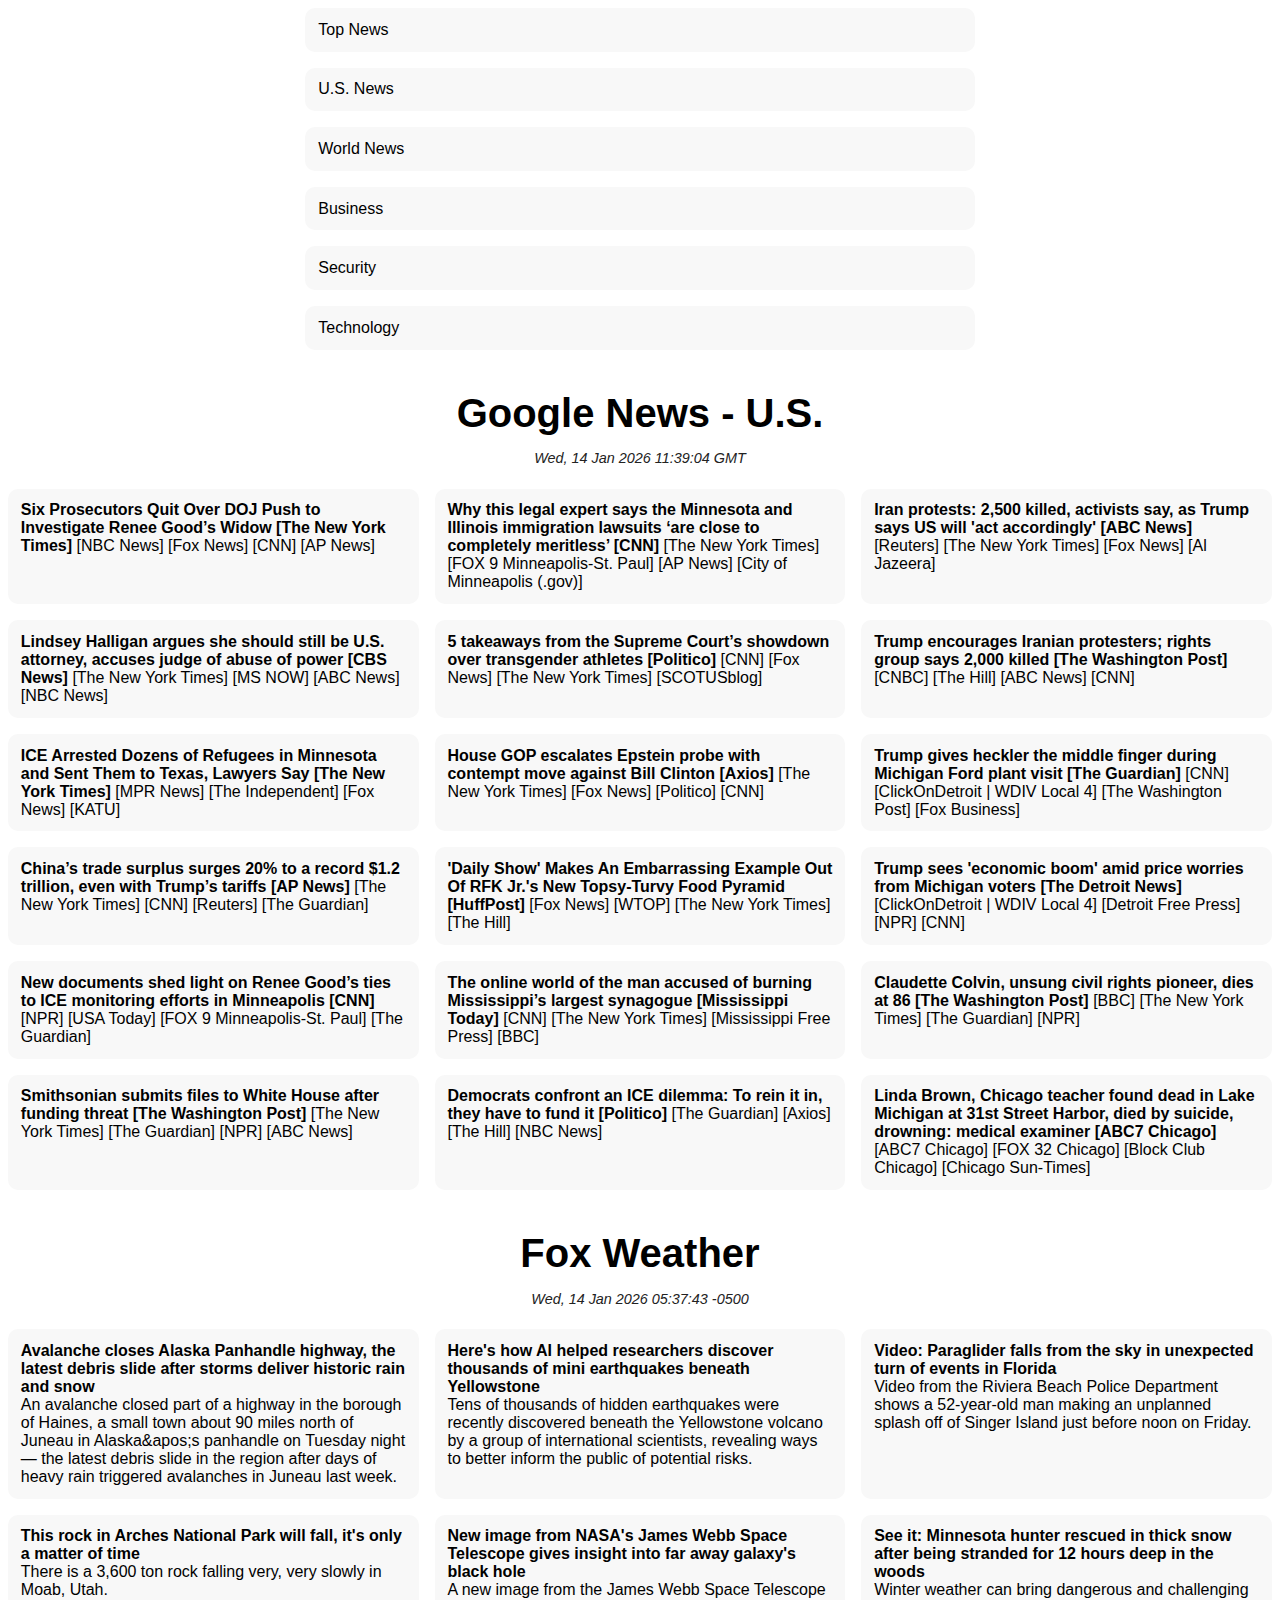
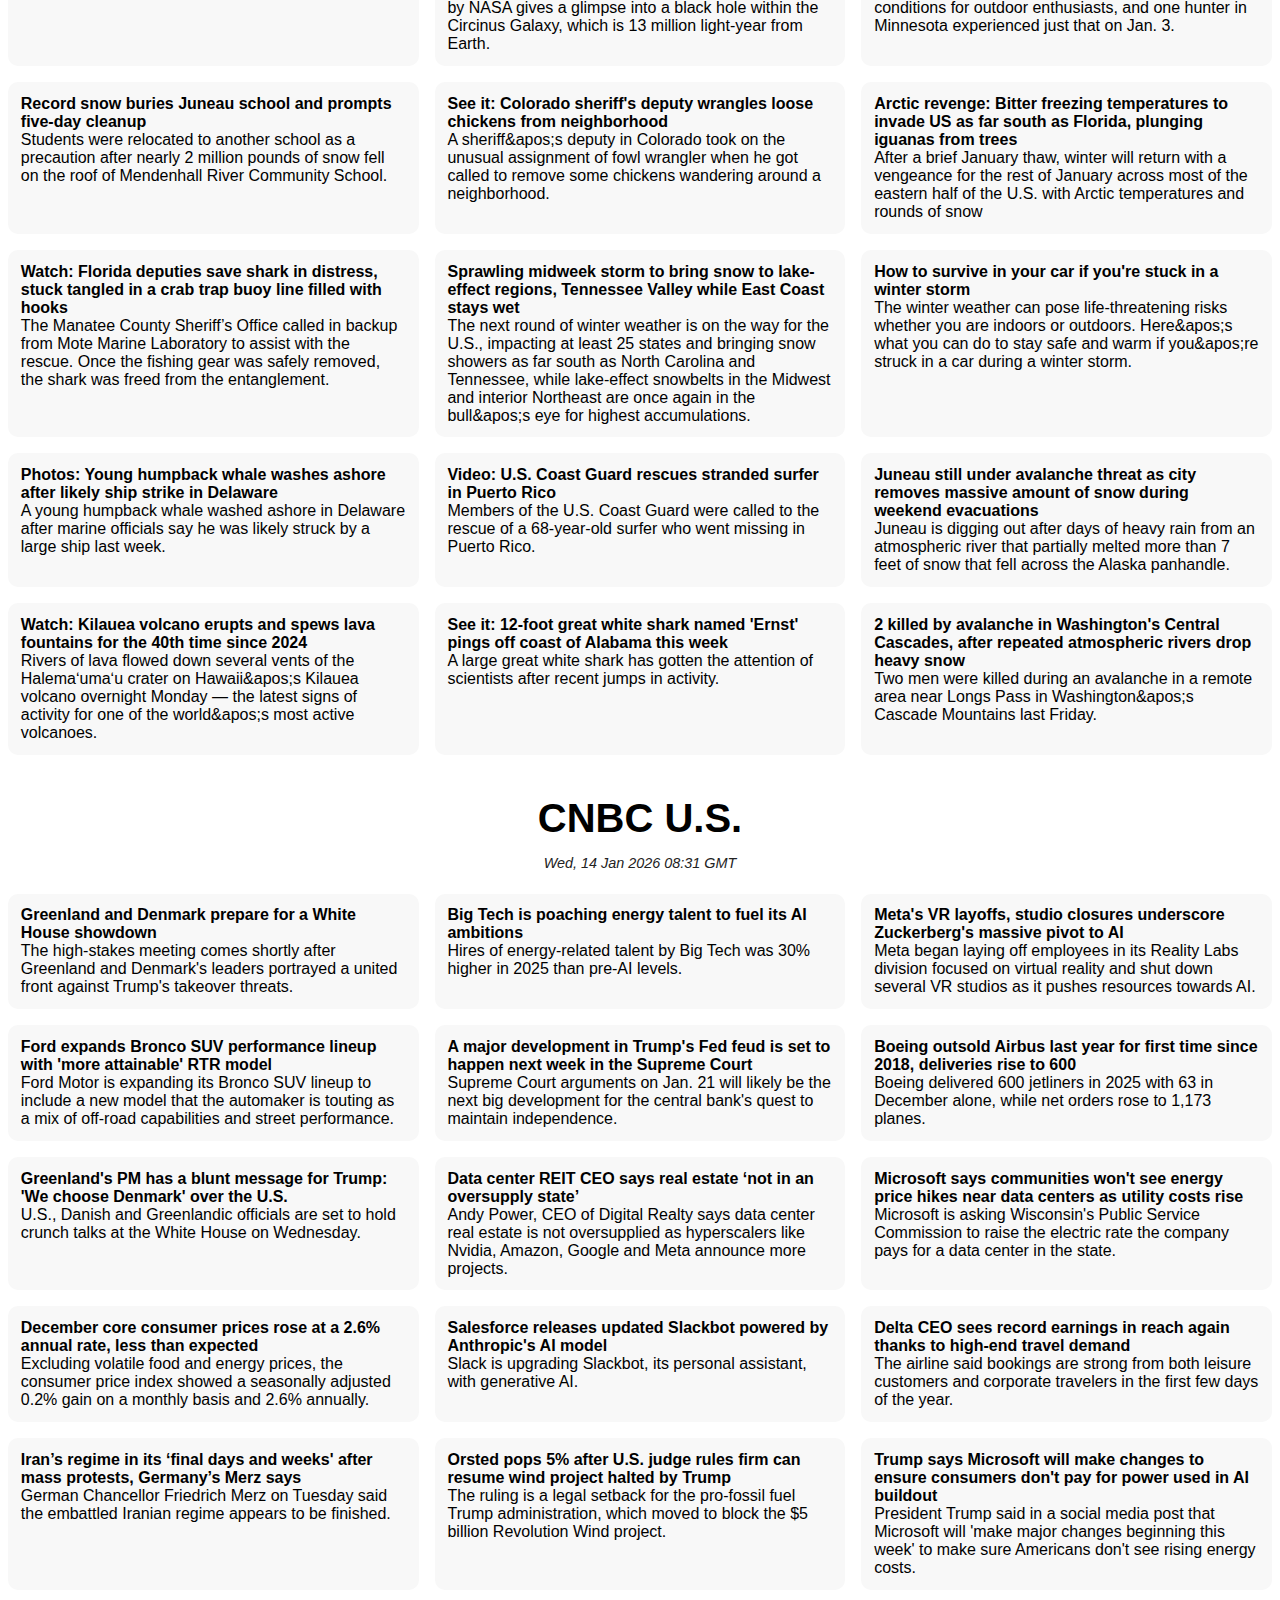
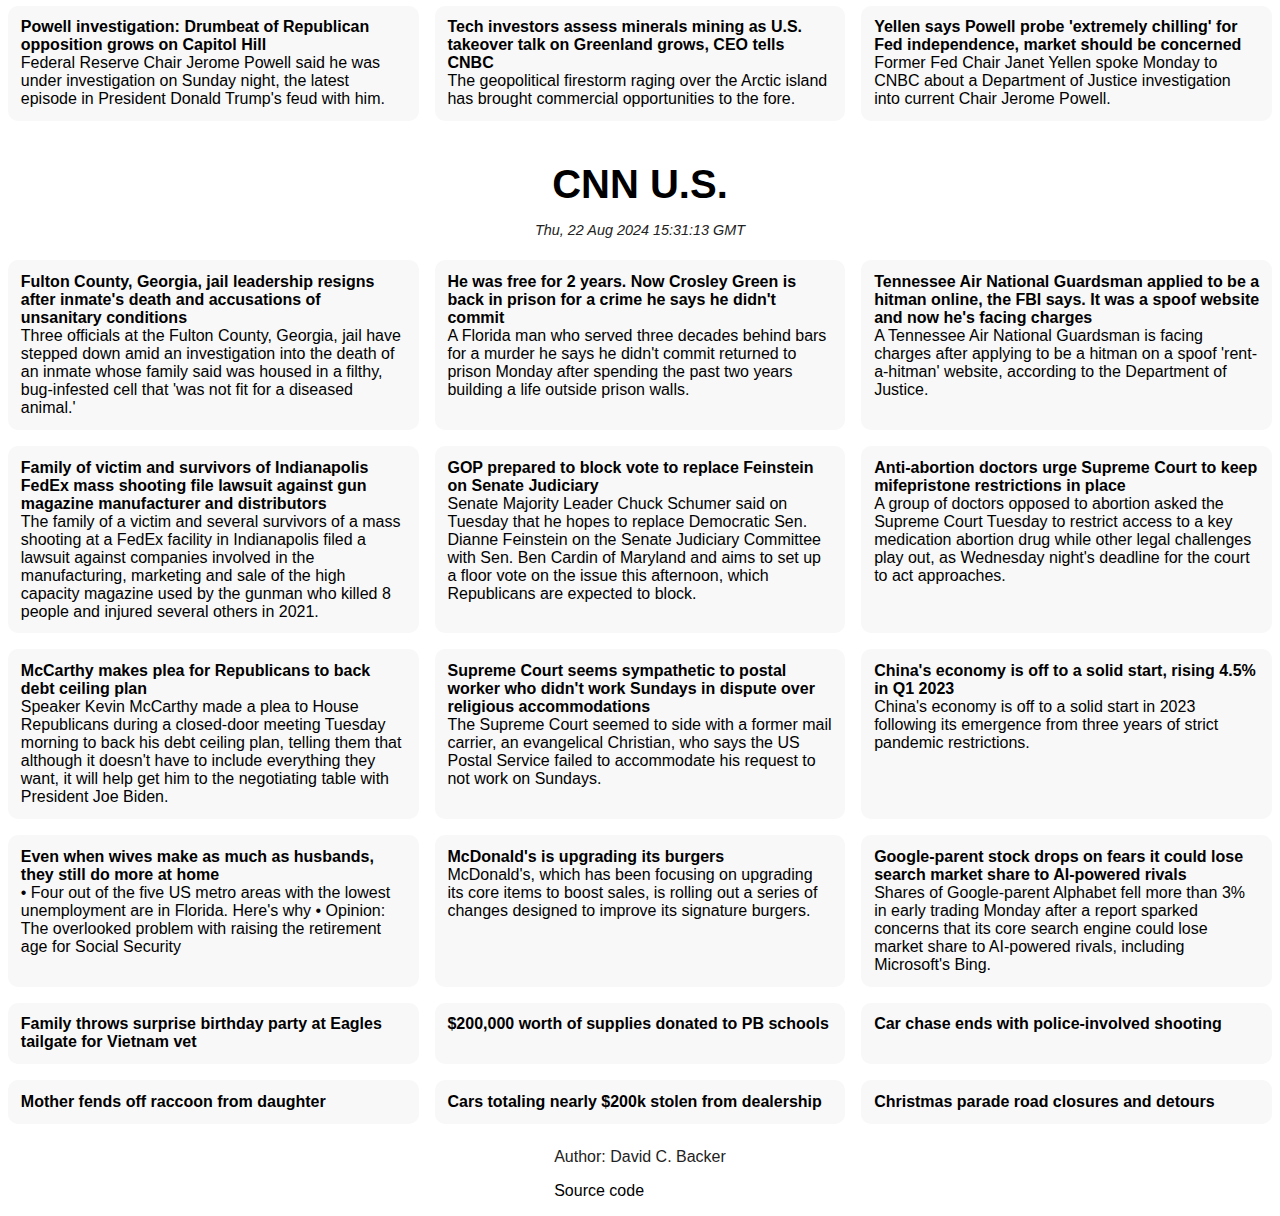
<file: us.html>
<!DOCTYPE html>
<html lang="en">
<head>
    <meta charset="UTF-8">
    <meta name="viewport" content="width=device-width, initial-scale=1.0">
    <title>U.S. News</title>
    <link rel="stylesheet" href="style.css">
</head>
<body>
        <ul class="navbar">
            <li><a href="index.html">Top News</a></li>
            <li class="active"><a href="us.html">U.S. News</a></li>
            <li><a href="world.html">World News</a></li>
            <li><a href="business.html">Business</a></li>
            <li><a href="security.html">Security</a></li>
            <li><a href="technology.html">Technology</a></li>
        </ul>
        <h2 id="google-news---us"><a href="https://news.google.com/topics/CAAqIggKIhxDQkFTRHdvSkwyMHZNRGxqTjNjd0VnSmxiaWdBUAE">Google News - U.S.</a></h2>
        <p class="last-updated">Wed, 14 Jan 2026 11:39:04 GMT</p>
        <ul class="news-list">
            <li><a href="https://news.google.com/rss/articles/CBMiiwFBVV95cUxQVWdaWUNoaGswUjdPVmp2M25Lc3FkdjgzVkhMOG5tRkZkLTcxRnJLenMwamFpaGJtNHRHQXdKRW1aWGtGdmxZek9mSF9OR2ZRRXRzREItdVdZV2hmTkwtM0FzcHFEd2RnaVR1cXJFd2hVVndUSm13N0Z2TEFLeGUtZ3ZKdDBmX3RGSjRv?oc=5" title="Six Prosecutors Quit Over DOJ Push to Investigate Renee Good’s Widow [The New York Times]" target="_blank"><strong>Six Prosecutors Quit Over DOJ Push to Investigate Renee Good’s Widow [The New York Times]</strong></a> <a href="https://news.google.com/rss/articles/[base64]?oc=5" title="Federal prosecutors resign over concerns about probe into Minneapolis ICE shooting, source says" target="_blank">[NBC News]</a> <a href="https://news.google.com/rss/articles/[base64]?oc=5" title="Top federal prosecutor who exposed massive $250M Minnesota fraud case steps down from position" target="_blank">[Fox News]</a> <a href="https://news.google.com/rss/articles/[base64]?oc=5" title="Trump administration efforts to shift blame for ICE shooting wreak havoc on Minnesota US attorney’s office" target="_blank">[CNN]</a> <a href="https://news.google.com/rss/articles/[base64]?oc=5" title="Justice Department sees no basis for civil rights probe in Minnesota ICE shooting, official says" target="_blank">[AP News]</a></li>
            <li><a href="https://news.google.com/rss/articles/CBMifEFVX3lxTFA0M08zaHpoTUJnOXJIV3l0QUI2aFFJVGUxVVlkaWFldUJuMkxBYXBSUnBCRV92aFRlSUdTNVE0Z0dETmdscEFvWXlxOWdTOGFNTXRlMFF3RkpnbWdsWjJtSVl2ejZ4X2ZfWjM2Z2RSa0E3NVhhSC1CZm9mcG8?oc=5" title="Why this legal expert says the Minnesota and Illinois immigration lawsuits ‘are close to completely meritless’ [CNN]" target="_blank"><strong>Why this legal expert says the Minnesota and Illinois immigration lawsuits ‘are close to completely meritless’ [CNN]</strong></a> <a href="https://news.google.com/rss/articles/CBMiiAFBVV95cUxOeG1UMWR4MlVEVk5rUk5WeHZaM3BSVmxVcDNXQjdnY09hV1BMa3VrcXRjaXdXZEtobElwTEgyLUNBSXMxNEhpdUpRTDRMbWE1SERZN1VRaklTZV9CTFNCRXlxclMwRmwwUmdRaFFZM0x1aTZuaGxHckkxdVZHN2FacjZLOWJHa3hT?oc=5" title="‘Like a Military Occupation’: Clashes Rise With Federal Agents in Minneapolis" target="_blank">[The New York Times]</a> <a href="https://news.google.com/rss/articles/[base64]?oc=5" title="Minneapolis ICE shooting: Protests, walkouts, State leaders suing Trump" target="_blank">[FOX 9 Minneapolis-St. Paul]</a> <a href="https://news.google.com/rss/articles/[base64]?oc=5" title="Minnesota protesters, agents repeatedly square off while prosecutors quit after Renee Good's death" target="_blank">[AP News]</a> <a href="https://news.google.com/rss/articles/CBMia0FVX3lxTE9jQ2xWQTFMNUY5dF9qZHNSbWY2XzNVZEZGd1E4bWN1QmtwZHd0YjJGRl91WHlYWWw4cC0wQWt6ZmpIRkZiQ2N4aFd1bjVhOFFzb0hvOWk4MGxKRTRZQ3NDc0ZzY3ZYNWdrUTNR?oc=5" title="State of Minnesota, Minneapolis and Saint Paul sue to halt ICE surge into Minnesota" target="_blank">[City of Minneapolis (.gov)]</a></li>
            <li><a href="https://news.google.com/rss/articles/[base64]?oc=5" title="Iran protests: 2,500 killed, activists say, as Trump says US will 'act accordingly' [ABC News]" target="_blank"><strong>Iran protests: 2,500 killed, activists say, as Trump says US will 'act accordingly' [ABC News]</strong></a> <a href="https://news.google.com/rss/articles/[base64]?oc=5" title="Iran warned regional states of strikes on US bases if attacked, official says" target="_blank">[Reuters]</a> <a href="https://news.google.com/rss/articles/CBMiiAFBVV95cUxQZDNKOVpwUHJ1TXp6ZHp0NFYxRV9BNTFFQjVBRmVBM0l2S1ZDX3pJZEZ3RTRieFltWHowa2ZLY2tNOTAzenZFSVFkeUxKdHk0XzR2aVV0dkRuSGM0U1dEclhvMDI1NGlRcy1XX2Z3MV81eDFUZmNIaDVpcFNOdlV1aGIxS2p4QW92?oc=5" title="Iran’s Leaders May Survive Protests. But Anger Will Likely Persist." target="_blank">[The New York Times]</a> <a href="https://news.google.com/rss/articles/[base64]?oc=5" title="Iran's Khamenei issues direct warning to United States in Russian-language posts" target="_blank">[Fox News]</a> <a href="https://news.google.com/rss/articles/[base64]?oc=5" title="Iran’s judiciary to speed up trials of accused in protests crackdown" target="_blank">[Al Jazeera]</a></li>
            <li><a href="https://news.google.com/rss/articles/[base64]?oc=5" title="Lindsey Halligan argues she should still be U.S. attorney, accuses judge of abuse of power [CBS News]" target="_blank"><strong>Lindsey Halligan argues she should still be U.S. attorney, accuses judge of abuse of power [CBS News]</strong></a> <a href="https://news.google.com/rss/articles/[base64]?oc=5" title="Trump Loyalist Asserts She Can Keep U.S. Attorney Title" target="_blank">[The New York Times]</a> <a href="https://news.google.com/rss/articles/[base64]?oc=5" title="Ordered to explain herself, Lindsey Halligan invokes Jack Smith" target="_blank">[MS NOW]</a> <a href="https://news.google.com/rss/articles/[base64]?oc=5" title="Justice Department accuses judge of abusing power in questioning prosecutor's authority" target="_blank">[ABC News]</a> <a href="https://news.google.com/rss/articles/[base64]?oc=5" title="Judge's questioning of Lindsey Halligan's role draws DOJ rebuke" target="_blank">[NBC News]</a></li>
            <li><a href="https://news.google.com/rss/articles/[base64]?oc=5" title="5 takeaways from the Supreme Court’s showdown over transgender athletes [Politico]" target="_blank"><strong>5 takeaways from the Supreme Court’s showdown over transgender athletes [Politico]</strong></a> <a href="https://news.google.com/rss/articles/[base64]?oc=5" title="Kavanaugh and Roberts are already looking ahead to the next major transgender controversy" target="_blank">[CNN]</a> <a href="https://news.google.com/rss/articles/[base64]?oc=5" title="Inside the SCOTUS hearing bound to be a turning point in the culture war over trans athletes in women's sports" target="_blank">[Fox News]</a> <a href="https://news.google.com/rss/articles/CBMie0FVX3lxTE1pMGs4cEhUUDhnREJwX3RZaW9xaHRuQmFVT01BaDFGeXRZbjZJa3lyMHE1MVhHVTZVOG9TcDF4c3BtUFJYTUdycklrTlo2QWhuaE1zWFAxd0VtY1FBYVRjT3RqOEdlVU9MR3ZZakdJcV9lRHdJQzF4clk1UQ?oc=5" title="Live Updates: Transgender Athletes Ask Supreme Court to Overturn State Bans" target="_blank">[The New York Times]</a> <a href="https://news.google.com/rss/articles/[base64]?oc=5" title="Supreme Court appears likely to uphold transgender athlete bans" target="_blank">[SCOTUSblog]</a></li>
            <li><a href="https://news.google.com/rss/articles/[base64]?oc=5" title="Trump encourages Iranian protesters; rights group says 2,000 killed [The Washington Post]" target="_blank"><strong>Trump encourages Iranian protesters; rights group says 2,000 killed [The Washington Post]</strong></a> <a href="https://news.google.com/rss/articles/[base64]?oc=5" title="Oil prices rise more than 2% after Trump cancels meetings with Iran, tells protesters help is on the way" target="_blank">[CNBC]</a> <a href="https://news.google.com/rss/articles/CBMikAFBVV95cUxPeTQ4RU1BbGNKa0tfc2N5YTd2RG1HTEk0U0prUHVyTTNJU2xGWWtuSnl1SDNNeVVLZW5sRlNzOGRPbnEzOWhwWkxrTEZOa2xNNlpCRjFxSXJCSFNMQjNzc091azdaVXd3blNOaUxYSExHdzZCdFJzS2FJUzk3c1ZOZk13WkV1WjNYZE1JSHlnRjE?oc=5" title="Democrats warn Trump over military strikes on Iran" target="_blank">[The Hill]</a> <a href="https://news.google.com/rss/articles/[base64]?oc=5" title="Trump cancels meetings with Iranian officials and tells protesters 'help is on its way'" target="_blank">[ABC News]</a> <a href="https://news.google.com/rss/articles/CBMiiwFBVV95cUxOaWVieUZzeGFaQWNjV2MwVjFOYzh2di1RLXZETFN1STBoeTdZMC1UbzgwMUlDbkRzVTVub2xZOVhyb3Rid1NIYVEtbTlDQWYwUGdmV2IzdUpFejEtdFlqbmRjV050TE93dXp3RkxublNZemZiWDVZdEVrTl82dEJxcDlQSEpmNnR6Qm84?oc=5" title="Trump is really pressing his luck on foreign interventions" target="_blank">[CNN]</a></li>
            <li><a href="https://news.google.com/rss/articles/CBMifkFVX3lxTE1jS1ZNZ0FFdmJVUGkxZUpFMUtDZF9YUV84WlNfMU4zS1BUeXh4dEhKenJwU1Q2M08wYUttOTZaZWVqUkdvdngtcHQ3OEhldUtWQkJ6Q19UbDVLRjd4TVZ5ekE3MFAwZEo3cHI3U1NYM0lSdXZZNUNVZlpkdWF5QQ?oc=5" title="ICE Arrested Dozens of Refugees in Minnesota and Sent Them to Texas, Lawyers Say [The New York Times]" target="_blank"><strong>ICE Arrested Dozens of Refugees in Minnesota and Sent Them to Texas, Lawyers Say [The New York Times]</strong></a> <a href="https://news.google.com/rss/articles/[base64]?oc=5" title="Resettlement agency head says new Homeland Security operation ‘terrifying’ refugee families" target="_blank">[MPR News]</a> <a href="https://news.google.com/rss/articles/[base64]?oc=5" title="Trump team admits it’s reviewing the status of thousands of refugees in Minnesota" target="_blank">[The Independent]</a> <a href="https://news.google.com/rss/articles/[base64]?oc=5" title="Feds launch operation targeting Minnesota refugees for potential deportation amid fraud investigation" target="_blank">[Fox News]</a> <a href="https://news.google.com/rss/articles/[base64]?oc=5" title="Trump administration is reviewing refugee status of residents in Minnesota" target="_blank">[KATU]</a></li>
            <li><a href="https://news.google.com/rss/articles/[base64]?oc=5" title="House GOP escalates Epstein probe with contempt move against Bill Clinton [Axios]" target="_blank"><strong>House GOP escalates Epstein probe with contempt move against Bill Clinton [Axios]</strong></a> <a href="https://news.google.com/rss/articles/[base64]?oc=5" title="Bill and Hillary Clinton Refuse to Testify in Epstein Inquiry" target="_blank">[The New York Times]</a> <a href="https://news.google.com/rss/articles/[base64]?oc=5" title="Hillary Clinton expected to defy Epstein probe subpoena, risking criminal charges" target="_blank">[Fox News]</a> <a href="https://news.google.com/rss/articles/[base64]?oc=5" title="Clintons defy subpoena to testify in Epstein investigation, risking being held in contempt" target="_blank">[Politico]</a> <a href="https://news.google.com/rss/articles/[base64]?oc=5" title="Clintons refuse to testify in congressional Epstein probe despite contempt threat" target="_blank">[CNN]</a></li>
            <li><a href="https://news.google.com/rss/articles/CBMiggFBVV95cUxPVXNKVVlCaHFtNjRhcXZXa29PeGtYVkpsQUppamY4Z0xfZU5JR01jOTRWQUdtcTZhNUVfaG1JcDV1ZHBxV09MWHM3MkVpOXB2blhyZ0FuTVJEMi05djVfQW9xM2pvVnctOU9Mbm5KbkV0VkVTVGVSOXNLQVF3ODlrb0xn?oc=5" title="Trump gives heckler the middle finger during Michigan Ford plant visit [The Guardian]" target="_blank"><strong>Trump gives heckler the middle finger during Michigan Ford plant visit [The Guardian]</strong></a> <a href="https://news.google.com/rss/articles/CBMigAFBVV95cUxONHlhSldoN1AtZ2NvMGMzdkxiTDBzUVpxcEVtNzM2Y2k3X3dGSmpqaGs3cW83Tzd5NzFDNmY1WWpJQzYwelpsUldKb1gxYlI1MkVsc01rT1dsTms0RVZSZmxhaVVZTUhfaHFUOGh5dEJXTWNwa0tyX0haREE2ZGhsNA?oc=5" title="Trump appears to flip someone off at a Ford plant. The White House says it’s ‘appropriate’" target="_blank">[CNN]</a> <a href="https://news.google.com/rss/articles/[base64]?oc=5" title="What Ford said about President Trump flipping off one of its workers in Detroit" target="_blank">[ClickOnDetroit | WDIV Local 4]</a> <a href="https://news.google.com/rss/articles/CBMijwFBVV95cUxNYnNVOXFHTnEwbTBGbVBLX3BPMGRfRFFQQkwxWlRyQ2N0R2dMTUlKeThwU1BkT0pKMVdaTVUxakZhUmRRWVg4SGNNb3FENGRnYVZKRTZ0aWNORzluVjU4MzZiRHNGUnpoY3NFRkFORGxLTkhMTHMxMl9paWhEY3dEQUgtMFpPaThJUXR0Q3dZQQ?oc=5" title="Trump makes obscene gesture, mouths expletive at Detroit factory heckler" target="_blank">[The Washington Post]</a> <a href="https://news.google.com/rss/articles/[base64]?oc=5" title="Ford worker suspended for calling Trump 'pedophile protector' has 'no regrets' for 'embarrassing' president" target="_blank">[Fox Business]</a></li>
            <li><a href="https://news.google.com/rss/articles/[base64]?oc=5" title="China’s trade surplus surges 20% to a record $1.2 trillion, even with Trump’s tariffs [AP News]" target="_blank"><strong>China’s trade surplus surges 20% to a record $1.2 trillion, even with Trump’s tariffs [AP News]</strong></a> <a href="https://news.google.com/rss/articles/CBMiggFBVV95cUxQYUw2bU5VdjFqQnJLTWdKWHZGTDBqU2ZYa1hPUndJc0RuelhLWUpVaTh5VWQxeGVjWjNtdTIza0JPRFJUdy1tMnhNYm16My1EZElOTnotcm9FNDVXNWNmTXFBcmpxMTBKbzRWUXJYbDUtVUFpOGpaWEFWN2EyMmlvQVJR?oc=5" title="China Announces Record Trade Surplus as Its Exports Flood World Markets" target="_blank">[The New York Times]</a> <a href="https://news.google.com/rss/articles/[base64]?oc=5" title="China notches historic $1.2 trillion trade surplus despite Trump tariffs" target="_blank">[CNN]</a> <a href="https://news.google.com/rss/articles/[base64]?oc=5" title="China's trade ends 2025 with record $1.2 trillion surplus despite Trump tariff jolt" target="_blank">[Reuters]</a> <a href="https://news.google.com/rss/articles/[base64]?oc=5" title="China reports record trillion-dollar trade surplus despite Trump tariffs" target="_blank">[The Guardian]</a></li>
            <li><a href="https://news.google.com/rss/articles/[base64]?oc=5" title="'Daily Show' Makes An Embarrassing Example Out Of RFK Jr.'s New Topsy-Turvy Food Pyramid [HuffPost]" target="_blank"><strong>'Daily Show' Makes An Embarrassing Example Out Of RFK Jr.'s New Topsy-Turvy Food Pyramid [HuffPost]</strong></a> <a href="https://news.google.com/rss/articles/[base64]?oc=5" title="Healthiest red meats to eat — and how a cardiologist says to prepare them" target="_blank">[Fox News]</a> <a href="https://news.google.com/rss/articles/[base64]?oc=5" title="What DC-area physicians think about RFK’s new food pyramid" target="_blank">[WTOP]</a> <a href="https://news.google.com/rss/articles/CBMifkFVX3lxTE1NaUZPdGprTU5qS0diVGFPYVdtSG9fc0I2elNtbVN4RzRTTXlQSWtLdGpLTENFakhsZ3ZSVTVTY3VLdm1XUTZFb3dramU0YmhkS2tCcElDSHc1MlBVMm1sVUllazNfbG04dFlkS3hmTnA3UDdqT2c3RE8zNEFPdw?oc=5" title="New Dietary Guidelines Abandon Longstanding Advice on Alcohol" target="_blank">[The New York Times]</a> <a href="https://news.google.com/rss/articles/[base64]?oc=5" title="Kennedy and Oz got it right about diet and alcohol" target="_blank">[The Hill]</a></li>
            <li><a href="https://news.google.com/rss/articles/[base64]?oc=5" title="Trump sees 'economic boom' amid price worries from Michigan voters [The Detroit News]" target="_blank"><strong>Trump sees 'economic boom' amid price worries from Michigan voters [The Detroit News]</strong></a> <a href="https://news.google.com/rss/articles/[base64]?oc=5" title="Here’s how Michigan voters feel about Trump’s handling of the economy, according to poll" target="_blank">[ClickOnDetroit | WDIV Local 4]</a> <a href="https://news.google.com/rss/articles/[base64]?oc=5" title="Trump redux: What he didn't do in Detroit" target="_blank">[Detroit Free Press]</a> <a href="https://news.google.com/rss/articles/[base64]?oc=5" title="Trump's economic speech veers off-topic as he takes aim at Biden and Powell" target="_blank">[NPR]</a> <a href="https://news.google.com/rss/articles/CBMif0FVX3lxTE0xVzhHZDRLYUlTOTEzanJFZEM5cm95MjlXV0k4cjNVTEFuWXh4eUlpbklYb3NDLTdHYUZnS3JRR1k1aUlXNUpaTDlTMW55TFpfeUJvdGR0VFJNc013ZGpmNU9aU1ZyWTlHT3FuQzJvX2VLY01fWHUwRFNRenlfZjQ?oc=5" title="Fact check: Trump litters Detroit economic speech with numerous false claims about economy" target="_blank">[CNN]</a></li>
            <li><a href="https://news.google.com/rss/articles/CBMiiwFBVV95cUxPYnVQMm12R1lWX00zU1FNVjJyZ09kX2NxdWRJT3FKZWVwdDVlRVV2NjhQMm9PODVIWVRKMHhiYUFWelpwUlAxMUNRd3E3SXlSUjBpQmpDS3pjZi1LTnJXQ21OMTBnTm9oRFpWMlNRa05tOHFSUVJxYkt2VHRrZTJzdTVvVURSTDY0M1hB?oc=5" title="New documents shed light on Renee Good’s ties to ICE monitoring efforts in Minneapolis [CNN]" target="_blank"><strong>New documents shed light on Renee Good’s ties to ICE monitoring efforts in Minneapolis [CNN]</strong></a> <a href="https://news.google.com/rss/articles/[base64]?oc=5" title="How the feud between Trump and Minnesota is impacting the probe into the ICE shooting" target="_blank">[NPR]</a> <a href="https://news.google.com/rss/articles/[base64]?oc=5" title="ICE agent who shot Renee Good gets $10K donation from Bill Ackman" target="_blank">[USA Today]</a> <a href="https://news.google.com/rss/articles/[base64]?oc=5" title="LIVE UPDATES | ICE in Minnesota: Anti-ICE protests get heated outside Whipple Building" target="_blank">[FOX 9 Minneapolis-St. Paul]</a> <a href="https://news.google.com/rss/articles/[base64]?oc=5" title="Why is Stephen A Smith blaming Renee Good for her own death?" target="_blank">[The Guardian]</a></li>
            <li><a href="https://news.google.com/rss/articles/[base64]?oc=5" title="The online world of the man accused of burning Mississippi’s largest synagogue [Mississippi Today]" target="_blank"><strong>The online world of the man accused of burning Mississippi’s largest synagogue [Mississippi Today]</strong></a> <a href="https://news.google.com/rss/articles/CBMihwFBVV95cUxOVGtGa3RpOGpKdktTdkJyU1JBQ3p3RU5xbE16TE9zMzA1M19UNXRaQ05PYll3SWZ4T2p0Y0R4SDF3bVphazhVTGk5NjhTNHhuLXNuS1N4bFhoNjBuNExDSHBibVBibkIyX2hpUHZ0UW9KVTFJcE04bTlsQjVYV0VDTEtTU1pTckk?oc=5" title="Stephen Spencer Pittman: What we know about Mississippi synagogue fire suspect" target="_blank">[CNN]</a> <a href="https://news.google.com/rss/articles/CBMiekFVX3lxTE5JQ3ROUFlYRXpGMzN3cEowUjNDSEJ5N2dBQjl0WUdZVGpvdGFXSDF6NVZzSG1FaEFwNXpvVXFqRHlaeWNtRXJRaW9rMGJHWEl5dVFIYV8xNHNBY19UcWdGdG1sOXMxTTVfdmZVWUxIYW9vNXFVNnN0amx3?oc=5" title="Arson Suspect Targeted Mississippi Synagogue for Its ‘Jewish Ties,’ F.B.I. Says" target="_blank">[The New York Times]</a> <a href="https://news.google.com/rss/articles/[base64]?oc=5" title="Jackson Synagogue Burning Suspect Indicted on State Charges With Hate Crimes Enhancement" target="_blank">[Mississippi Free Press]</a> <a href="https://news.google.com/rss/articles/CBMiV0FVX3lxTE5jNDFPNnJtZmlrbzF3UU1LWmVjM1lhQTdIQm9GR1NzN2hWWWlma082cFdsQnBVd01iR2pjVVRXcDJaeDE2YVJkaWFRVnh6YnN0RUNlVkhiWQ?oc=5" title="Watch: Surveillance footage shows arson suspect in Mississippi synagogue fire" target="_blank">[BBC]</a></li>
            <li><a href="https://news.google.com/rss/articles/[base64]?oc=5" title="Claudette Colvin, unsung civil rights pioneer, dies at 86 [The Washington Post]" target="_blank"><strong>Claudette Colvin, unsung civil rights pioneer, dies at 86 [The Washington Post]</strong></a> <a href="https://news.google.com/rss/articles/CBMiWkFVX3lxTE1KcW5BUmZkaTBvT09SRkpmSWYzbEswTHFaaEhBTFlLMjl3bDdBbWRZRTg3alU4WEJZdUZDdHUydEEtbGhEdzdqbUZlUTZaQTFfY2hjaTQ0T0VnQQ?oc=5" title="Claudette Colvin, US civil rights pioneer, dies at 86" target="_blank">[BBC]</a> <a href="https://news.google.com/rss/articles/CBMifkFVX3lxTE9GdVhpWDdxOENpRUQzb1RjOWNVMTNyM1dNRUJuam9sbTlqR19BTkY5cVRYQUdISjNmRzR0UzdsZW56RWJqOTY1WTlKMWNRdDNvOTF1dVFzVkdjQ2huc29RTGRZTjFZWDVwRXBIRWg3YXpQTW0ydjh0SXdhczBjQQ?oc=5" title="Claudette Colvin, Who Refused to Give Her Bus Seat to a White Woman, Dies at 86" target="_blank">[The New York Times]</a> <a href="https://news.google.com/rss/articles/[base64]?oc=5" title="Claudette Colvin, US civil rights pioneer arrested for not giving up bus seat, dies aged 86" target="_blank">[The Guardian]</a> <a href="https://news.google.com/rss/articles/[base64]?oc=5" title="Claudette Colvin, who helped spark the civil rights movement, has died" target="_blank">[NPR]</a></li>
            <li><a href="https://news.google.com/rss/articles/[base64]?oc=5" title="Smithsonian submits files to White House after funding threat [The Washington Post]" target="_blank"><strong>Smithsonian submits files to White House after funding threat [The Washington Post]</strong></a> <a href="https://news.google.com/rss/articles/[base64]?oc=5" title="Smithsonian Submits More Records in Face of Trump Deadline" target="_blank">[The New York Times]</a> <a href="https://news.google.com/rss/articles/[base64]?oc=5" title="‘A very tough moment’: how Trump has put museums in jeopardy" target="_blank">[The Guardian]</a> <a href="https://news.google.com/rss/articles/CBMigwFBVV95cUxNcG9ZMXdZS2pkalNEa0hfMkYyalFGamN0WklCSy1RRlhHUTdzbDgyVUNjdUJvTVEyNzdFcDM0N0tZWC1nN0QwUXVZUkhWWW5ZMG1HR01XQXNNQlVsZ0xjY3BodzdPNFZoX282X2R2OTg3WTZSV2ktYlJTMXFjeUVQLWtocw?oc=5" title="Today is the Smithsonian's deadline to give thousands of documents to the White House" target="_blank">[NPR]</a> <a href="https://news.google.com/rss/articles/[base64]?oc=5" title="Smithsonian faces Tuesday deadline amid White House demand for review" target="_blank">[ABC News]</a></li>
            <li><a href="https://news.google.com/rss/articles/CBMijwFBVV95cUxOck5vVnA3d0Y5U250Y3FMMWxWYjdqTEZIeDVfM0JiMkRfekZORzRHaUh6RGtUblg4U2dkSjhDZkFQS0hpRTdYMURNTm1LbWhfbFlhQXFPWWlwaGY2Y2ZCTHV0dTNtbEtqX1dEQ3JXNW9CRU9xQlpvNjh0VTJXWkVVSk5GSTBUR1BFWDd4TFBuQQ?oc=5" title="Democrats confront an ICE dilemma: To rein it in, they have to fund it [Politico]" target="_blank"><strong>Democrats confront an ICE dilemma: To rein it in, they have to fund it [Politico]</strong></a> <a href="https://news.google.com/rss/articles/CBMiiAFBVV95cUxOYWQyQUg1SUpFR3pzVXhUWTc3THBUV3lHTUpVLXNlY3JjSEYtZjdmdU1uV2NrRXY0ZFZYSXlWeVozNm9wTm9RQm1BUm9VY0JHQnh0MVVZZDZUeThFenRScWEwaHJNVXFSYktrLXphX181T1ozZTBrREthcTIxdHhrRzRvTXh3a0hv?oc=5" title="Congressional progressives vow to block DHS funding without reforms" target="_blank">[The Guardian]</a> <a href="https://news.google.com/rss/articles/CBMihgFBVV95cUxONEk5bkNlZUxheTd3eWI2WmxpOS11bUNPdjhvMHdoVWRUQ2dlQmJEX0JVUVNSR3lKVGhkME5qVE1LdDhXOHRGdlVMbXhHczNBUVl4RXltT1JReWgybWF5cklVTUVzdkNOYkQzVWtnbFpRVTNsYUVPckowRXBfVjJLV1dNc0FOdw?oc=5" title="Scoop: Over 50 House Democrats sign onto Kristi Noem articles of impeachment" target="_blank">[Axios]</a> <a href="https://news.google.com/rss/articles/[base64]?oc=5" title="Minnesota ICE shooting raises chances for partial government shutdown" target="_blank">[The Hill]</a> <a href="https://news.google.com/rss/articles/[base64]?oc=5" title="Some Democrats push for a fight over DHS funds after ICE shooting in Minneapolis" target="_blank">[NBC News]</a></li>
            <li><a href="https://news.google.com/rss/articles/[base64]?oc=5" title="Linda Brown, Chicago teacher found dead in Lake Michigan at 31st Street Harbor, died by suicide, drowning: medical examiner [ABC7 Chicago]" target="_blank"><strong>Linda Brown, Chicago teacher found dead in Lake Michigan at 31st Street Harbor, died by suicide, drowning: medical examiner [ABC7 Chicago]</strong></a> <a href="https://news.google.com/rss/articles/[base64]?oc=5" title="Linda Brown, missing Chicago teacher, found dead in Lake Michigan at 31st Street Harbor: Cook County Medical Examiner's Office" target="_blank">[ABC7 Chicago]</a> <a href="https://news.google.com/rss/articles/[base64]?oc=5" title="Linda Brown: Chicago teacher's cause of death revealed" target="_blank">[FOX 32 Chicago]</a> <a href="https://news.google.com/rss/articles/[base64]?oc=5" title="Body Of Missing Bronzeville Teacher Recovered From Lake Michigan, Officials Say" target="_blank">[Block Club Chicago]</a> <a href="https://news.google.com/rss/articles/[base64]?oc=5" title="Relatives remember missing CPS teacher found in Lake Michigan as 'an incredible, amazing human'" target="_blank">[Chicago Sun-Times]</a></li>
        </ul>
        <h2 id="fox-weather"><a href="https://www.foxweather.com/">Fox Weather</a></h2>
        <p class="last-updated">Wed, 14 Jan 2026 05:37:43 -0500</p>
        <ul class="news-list">
            <li><a href="https://www.foxweather.com/weather-news/avalanche-closes-alaska-panhandle-highway" title="An avalanche closed part of a highway in the borough of Haines, a small town about 90 miles north of Juneau in Alaska&amp;apos;s panhandle on Tuesday night — the latest debris slide in the region after days of heavy rain triggered avalanches in Juneau last week." target="_blank"><strong>Avalanche closes Alaska Panhandle highway, the latest debris slide after storms deliver historic rain and snow</strong><br>An avalanche closed part of a highway in the borough of Haines, a small town about 90 miles north of Juneau in Alaska&amp;apos;s panhandle on Tuesday night — the latest debris slide in the region after days of heavy rain triggered avalanches in Juneau last week.</a></li>
            <li><a href="https://www.foxweather.com/earth-space/hidden-earthquakes-discover-beneath-yellowstone-may-inform-public-future-risks" title="Tens of thousands of hidden earthquakes were recently discovered beneath the Yellowstone volcano by a group of international scientists, revealing ways to better inform the public of potential risks." target="_blank"><strong>Here's how AI helped researchers discover thousands of mini earthquakes beneath Yellowstone</strong><br>Tens of thousands of hidden earthquakes were recently discovered beneath the Yellowstone volcano by a group of international scientists, revealing ways to better inform the public of potential risks.</a></li>
            <li><a href="https://www.foxweather.com/lifestyle/video-paraglider-falls-from-sky-unexpected-turn-events-florida" title="Video from the Riviera Beach Police Department shows a 52-year-old man making an unplanned splash off of Singer Island just before noon on Friday." target="_blank"><strong>Video: Paraglider falls from the sky in unexpected turn of events in Florida</strong><br>Video from the Riviera Beach Police Department shows a 52-year-old man making an unplanned splash off of Singer Island just before noon on Friday.</a></li>
            <li><a href="https://www.foxweather.com/earth-space/rock-fall-its-only-matter-time" title="There is a 3,600 ton rock falling very, very slowly in Moab, Utah." target="_blank"><strong>This rock in Arches National Park will fall, it's only a matter of time</strong><br>There is a 3,600 ton rock falling very, very slowly in Moab, Utah.</a></li>
            <li><a href="https://www.foxweather.com/earth-space/new-image-nasa-james-webb-space-telescope-black-hole-circinus-galaxy" title="A new image from the James Webb Space Telescope by NASA gives a glimpse into a black hole within the Circinus Galaxy, which is 13 million light-year from Earth." target="_blank"><strong>New image from NASA's James Webb Space Telescope gives insight into far away galaxy's black hole</strong><br>A new image from the James Webb Space Telescope by NASA gives a glimpse into a black hole within the Circinus Galaxy, which is 13 million light-year from Earth.</a></li>
            <li><a href="https://www.foxweather.com/earth-space/see-it-minnesota-hunter-rescued-thick-snow-after-being-lost-12-hours" title="Winter weather can bring dangerous and challenging conditions for outdoor enthusiasts, and one hunter in Minnesota experienced just that on Jan. 3." target="_blank"><strong>See it: Minnesota hunter rescued in thick snow after being stranded for 12 hours deep in the woods</strong><br>Winter weather can bring dangerous and challenging conditions for outdoor enthusiasts, and one hunter in Minnesota experienced just that on Jan. 3.</a></li>
            <li><a href="https://www.foxweather.com/extreme-weather/record-snow-buries-juneau-school-prompts-five-day-cleanup-over-120-workers" title="Students were relocated to another school as a precaution after nearly 2 million pounds of snow fell on the roof of Mendenhall River Community School." target="_blank"><strong>Record snow buries Juneau school and prompts five-day cleanup</strong><br>Students were relocated to another school as a precaution after nearly 2 million pounds of snow fell on the roof of Mendenhall River Community School.</a></li>
            <li><a href="https://www.foxweather.com/earth-space/see-it-colorado-sheriffs-deputy-wrangles-loose-chickens-from-neighborhood" title="A sheriff&amp;apos;s deputy in Colorado took on the unusual assignment of fowl wrangler when he got called to remove some chickens wandering around a neighborhood." target="_blank"><strong>See it: Colorado sheriff's deputy wrangles loose chickens from neighborhood</strong><br>A sheriff&amp;apos;s deputy in Colorado took on the unusual assignment of fowl wrangler when he got called to remove some chickens wandering around a neighborhood.</a></li>
            <li><a href="https://www.foxweather.com/weather-news/arctic-cold-temperatures-snow-midwest-great-lakes-northeast-appalachians" title="After a brief January thaw, winter will return with a vengeance for the rest of January across most of the eastern half of the U.S. with Arctic temperatures and rounds of snow" target="_blank"><strong>Arctic revenge: Bitter freezing temperatures to invade US as far south as Florida, plunging iguanas from trees</strong><br>After a brief January thaw, winter will return with a vengeance for the rest of January across most of the eastern half of the U.S. with Arctic temperatures and rounds of snow</a></li>
            <li><a href="https://www.foxweather.com/earth-space/shark-rescued-after-fishing-gear-entanglement-manatee-public-beach" title="The Manatee County Sheriff’s Office called in backup from Mote Marine Laboratory to assist with the rescue. Once the fishing gear was safely removed, the shark was freed from the entanglement." target="_blank"><strong>Watch: Florida deputies save shark in distress, stuck tangled in a crab trap buoy line filled with hooks</strong><br>The Manatee County Sheriff’s Office called in backup from Mote Marine Laboratory to assist with the rescue. Once the fishing gear was safely removed, the shark was freed from the entanglement.</a></li>
            <li><a href="https://www.foxweather.com/weather-news/winter-storm-threatens-heavy-snow-far-south-tennessee-carolinas" title="The next round of winter weather is on the way for the U.S., impacting at least 25 states and bringing snow showers as far south as North Carolina and Tennessee, while lake-effect snowbelts in the Midwest and interior Northeast are once again in the bull&amp;apos;s eye for highest accumulations." target="_blank"><strong>Sprawling midweek storm to bring snow to lake-effect regions, Tennessee Valley while East Coast stays wet</strong><br>The next round of winter weather is on the way for the U.S., impacting at least 25 states and bringing snow showers as far south as North Carolina and Tennessee, while lake-effect snowbelts in the Midwest and interior Northeast are once again in the bull&amp;apos;s eye for highest accumulations.</a></li>
            <li><a href="https://www.foxweather.com/weather-news/how-survive-your-car-stuck-during-winter-storm" title="The winter weather can pose life-threatening risks whether you are indoors or outdoors. Here&amp;apos;s what you can do to stay safe and warm if you&amp;apos;re struck in a car during a winter storm." target="_blank"><strong>How to survive in your car if you're stuck in a winter storm</strong><br>The winter weather can pose life-threatening risks whether you are indoors or outdoors. Here&amp;apos;s what you can do to stay safe and warm if you&amp;apos;re struck in a car during a winter storm.</a></li>
            <li><a href="https://www.foxweather.com/weather-news/young-humpback-whale-washes-ashore-after-possible-ship-strike-delaware" title="A young humpback whale washed ashore in Delaware after marine officials say he was likely struck by a large ship last week." target="_blank"><strong>Photos: Young humpback whale washes ashore after likely ship strike in Delaware</strong><br>A young humpback whale washed ashore in Delaware after marine officials say he was likely struck by a large ship last week.</a></li>
            <li><a href="https://www.foxweather.com/earth-space/us-coast-guard-rescue-a-stranded-surfer-in-puerto-rico-after-24-hours" title="Members of the U.S. Coast Guard were called to the rescue of a 68-year-old surfer who went missing in Puerto Rico." target="_blank"><strong>Video: U.S. Coast Guard rescues stranded surfer in Puerto Rico</strong><br>Members of the U.S. Coast Guard were called to the rescue of a 68-year-old surfer who went missing in Puerto Rico.</a></li>
            <li><a href="https://www.foxweather.com/weather-news/alaska-capital-still-under-avalanche-threat-juneau-removes-3m-pounds-snow-during-weekend-evacuations" title="Juneau is digging out after days of heavy rain from an atmospheric river that partially melted more than 7 feet of snow that fell across the Alaska panhandle." target="_blank"><strong>Juneau still under avalanche threat as city removes massive amount of snow during weekend evacuations</strong><br>Juneau is digging out after days of heavy rain from an atmospheric river that partially melted more than 7 feet of snow that fell across the Alaska panhandle.</a></li>
            <li><a href="https://www.foxweather.com/extreme-weather/video-kilauea-lava-ahead-40th-eruption" title="Rivers of lava flowed down several vents of the Halemaʻumaʻu crater on Hawaii&amp;apos;s Kilauea volcano overnight Monday — the latest signs of activity for one of the world&amp;apos;s most active volcanoes." target="_blank"><strong>Watch: Kilauea volcano erupts and spews lava fountains for the 40th time since 2024</strong><br>Rivers of lava flowed down several vents of the Halemaʻumaʻu crater on Hawaii&amp;apos;s Kilauea volcano overnight Monday — the latest signs of activity for one of the world&amp;apos;s most active volcanoes.</a></li>
            <li><a href="https://www.foxweather.com/earth-space/see-it-upticks-activity-from-ernst-great-white-shark-has-scientists-watching-closely" title="A large great white shark has gotten the attention of scientists after recent jumps in activity." target="_blank"><strong>See it: 12-foot great white shark named 'Ernst' pings off coast of Alabama this week</strong><br>A large great white shark has gotten the attention of scientists after recent jumps in activity.</a></li>
            <li><a href="https://www.foxweather.com/weather-news/2-killed-avalanche-central-washington-friday" title="Two men were killed during an avalanche in a remote area near Longs Pass in Washington&amp;apos;s Cascade Mountains last Friday." target="_blank"><strong>2 killed by avalanche in Washington's Central Cascades, after repeated atmospheric rivers drop heavy snow</strong><br>Two men were killed during an avalanche in a remote area near Longs Pass in Washington&amp;apos;s Cascade Mountains last Friday.</a></li>
        </ul>
        <h2 id="cnbc-us"><a href="https://www.cnbc.com/us-news/">CNBC U.S.</a></h2>
        <p class="last-updated">Wed, 14 Jan 2026 08:31 GMT</p>
        <ul class="news-list">
            <li><a href="https://www.cnbc.com/2026/01/14/greenland-denmark-trump-white-house-meeting.html" title="The high-stakes meeting comes shortly after Greenland and Denmark's leaders portrayed a united front against Trump's takeover threats." target="_blank"><strong>Greenland and Denmark prepare for a White House showdown</strong><br>The high-stakes meeting comes shortly after Greenland and Denmark's leaders portrayed a united front against Trump's takeover threats.</a></li>
            <li><a href="https://www.cnbc.com/2026/01/14/big-tech-google-microsoft-energy-hiring-ai.html" title="Hires of energy-related talent by Big Tech was 30% higher in 2025 than pre-AI levels." target="_blank"><strong>Big Tech is poaching energy talent to fuel its AI ambitions</strong><br>Hires of energy-related talent by Big Tech was 30% higher in 2025 than pre-AI levels.</a></li>
            <li><a href="https://www.cnbc.com/2026/01/13/meta-lays-off-vr-employees-underscoring-zuckerbergs-pivot-to-ai.html" title="Meta began laying off employees in its Reality Labs division focused on virtual reality and shut down several VR studios as it pushes resources towards AI." target="_blank"><strong>Meta's VR layoffs, studio closures underscore Zuckerberg's massive pivot to AI</strong><br>Meta began laying off employees in its Reality Labs division focused on virtual reality and shut down several VR studios as it pushes resources towards AI.</a></li>
            <li><a href="https://www.cnbc.com/2026/01/13/ford-detroit-auto-show.html" title="Ford Motor is expanding its Bronco SUV lineup to include a new model that the automaker is touting as a mix of off-road capabilities and street performance." target="_blank"><strong>Ford expands Bronco SUV performance lineup with 'more attainable' RTR model</strong><br>Ford Motor is expanding its Bronco SUV lineup to include a new model that the automaker is touting as a mix of off-road capabilities and street performance.</a></li>
            <li><a href="https://www.cnbc.com/2026/01/13/a-major-development-in-trumps-fed-feud-is-set-to-happen-next-week-in-the-supreme-court.html" title="Supreme Court arguments on Jan. 21 will likely be the next big development for the central bank's quest to maintain independence." target="_blank"><strong>A major development in Trump's Fed feud is set to happen next week in the Supreme Court</strong><br>Supreme Court arguments on Jan. 21 will likely be the next big development for the central bank's quest to maintain independence.</a></li>
            <li><a href="https://www.cnbc.com/2026/01/13/boeing-orders-deliveries.html" title="Boeing delivered 600 jetliners in 2025 with 63 in December alone, while net orders rose to 1,173 planes." target="_blank"><strong>Boeing outsold Airbus last year for first time since 2018, deliveries rise to 600</strong><br>Boeing delivered 600 jetliners in 2025 with 63 in December alone, while net orders rose to 1,173 planes.</a></li>
            <li><a href="https://www.cnbc.com/2026/01/13/greenland-denmark-trump-nielsen-frederiksen.html" title="U.S., Danish and Greenlandic officials are set to hold crunch talks at the White House on Wednesday." target="_blank"><strong>Greenland's PM has a blunt message for Trump: 'We choose Denmark' over the U.S.</strong><br>U.S., Danish and Greenlandic officials are set to hold crunch talks at the White House on Wednesday.</a></li>
            <li><a href="https://www.cnbc.com/2026/01/13/data-center-reit-ceo-andy-power-not-oversupplied.html" title="Andy Power, CEO of Digital Realty says data center real estate is not oversupplied as hyperscalers like Nvidia, Amazon, Google and Meta announce more projects." target="_blank"><strong>Data center REIT CEO says real estate ‘not in an oversupply state’</strong><br>Andy Power, CEO of Digital Realty says data center real estate is not oversupplied as hyperscalers like Nvidia, Amazon, Google and Meta announce more projects.</a></li>
            <li><a href="https://www.cnbc.com/2026/01/13/microsoft-data-centers-energy-ai-prices.html" title="Microsoft is asking Wisconsin's Public Service Commission to raise the electric rate the company pays for a data center in the state." target="_blank"><strong>Microsoft says communities won't see energy price hikes near data centers as utility costs rise</strong><br>Microsoft is asking Wisconsin's Public Service Commission to raise the electric rate the company pays for a data center in the state.</a></li>
            <li><a href="https://www.cnbc.com/2026/01/13/cpi-inflation-report-december-2026.html" title="Excluding volatile food and energy prices, the consumer price index showed a seasonally adjusted 0.2% gain on a monthly basis and 2.6% annually." target="_blank"><strong>December core consumer prices rose at a 2.6% annual rate, less than expected</strong><br>Excluding volatile food and energy prices, the consumer price index showed a seasonally adjusted 0.2% gain on a monthly basis and 2.6% annually.</a></li>
            <li><a href="https://www.cnbc.com/2026/01/13/salesforce-releases-updated-slackbot-powered-by-anthropics-ai-model.html" title="Slack is upgrading Slackbot, its personal assistant, with generative AI." target="_blank"><strong>Salesforce releases updated Slackbot powered by Anthropic's AI model</strong><br>Slack is upgrading Slackbot, its personal assistant, with generative AI.</a></li>
            <li><a href="https://www.cnbc.com/2026/01/13/delta-air-lines-dal-4q-2025-earnings.html" title="The airline said bookings are strong from both leisure customers and corporate travelers in the first few days of the year." target="_blank"><strong>Delta CEO sees record earnings in reach again thanks to high-end travel demand</strong><br>The airline said bookings are strong from both leisure customers and corporate travelers in the first few days of the year.</a></li>
            <li><a href="https://www.cnbc.com/2026/01/13/iran-protests-inflation-trump-germany-merz.html" title="German Chancellor Friedrich Merz on Tuesday said the embattled Iranian regime appears to be finished." target="_blank"><strong>Iran’s regime in its ‘final days and weeks' after mass protests, Germany’s Merz says</strong><br>German Chancellor Friedrich Merz on Tuesday said the embattled Iranian regime appears to be finished.</a></li>
            <li><a href="https://www.cnbc.com/2026/01/13/orsted-trump-wind-power-revolution-wind.html" title="The ruling is a legal setback for the pro-fossil fuel Trump administration, which moved to block the $5 billion Revolution Wind project." target="_blank"><strong>Orsted pops 5% after U.S. judge rules firm can resume wind project halted by Trump</strong><br>The ruling is a legal setback for the pro-fossil fuel Trump administration, which moved to block the $5 billion Revolution Wind project.</a></li>
            <li><a href="https://www.cnbc.com/2026/01/12/trump-microsoft-changes-ensure-ensure-consumers-dont-pay-for-power-ai.html" title="President Trump said in a social media post that Microsoft will 'make major changes beginning this week' to make sure Americans don't see rising energy costs." target="_blank"><strong>Trump says Microsoft will make changes to ensure consumers don't pay for power used in AI buildout</strong><br>President Trump said in a social media post that Microsoft will 'make major changes beginning this week' to make sure Americans don't see rising energy costs.</a></li>
            <li><a href="https://www.cnbc.com/2026/01/12/powell-investigation-gop-opposition-congress.html" title="Federal Reserve Chair Jerome Powell said he was under investigation on Sunday night, the latest episode in President Donald Trump's feud with him." target="_blank"><strong>Powell investigation: Drumbeat of Republican opposition grows on Capitol Hill</strong><br>Federal Reserve Chair Jerome Powell said he was under investigation on Sunday night, the latest episode in President Donald Trump's feud with him.</a></li>
            <li><a href="https://www.cnbc.com/2026/01/12/tech-investors-probe-mining-viability-if-us-acquires-greenland-ceo.html" title="The geopolitical firestorm raging over the Arctic island has brought commercial opportunities to the fore." target="_blank"><strong>Tech investors assess minerals mining as U.S. takeover talk on Greenland grows, CEO tells CNBC</strong><br>The geopolitical firestorm raging over the Arctic island has brought commercial opportunities to the fore.</a></li>
            <li><a href="https://www.cnbc.com/2026/01/12/yellen-says-powell-probe-extremely-chilling-for-fed-independence-market-should-be-concerned.html" title="Former Fed Chair Janet Yellen spoke Monday to CNBC about a Department of Justice investigation into current Chair Jerome Powell." target="_blank"><strong>Yellen says Powell probe 'extremely chilling' for Fed independence, market should be concerned</strong><br>Former Fed Chair Janet Yellen spoke Monday to CNBC about a Department of Justice investigation into current Chair Jerome Powell.</a></li>
        </ul>
        <h2 id="cnn-us"><a href="https://www.cnn.com/us">CNN U.S.</a></h2>
        <p class="last-updated">Thu, 22 Aug 2024 15:31:13 GMT</p>
        <ul class="news-list">
            <li><a href="https://www.cnn.com/2023/04/18/us/fulton-county-jail-leadership-resignations-lashawn-thompson-death/index.html" title="Three officials at the Fulton County, Georgia, jail have stepped down amid an investigation into the death of an inmate whose family said was housed in a filthy, bug-infested cell that 'was not fit for a diseased animal.'" target="_blank"><strong>Fulton County, Georgia, jail leadership resigns after inmate's death and accusations of unsanitary conditions</strong><br>Three officials at the Fulton County, Georgia, jail have stepped down amid an investigation into the death of an inmate whose family said was housed in a filthy, bug-infested cell that 'was not fit for a diseased animal.'</a></li>
            <li><a href="https://www.cnn.com/2023/04/17/us/crosley-green-prison-return/index.html" title="A Florida man who served three decades behind bars for a murder he says he didn't commit returned to prison Monday after spending the past two years building a life outside prison walls." target="_blank"><strong>He was free for 2 years. Now Crosley Green is back in prison for a crime he says he didn't commit</strong><br>A Florida man who served three decades behind bars for a murder he says he didn't commit returned to prison Monday after spending the past two years building a life outside prison walls.</a></li>
            <li><a href="https://www.cnn.com/2023/04/17/us/tennessee-air-national-guardsman-hitman-online-application/index.html" title="A Tennessee Air National Guardsman is facing charges after applying to be a hitman on a spoof 'rent-a-hitman' website, according to the Department of Justice." target="_blank"><strong>Tennessee Air National Guardsman applied to be a hitman online, the FBI says. It was a spoof website and now he's facing charges</strong><br>A Tennessee Air National Guardsman is facing charges after applying to be a hitman on a spoof 'rent-a-hitman' website, according to the Department of Justice.</a></li>
            <li><a href="https://www.cnn.com/2023/04/16/us/lawsuit-indianapolis-fedex-mass-shooting/index.html" title="The family of a victim and several survivors of a mass shooting at a FedEx facility in Indianapolis filed a lawsuit against companies involved in the manufacturing, marketing and sale of the high capacity magazine used by the gunman who killed 8 people and injured several others in 2021." target="_blank"><strong>Family of victim and survivors of Indianapolis FedEx mass shooting file lawsuit against gun magazine manufacturer and distributors</strong><br>The family of a victim and several survivors of a mass shooting at a FedEx facility in Indianapolis filed a lawsuit against companies involved in the manufacturing, marketing and sale of the high capacity magazine used by the gunman who killed 8 people and injured several others in 2021.</a></li>
            <li><a href="https://www.cnn.com/2023/04/18/politics/schumer-senate-feinstein-vote-cardin/index.html" title="Senate Majority Leader Chuck Schumer said on Tuesday that he hopes to replace Democratic Sen. Dianne Feinstein on the Senate Judiciary Committee with Sen. Ben Cardin of Maryland and aims to set up a floor vote on the issue this afternoon, which Republicans are expected to block." target="_blank"><strong>GOP prepared to block vote to replace Feinstein on Senate Judiciary</strong><br>Senate Majority Leader Chuck Schumer said on Tuesday that he hopes to replace Democratic Sen. Dianne Feinstein on the Senate Judiciary Committee with Sen. Ben Cardin of Maryland and aims to set up a floor vote on the issue this afternoon, which Republicans are expected to block.</a></li>
            <li><a href="https://www.cnn.com/2023/04/18/politics/abortion-supreme-court-mifepristone-restrictions-filing/index.html" title="A group of doctors opposed to abortion asked the Supreme Court Tuesday to restrict access to a key medication abortion drug while other legal challenges play out, as Wednesday night's deadline for the court to act approaches." target="_blank"><strong>Anti-abortion doctors urge Supreme Court to keep mifepristone restrictions in place</strong><br>A group of doctors opposed to abortion asked the Supreme Court Tuesday to restrict access to a key medication abortion drug while other legal challenges play out, as Wednesday night's deadline for the court to act approaches.</a></li>
            <li><a href="https://www.cnn.com/2023/04/18/politics/mccarthy-debt-limit-plan/index.html" title="Speaker Kevin McCarthy made a plea to House Republicans during a closed-door meeting Tuesday morning to back his debt ceiling plan, telling them that although it doesn't have to include everything they want, it will help get him to the negotiating table with President Joe Biden." target="_blank"><strong>McCarthy makes plea for Republicans to back debt ceiling plan</strong><br>Speaker Kevin McCarthy made a plea to House Republicans during a closed-door meeting Tuesday morning to back his debt ceiling plan, telling them that although it doesn't have to include everything they want, it will help get him to the negotiating table with President Joe Biden.</a></li>
            <li><a href="https://www.cnn.com/2023/04/18/politics/groff-dejoy-supreme-court-religious-liberty/index.html" title="The Supreme Court seemed to side with a former mail carrier, an evangelical Christian, who says the US Postal Service failed to accommodate his request to not work on Sundays." target="_blank"><strong>Supreme Court seems sympathetic to postal worker who didn't work Sundays in dispute over religious accommodations</strong><br>The Supreme Court seemed to side with a former mail carrier, an evangelical Christian, who says the US Postal Service failed to accommodate his request to not work on Sundays.</a></li>
            <li><a href="https://www.cnn.com/2023/04/17/economy/china-gdp-q1-2023-intl-hnk/index.html" title="China's economy is off to a solid start in 2023 following its emergence from three years of strict pandemic restrictions." target="_blank"><strong>China's economy is off to a solid start, rising 4.5% in Q1 2023</strong><br>China's economy is off to a solid start in 2023 following its emergence from three years of strict pandemic restrictions.</a></li>
            <li><a href="https://www.cnn.com/2023/04/16/success/husbands-wives-earning-division-of-labor-pew-survey/index.html" title="• Four out of the five US metro areas with the lowest unemployment are in Florida. Here's why
• Opinion: The overlooked problem with raising the retirement age for Social Security" target="_blank"><strong>Even when wives make as much as husbands, they still do more at home</strong><br>• Four out of the five US metro areas with the lowest unemployment are in Florida. Here's why
• Opinion: The overlooked problem with raising the retirement age for Social Security</a></li>
            <li><a href="https://www.cnn.com/2023/04/17/business/mcdonalds-burgers/index.html" title="McDonald's, which has been focusing on upgrading its core items to boost sales, is rolling out a series of changes designed to improve its signature burgers." target="_blank"><strong>McDonald's is upgrading its burgers</strong><br>McDonald's, which has been focusing on upgrading its core items to boost sales, is rolling out a series of changes designed to improve its signature burgers.</a></li>
            <li><a href="https://www.cnn.com/2023/04/17/tech/google-ai-search-engine-stock-drop/index.html" title="Shares of Google-parent Alphabet fell more than 3% in early trading Monday after a report sparked concerns that its core search engine could lose market share to AI-powered rivals, including Microsoft's Bing." target="_blank"><strong>Google-parent stock drops on fears it could lose search market share to AI-powered rivals</strong><br>Shares of Google-parent Alphabet fell more than 3% in early trading Monday after a report sparked concerns that its core search engine could lose market share to AI-powered rivals, including Microsoft's Bing.</a></li>
            <li><a href="https://6abc.com/philadelphia-eagles-tailgate-south-vietnam-veteran/12524946/" title="" target="_blank"><strong>Family throws surprise birthday party at Eagles tailgate for Vietnam vet</strong><br></a></li>
            <li><a href="https://www.wptv.com/news/education/200-000-worth-of-supplies-distributed-for-palm-beach-county-schools-during-giveaway-event" title="" target="_blank"><strong>$200,000 worth of supplies donated to PB schools</strong><br></a></li>
            <li><a href="https://abc7ny.com/police-involved-shooting-grand-concourse-section-suspect-shot-in-head-and-leg-bronx/12524318" title="" target="_blank"><strong>Car chase ends with police-involved shooting</strong><br></a></li>
            <li><a href="https://www.wfsb.com/2022/12/02/racoon-attack-ashford/" title="" target="_blank"><strong>Mother fends off raccoon from daughter</strong><br></a></li>
            <li><a href="https://www.atlantanewsfirst.com/2022/12/04/police-2-ford-mustangs-totaling-nearly-200k-stolen-upson-county-dealership/" title="" target="_blank"><strong>Cars totaling nearly $200k stolen from dealership</strong><br></a></li>
            <li><a href="https://wach.com/news/local/christmas-parade-road-closures-and-detours-in-downtown-lexington#" title="" target="_blank"><strong>Christmas parade road closures and detours</strong><br></a></li>
        </ul>
        <footer>
        <p>Author: David C. Backer</p>
        <p><a href="https://github.com/davidcbacker/news">Source code</a></p>
        </footer>
    </body>
</html>
</file>
<file: style.css>
body {
  font-family: Arial, sans-serif;
  background: #fff;
  color: #222;
  margin: 0;
  padding: 0;
  display: flex;
  flex-direction: column;
  align-items: center;
}

h2 {
  font-size: 2.5em;
  margin-bottom: 0px;
}

p.last-updated {
  font-style: italic;
  font-size: 0.9em;
}

a {
    color: #000000;
    text-decoration: none;
    overflow-wrap: break-word;
}

a:hover {
    text-decoration: underline;
}

ul {
  list-style-type: none;
  margin: 0;
  padding: 0;
  font-family: Arial, sans-serif;
  font-size: 1rem;
  color: #222;
  display: flex;
  flex-wrap: wrap;
  justify-content: center;
}

li {
  margin-bottom: 0.5em;
  padding-left: 0.2em;
  transition: background 0.2s;
  flex: 1 1 350px;
  box-sizing: border-box;
  background: #f8f8f8;
  border-radius: 10px;
  padding: 0.8em;
  margin: 0.5em;
}


@media screen and (max-width: 800px) {
  ul {
    display: block
  }
}
</file>
